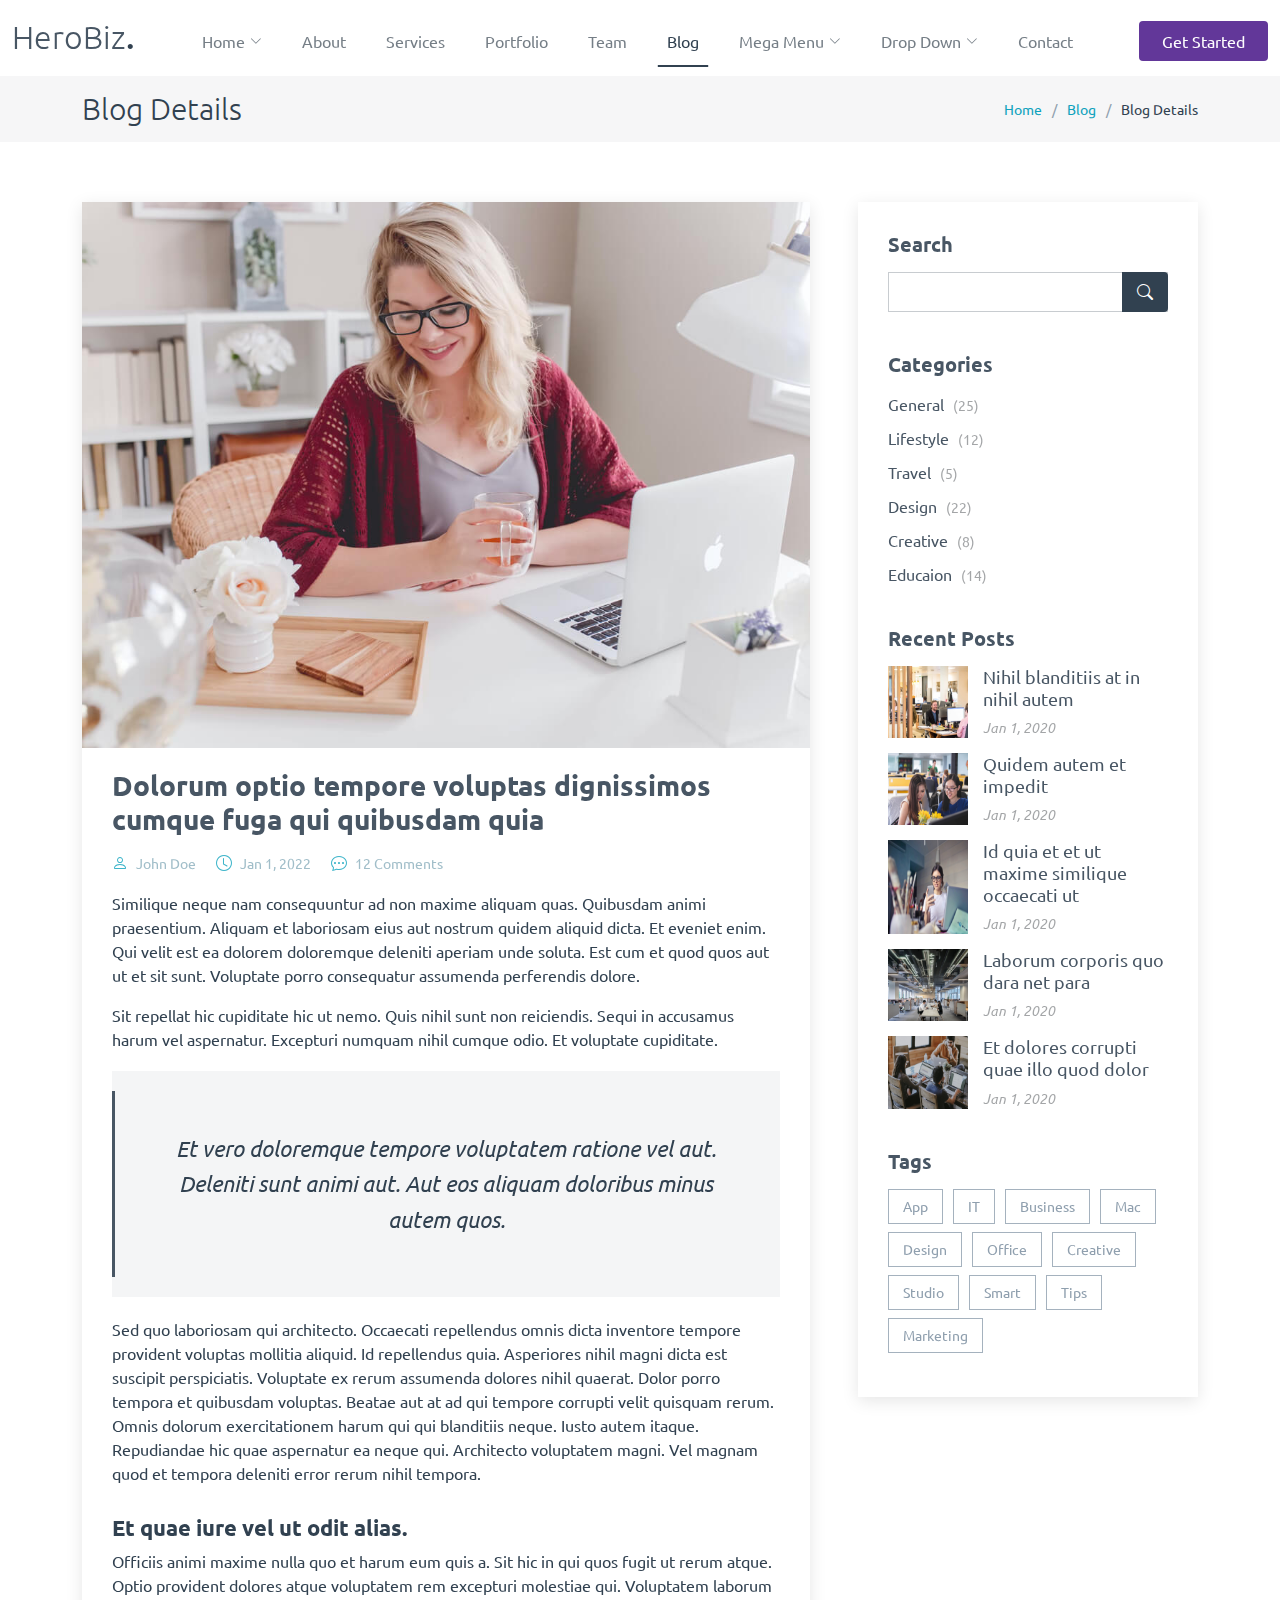
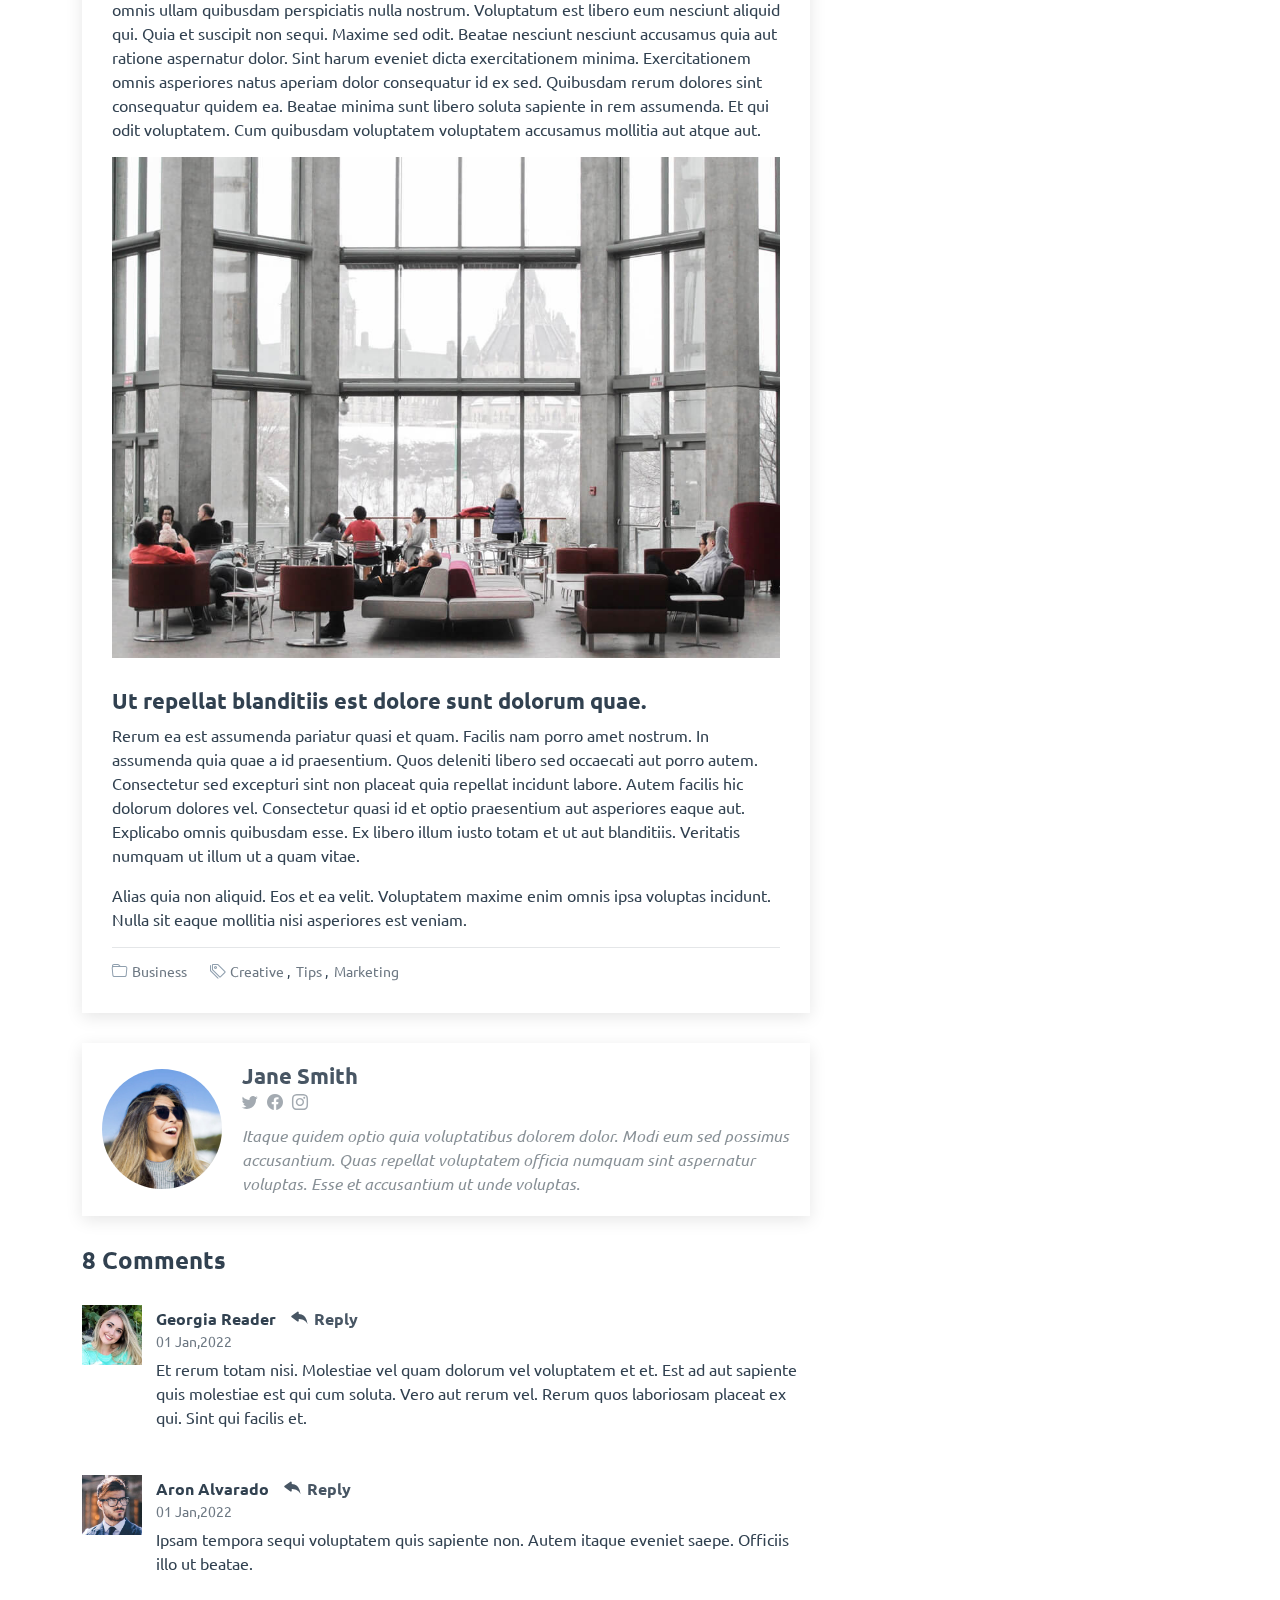
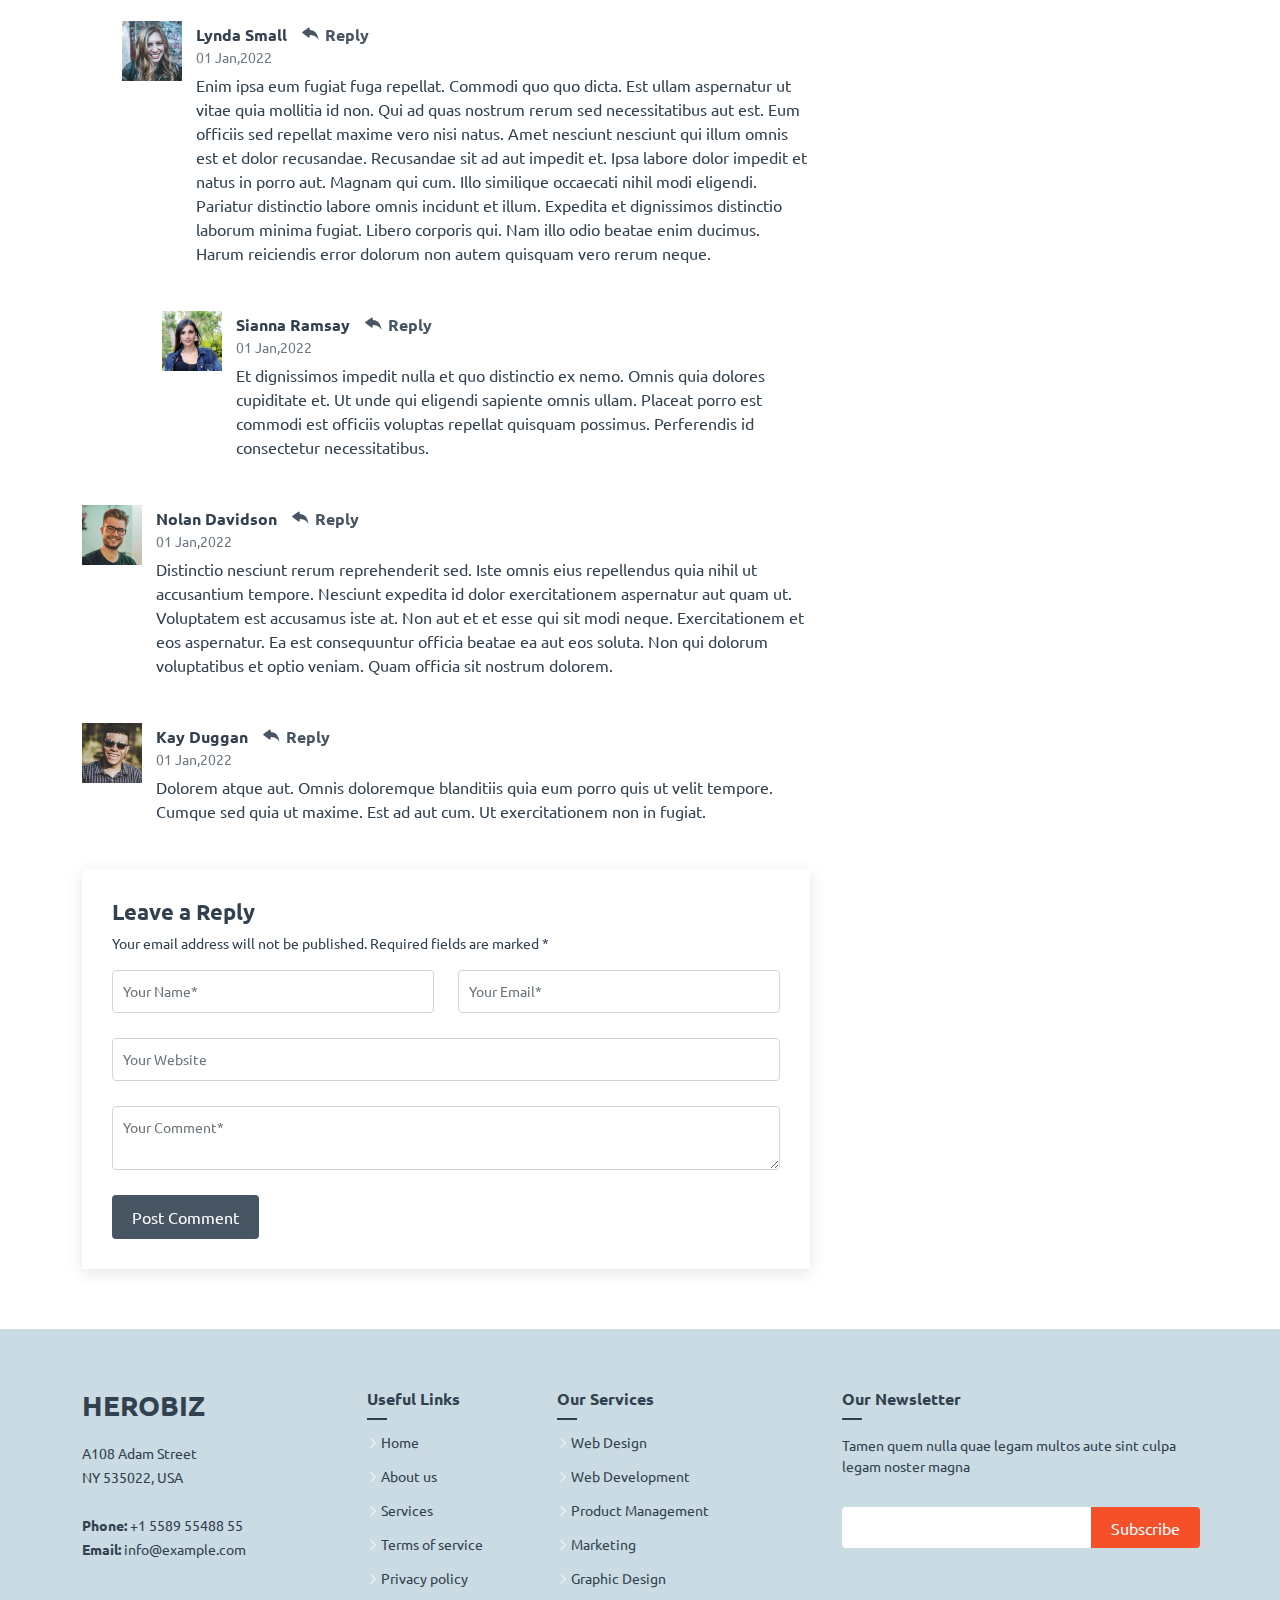
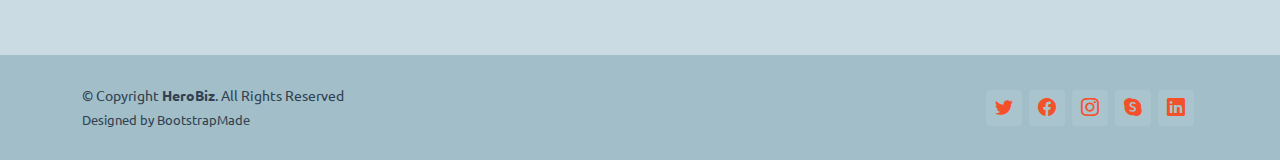
<file: blog-details.html>
<!DOCTYPE html>
<html lang="en">

<head>
  <meta charset="utf-8">
  <meta content="width=device-width, initial-scale=1.0" name="viewport">

  <title>Blog Details - HeroBiz Bootstrap Template</title>
  <meta content="" name="description">
  <meta content="" name="keywords">

  <!-- Favicons -->
  <link href="assets/img/favicon.png" rel="icon">
  <link href="assets/img/apple-touch-icon.png" rel="apple-touch-icon">

  <!-- Google Fonts -->
  <link rel="preconnect" href="https://fonts.googleapis.com">
  <link rel="preconnect" href="https://fonts.gstatic.com" crossorigin>
  <link href="https://fonts.googleapis.com/css2?family=Open+Sans:ital,wght@0,300;0,400;0,500;0,600;0,700;1,300;1,400;1,500;1,600;1,700&family=Poppins:ital,wght@0,300;0,400;0,500;0,600;0,700;1,300;1,400;1,500;1,600;1,700&family=Source+Sans+Pro:ital,wght@0,300;0,400;0,600;0,700;1,300;1,400;1,600;1,700&display=swap" rel="stylesheet">

  <!-- Vendor CSS Files -->
  <link href="assets/vendor/bootstrap/css/bootstrap.min.css" rel="stylesheet">
  <link href="assets/vendor/bootstrap-icons/bootstrap-icons.css" rel="stylesheet">
  <link href="assets/vendor/aos/aos.css" rel="stylesheet">
  <link href="assets/vendor/glightbox/css/glightbox.min.css" rel="stylesheet">
  <link href="assets/vendor/swiper/swiper-bundle.min.css" rel="stylesheet">

  <!-- Variables CSS Files. Uncomment your preferred color scheme -->
  <link href="assets/css/variables.css" rel="stylesheet">
  <!-- <link href="assets/css/variables-blue.css" rel="stylesheet"> -->
  <!-- <link href="assets/css/variables-green.css" rel="stylesheet"> -->
  <!-- <link href="assets/css/variables-orange.css" rel="stylesheet"> -->
  <!-- <link href="assets/css/variables-purple.css" rel="stylesheet"> -->
  <!-- <link href="assets/css/variables-red.css" rel="stylesheet"> -->
  <!-- <link href="assets/css/variables-pink.css" rel="stylesheet"> -->

  <!-- Template Main CSS File -->
  <link href="assets/css/main.css" rel="stylesheet">

  <!-- =======================================================
  * Template Name: HeroBiz - v2.1.0
  * Template URL: https://bootstrapmade.com/herobiz-bootstrap-business-template/
  * Author: BootstrapMade.com
  * License: https://bootstrapmade.com/license/
  ======================================================== -->
</head>

<body>

  <!-- ======= Header ======= -->
  <header id="header" class="header fixed-top" data-scrollto-offset="0">
    <div class="container-fluid d-flex align-items-center justify-content-between">

      <a href="index.html" class="logo d-flex align-items-center scrollto me-auto me-lg-0">
        <!-- Uncomment the line below if you also wish to use an image logo -->
        <!-- <img src="assets/img/logo.png" alt=""> -->
        <h1>HeroBiz<span>.</span></h1>
      </a>

      <nav id="navbar" class="navbar">
        <ul>

          <li class="dropdown"><a href="#"><span>Home</span> <i class="bi bi-chevron-down dropdown-indicator"></i></a>
            <ul>
              <li><a href="index.html">Home 1 - index.html</a></li>
              <li><a href="index-2.html">Home 2 - index-2.html</a></li>
              <li><a href="index-3.html">Home 3 - index-3.html</a></li>
              <li><a href="index-4.html">Home 4 - index-4.html</a></li>
            </ul>
          </li>

          <li><a class="nav-link scrollto" href="index.html#about">About</a></li>
          <li><a class="nav-link scrollto" href="index.html#services">Services</a></li>
          <li><a class="nav-link scrollto" href="index.html#portfolio">Portfolio</a></li>
          <li><a class="nav-link scrollto" href="index.html#team">Team</a></li>
          <li><a href="blog.html" class="active">Blog</a></li>
          <li class="dropdown megamenu"><a href="#"><span>Mega Menu</span> <i class="bi bi-chevron-down dropdown-indicator"></i></a>
            <ul>
              <li>
                <a href="#">Column 1 link 1</a>
                <a href="#">Column 1 link 2</a>
                <a href="#">Column 1 link 3</a>
              </li>
              <li>
                <a href="#">Column 2 link 1</a>
                <a href="#">Column 2 link 2</a>
                <a href="#">Column 3 link 3</a>
              </li>
              <li>
                <a href="#">Column 3 link 1</a>
                <a href="#">Column 3 link 2</a>
                <a href="#">Column 3 link 3</a>
              </li>
              <li>
                <a href="#">Column 4 link 1</a>
                <a href="#">Column 4 link 2</a>
                <a href="#">Column 4 link 3</a>
              </li>
            </ul>
          </li>
          <li class="dropdown"><a href="#"><span>Drop Down</span> <i class="bi bi-chevron-down dropdown-indicator"></i></a>
            <ul>
              <li><a href="#">Drop Down 1</a></li>
              <li class="dropdown"><a href="#"><span>Deep Drop Down</span> <i class="bi bi-chevron-down dropdown-indicator"></i></a>
                <ul>
                  <li><a href="#">Deep Drop Down 1</a></li>
                  <li><a href="#">Deep Drop Down 2</a></li>
                  <li><a href="#">Deep Drop Down 3</a></li>
                  <li><a href="#">Deep Drop Down 4</a></li>
                  <li><a href="#">Deep Drop Down 5</a></li>
                </ul>
              </li>
              <li><a href="#">Drop Down 2</a></li>
              <li><a href="#">Drop Down 3</a></li>
              <li><a href="#">Drop Down 4</a></li>
            </ul>
          </li>
          <li><a class="nav-link scrollto" href="index.html#contact">Contact</a></li>
        </ul>
        <i class="bi bi-list mobile-nav-toggle d-none"></i>
      </nav><!-- .navbar -->

      <a class="btn-getstarted scrollto" href="index.html#about">Get Started</a>

    </div>
  </header><!-- End Header -->

  <main id="main">

    <!-- ======= Breadcrumbs ======= -->
    <div class="breadcrumbs">
      <div class="container">

        <div class="d-flex justify-content-between align-items-center">
          <h2>Blog Details</h2>
          <ol>
            <li><a href="index.html">Home</a></li>
            <li><a href="blog.html">Blog</a></li>
            <li>Blog Details</li>
          </ol>
        </div>

      </div>
    </div><!-- End Breadcrumbs -->

    <!-- ======= Blog Details Section ======= -->
    <section id="blog" class="blog">
      <div class="container" data-aos="fade-up">

        <div class="row g-5">

          <div class="col-lg-8">

            <article class="blog-details">

              <div class="post-img">
                <img src="assets/img/blog/blog-1.jpg" alt="" class="img-fluid">
              </div>

              <h2 class="title">Dolorum optio tempore voluptas dignissimos cumque fuga qui quibusdam quia</h2>

              <div class="meta-top">
                <ul>
                  <li class="d-flex align-items-center"><i class="bi bi-person"></i> <a href="blog-details.html">John Doe</a></li>
                  <li class="d-flex align-items-center"><i class="bi bi-clock"></i> <a href="blog-details.html"><time datetime="2020-01-01">Jan 1, 2022</time></a></li>
                  <li class="d-flex align-items-center"><i class="bi bi-chat-dots"></i> <a href="blog-details.html">12 Comments</a></li>
                </ul>
              </div><!-- End meta top -->

              <div class="content">
                <p>
                  Similique neque nam consequuntur ad non maxime aliquam quas. Quibusdam animi praesentium. Aliquam et laboriosam eius aut nostrum quidem aliquid dicta.
                  Et eveniet enim. Qui velit est ea dolorem doloremque deleniti aperiam unde soluta. Est cum et quod quos aut ut et sit sunt. Voluptate porro consequatur assumenda perferendis dolore.
                </p>

                <p>
                  Sit repellat hic cupiditate hic ut nemo. Quis nihil sunt non reiciendis. Sequi in accusamus harum vel aspernatur. Excepturi numquam nihil cumque odio. Et voluptate cupiditate.
                </p>

                <blockquote>
                  <p>
                    Et vero doloremque tempore voluptatem ratione vel aut. Deleniti sunt animi aut. Aut eos aliquam doloribus minus autem quos.
                  </p>
                </blockquote>

                <p>
                  Sed quo laboriosam qui architecto. Occaecati repellendus omnis dicta inventore tempore provident voluptas mollitia aliquid. Id repellendus quia. Asperiores nihil magni dicta est suscipit perspiciatis. Voluptate ex rerum assumenda dolores nihil quaerat.
                  Dolor porro tempora et quibusdam voluptas. Beatae aut at ad qui tempore corrupti velit quisquam rerum. Omnis dolorum exercitationem harum qui qui blanditiis neque.
                  Iusto autem itaque. Repudiandae hic quae aspernatur ea neque qui. Architecto voluptatem magni. Vel magnam quod et tempora deleniti error rerum nihil tempora.
                </p>

                <h3>Et quae iure vel ut odit alias.</h3>
                <p>
                  Officiis animi maxime nulla quo et harum eum quis a. Sit hic in qui quos fugit ut rerum atque. Optio provident dolores atque voluptatem rem excepturi molestiae qui. Voluptatem laborum omnis ullam quibusdam perspiciatis nulla nostrum. Voluptatum est libero eum nesciunt aliquid qui.
                  Quia et suscipit non sequi. Maxime sed odit. Beatae nesciunt nesciunt accusamus quia aut ratione aspernatur dolor. Sint harum eveniet dicta exercitationem minima. Exercitationem omnis asperiores natus aperiam dolor consequatur id ex sed. Quibusdam rerum dolores sint consequatur quidem ea.
                  Beatae minima sunt libero soluta sapiente in rem assumenda. Et qui odit voluptatem. Cum quibusdam voluptatem voluptatem accusamus mollitia aut atque aut.
                </p>
                <img src="assets/img/blog/blog-inside-post.jpg" class="img-fluid" alt="">

                <h3>Ut repellat blanditiis est dolore sunt dolorum quae.</h3>
                <p>
                  Rerum ea est assumenda pariatur quasi et quam. Facilis nam porro amet nostrum. In assumenda quia quae a id praesentium. Quos deleniti libero sed occaecati aut porro autem. Consectetur sed excepturi sint non placeat quia repellat incidunt labore. Autem facilis hic dolorum dolores vel.
                  Consectetur quasi id et optio praesentium aut asperiores eaque aut. Explicabo omnis quibusdam esse. Ex libero illum iusto totam et ut aut blanditiis. Veritatis numquam ut illum ut a quam vitae.
                </p>
                <p>
                  Alias quia non aliquid. Eos et ea velit. Voluptatem maxime enim omnis ipsa voluptas incidunt. Nulla sit eaque mollitia nisi asperiores est veniam.
                </p>

              </div><!-- End post content -->

              <div class="meta-bottom">
                <i class="bi bi-folder"></i>
                <ul class="cats">
                  <li><a href="#">Business</a></li>
                </ul>

                <i class="bi bi-tags"></i>
                <ul class="tags">
                  <li><a href="#">Creative</a></li>
                  <li><a href="#">Tips</a></li>
                  <li><a href="#">Marketing</a></li>
                </ul>
              </div><!-- End meta bottom -->

            </article><!-- End blog post -->

            <div class="post-author d-flex align-items-center">
              <img src="assets/img/blog/blog-author.jpg" class="rounded-circle flex-shrink-0" alt="">
              <div>
                <h4>Jane Smith</h4>
                <div class="social-links">
                  <a href="https://twitters.com/#"><i class="bi bi-twitter"></i></a>
                  <a href="https://facebook.com/#"><i class="bi bi-facebook"></i></a>
                  <a href="https://instagram.com/#"><i class="biu bi-instagram"></i></a>
                </div>
                <p>
                  Itaque quidem optio quia voluptatibus dolorem dolor. Modi eum sed possimus accusantium. Quas repellat voluptatem officia numquam sint aspernatur voluptas. Esse et accusantium ut unde voluptas.
                </p>
              </div>
            </div><!-- End post author -->

            <div class="comments">

              <h4 class="comments-count">8 Comments</h4>

              <div id="comment-1" class="comment">
                <div class="d-flex">
                  <div class="comment-img"><img src="assets/img/blog/comments-1.jpg" alt=""></div>
                  <div>
                    <h5><a href="">Georgia Reader</a> <a href="#" class="reply"><i class="bi bi-reply-fill"></i> Reply</a></h5>
                    <time datetime="2020-01-01">01 Jan,2022</time>
                    <p>
                      Et rerum totam nisi. Molestiae vel quam dolorum vel voluptatem et et. Est ad aut sapiente quis molestiae est qui cum soluta.
                      Vero aut rerum vel. Rerum quos laboriosam placeat ex qui. Sint qui facilis et.
                    </p>
                  </div>
                </div>
              </div><!-- End comment #1 -->

              <div id="comment-2" class="comment">
                <div class="d-flex">
                  <div class="comment-img"><img src="assets/img/blog/comments-2.jpg" alt=""></div>
                  <div>
                    <h5><a href="">Aron Alvarado</a> <a href="#" class="reply"><i class="bi bi-reply-fill"></i> Reply</a></h5>
                    <time datetime="2020-01-01">01 Jan,2022</time>
                    <p>
                      Ipsam tempora sequi voluptatem quis sapiente non. Autem itaque eveniet saepe. Officiis illo ut beatae.
                    </p>
                  </div>
                </div>

                <div id="comment-reply-1" class="comment comment-reply">
                  <div class="d-flex">
                    <div class="comment-img"><img src="assets/img/blog/comments-3.jpg" alt=""></div>
                    <div>
                      <h5><a href="">Lynda Small</a> <a href="#" class="reply"><i class="bi bi-reply-fill"></i> Reply</a></h5>
                      <time datetime="2020-01-01">01 Jan,2022</time>
                      <p>
                        Enim ipsa eum fugiat fuga repellat. Commodi quo quo dicta. Est ullam aspernatur ut vitae quia mollitia id non. Qui ad quas nostrum rerum sed necessitatibus aut est. Eum officiis sed repellat maxime vero nisi natus. Amet nesciunt nesciunt qui illum omnis est et dolor recusandae.

                        Recusandae sit ad aut impedit et. Ipsa labore dolor impedit et natus in porro aut. Magnam qui cum. Illo similique occaecati nihil modi eligendi. Pariatur distinctio labore omnis incidunt et illum. Expedita et dignissimos distinctio laborum minima fugiat.

                        Libero corporis qui. Nam illo odio beatae enim ducimus. Harum reiciendis error dolorum non autem quisquam vero rerum neque.
                      </p>
                    </div>
                  </div>

                  <div id="comment-reply-2" class="comment comment-reply">
                    <div class="d-flex">
                      <div class="comment-img"><img src="assets/img/blog/comments-4.jpg" alt=""></div>
                      <div>
                        <h5><a href="">Sianna Ramsay</a> <a href="#" class="reply"><i class="bi bi-reply-fill"></i> Reply</a></h5>
                        <time datetime="2020-01-01">01 Jan,2022</time>
                        <p>
                          Et dignissimos impedit nulla et quo distinctio ex nemo. Omnis quia dolores cupiditate et. Ut unde qui eligendi sapiente omnis ullam. Placeat porro est commodi est officiis voluptas repellat quisquam possimus. Perferendis id consectetur necessitatibus.
                        </p>
                      </div>
                    </div>

                  </div><!-- End comment reply #2-->

                </div><!-- End comment reply #1-->

              </div><!-- End comment #2-->

              <div id="comment-3" class="comment">
                <div class="d-flex">
                  <div class="comment-img"><img src="assets/img/blog/comments-5.jpg" alt=""></div>
                  <div>
                    <h5><a href="">Nolan Davidson</a> <a href="#" class="reply"><i class="bi bi-reply-fill"></i> Reply</a></h5>
                    <time datetime="2020-01-01">01 Jan,2022</time>
                    <p>
                      Distinctio nesciunt rerum reprehenderit sed. Iste omnis eius repellendus quia nihil ut accusantium tempore. Nesciunt expedita id dolor exercitationem aspernatur aut quam ut. Voluptatem est accusamus iste at.
                      Non aut et et esse qui sit modi neque. Exercitationem et eos aspernatur. Ea est consequuntur officia beatae ea aut eos soluta. Non qui dolorum voluptatibus et optio veniam. Quam officia sit nostrum dolorem.
                    </p>
                  </div>
                </div>

              </div><!-- End comment #3 -->

              <div id="comment-4" class="comment">
                <div class="d-flex">
                  <div class="comment-img"><img src="assets/img/blog/comments-6.jpg" alt=""></div>
                  <div>
                    <h5><a href="">Kay Duggan</a> <a href="#" class="reply"><i class="bi bi-reply-fill"></i> Reply</a></h5>
                    <time datetime="2020-01-01">01 Jan,2022</time>
                    <p>
                      Dolorem atque aut. Omnis doloremque blanditiis quia eum porro quis ut velit tempore. Cumque sed quia ut maxime. Est ad aut cum. Ut exercitationem non in fugiat.
                    </p>
                  </div>
                </div>

              </div><!-- End comment #4 -->

              <div class="reply-form">

                <h4>Leave a Reply</h4>
                <p>Your email address will not be published. Required fields are marked * </p>
                <form action="">
                  <div class="row">
                    <div class="col-md-6 form-group">
                      <input name="name" type="text" class="form-control" placeholder="Your Name*">
                    </div>
                    <div class="col-md-6 form-group">
                      <input name="email" type="text" class="form-control" placeholder="Your Email*">
                    </div>
                  </div>
                  <div class="row">
                    <div class="col form-group">
                      <input name="website" type="text" class="form-control" placeholder="Your Website">
                    </div>
                  </div>
                  <div class="row">
                    <div class="col form-group">
                      <textarea name="comment" class="form-control" placeholder="Your Comment*"></textarea>
                    </div>
                  </div>
                  <button type="submit" class="btn btn-primary">Post Comment</button>

                </form>

              </div>

            </div><!-- End blog comments -->

          </div>

          <div class="col-lg-4">

            <div class="sidebar">

              <div class="sidebar-item search-form">
                <h3 class="sidebar-title">Search</h3>
                <form action="" class="mt-3">
                  <input type="text">
                  <button type="submit"><i class="bi bi-search"></i></button>
                </form>
              </div><!-- End sidebar search formn-->

              <div class="sidebar-item categories">
                <h3 class="sidebar-title">Categories</h3>
                <ul class="mt-3">
                  <li><a href="#">General <span>(25)</span></a></li>
                  <li><a href="#">Lifestyle <span>(12)</span></a></li>
                  <li><a href="#">Travel <span>(5)</span></a></li>
                  <li><a href="#">Design <span>(22)</span></a></li>
                  <li><a href="#">Creative <span>(8)</span></a></li>
                  <li><a href="#">Educaion <span>(14)</span></a></li>
                </ul>
              </div><!-- End sidebar categories-->

              <div class="sidebar-item recent-posts">
                <h3 class="sidebar-title">Recent Posts</h3>

                <div class="mt-3">

                  <div class="post-item mt-3">
                    <img src="assets/img/blog/blog-recent-1.jpg" alt="" class="flex-shrink-0">
                    <div>
                      <h4><a href="blog-post.html">Nihil blanditiis at in nihil autem</a></h4>
                      <time datetime="2020-01-01">Jan 1, 2020</time>
                    </div>
                  </div><!-- End recent post item-->

                  <div class="post-item">
                    <img src="assets/img/blog/blog-recent-2.jpg" alt="" class="flex-shrink-0">
                    <div>
                      <h4><a href="blog-post.html">Quidem autem et impedit</a></h4>
                      <time datetime="2020-01-01">Jan 1, 2020</time>
                    </div>
                  </div><!-- End recent post item-->

                  <div class="post-item">
                    <img src="assets/img/blog/blog-recent-3.jpg" alt="" class="flex-shrink-0">
                    <div>
                      <h4><a href="blog-post.html">Id quia et et ut maxime similique occaecati ut</a></h4>
                      <time datetime="2020-01-01">Jan 1, 2020</time>
                    </div>
                  </div><!-- End recent post item-->

                  <div class="post-item">
                    <img src="assets/img/blog/blog-recent-4.jpg" alt="" class="flex-shrink-0">
                    <div>
                      <h4><a href="blog-post.html">Laborum corporis quo dara net para</a></h4>
                      <time datetime="2020-01-01">Jan 1, 2020</time>
                    </div>
                  </div><!-- End recent post item-->

                  <div class="post-item">
                    <img src="assets/img/blog/blog-recent-5.jpg" alt="" class="flex-shrink-0">
                    <div>
                      <h4><a href="blog-post.html">Et dolores corrupti quae illo quod dolor</a></h4>
                      <time datetime="2020-01-01">Jan 1, 2020</time>
                    </div>
                  </div><!-- End recent post item-->

                </div>

              </div><!-- End sidebar recent posts-->

              <div class="sidebar-item tags">
                <h3 class="sidebar-title">Tags</h3>
                <ul class="mt-3">
                  <li><a href="#">App</a></li>
                  <li><a href="#">IT</a></li>
                  <li><a href="#">Business</a></li>
                  <li><a href="#">Mac</a></li>
                  <li><a href="#">Design</a></li>
                  <li><a href="#">Office</a></li>
                  <li><a href="#">Creative</a></li>
                  <li><a href="#">Studio</a></li>
                  <li><a href="#">Smart</a></li>
                  <li><a href="#">Tips</a></li>
                  <li><a href="#">Marketing</a></li>
                </ul>
              </div><!-- End sidebar tags-->

            </div><!-- End Blog Sidebar -->

          </div>
        </div>

      </div>
    </section><!-- End Blog Details Section -->

  </main><!-- End #main -->

  <!-- ======= Footer ======= -->
  <footer id="footer" class="footer">

    <div class="footer-content">
      <div class="container">
        <div class="row">

          <div class="col-lg-3 col-md-6">
            <div class="footer-info">
              <h3>HeroBiz</h3>
              <p>
                A108 Adam Street <br>
                NY 535022, USA<br><br>
                <strong>Phone:</strong> +1 5589 55488 55<br>
                <strong>Email:</strong> info@example.com<br>
              </p>
            </div>
          </div>

          <div class="col-lg-2 col-md-6 footer-links">
            <h4>Useful Links</h4>
            <ul>
              <li><i class="bi bi-chevron-right"></i> <a href="#">Home</a></li>
              <li><i class="bi bi-chevron-right"></i> <a href="#">About us</a></li>
              <li><i class="bi bi-chevron-right"></i> <a href="#">Services</a></li>
              <li><i class="bi bi-chevron-right"></i> <a href="#">Terms of service</a></li>
              <li><i class="bi bi-chevron-right"></i> <a href="#">Privacy policy</a></li>
            </ul>
          </div>

          <div class="col-lg-3 col-md-6 footer-links">
            <h4>Our Services</h4>
            <ul>
              <li><i class="bi bi-chevron-right"></i> <a href="#">Web Design</a></li>
              <li><i class="bi bi-chevron-right"></i> <a href="#">Web Development</a></li>
              <li><i class="bi bi-chevron-right"></i> <a href="#">Product Management</a></li>
              <li><i class="bi bi-chevron-right"></i> <a href="#">Marketing</a></li>
              <li><i class="bi bi-chevron-right"></i> <a href="#">Graphic Design</a></li>
            </ul>
          </div>

          <div class="col-lg-4 col-md-6 footer-newsletter">
            <h4>Our Newsletter</h4>
            <p>Tamen quem nulla quae legam multos aute sint culpa legam noster magna</p>
            <form action="" method="post">
              <input type="email" name="email"><input type="submit" value="Subscribe">
            </form>

          </div>

        </div>
      </div>
    </div>

    <div class="footer-legal text-center">
      <div class="container d-flex flex-column flex-lg-row justify-content-center justify-content-lg-between align-items-center">

        <div class="d-flex flex-column align-items-center align-items-lg-start">
          <div class="copyright">
            &copy; Copyright <strong><span>HeroBiz</span></strong>. All Rights Reserved
          </div>
          <div class="credits">
            <!-- All the links in the footer should remain intact. -->
            <!-- You can delete the links only if you purchased the pro version. -->
            <!-- Licensing information: https://bootstrapmade.com/license/ -->
            <!-- Purchase the pro version with working PHP/AJAX contact form: https://bootstrapmade.com/herobiz-bootstrap-business-template/ -->
            Designed by <a href="https://bootstrapmade.com/">BootstrapMade</a>
          </div>
        </div>

        <div class="social-links order-first order-lg-last mb-3 mb-lg-0">
          <a href="#" class="twitter"><i class="bi bi-twitter"></i></a>
          <a href="#" class="facebook"><i class="bi bi-facebook"></i></a>
          <a href="#" class="instagram"><i class="bi bi-instagram"></i></a>
          <a href="#" class="google-plus"><i class="bi bi-skype"></i></a>
          <a href="#" class="linkedin"><i class="bi bi-linkedin"></i></a>
        </div>

      </div>
    </div>

  </footer><!-- End Footer -->

  <a href="#" class="scroll-top d-flex align-items-center justify-content-center"><i class="bi bi-arrow-up-short"></i></a>

  <div id="preloader"></div>

  <!-- Vendor JS Files -->
  <script src="assets/vendor/bootstrap/js/bootstrap.bundle.min.js"></script>
  <script src="assets/vendor/aos/aos.js"></script>
  <script src="assets/vendor/glightbox/js/glightbox.min.js"></script>
  <script src="assets/vendor/isotope-layout/isotope.pkgd.min.js"></script>
  <script src="assets/vendor/swiper/swiper-bundle.min.js"></script>
  <script src="assets/vendor/php-email-form/validate.js"></script>

  <!-- Template Main JS File -->
  <script src="assets/js/main.js"></script>

</body>

</html>
</file>
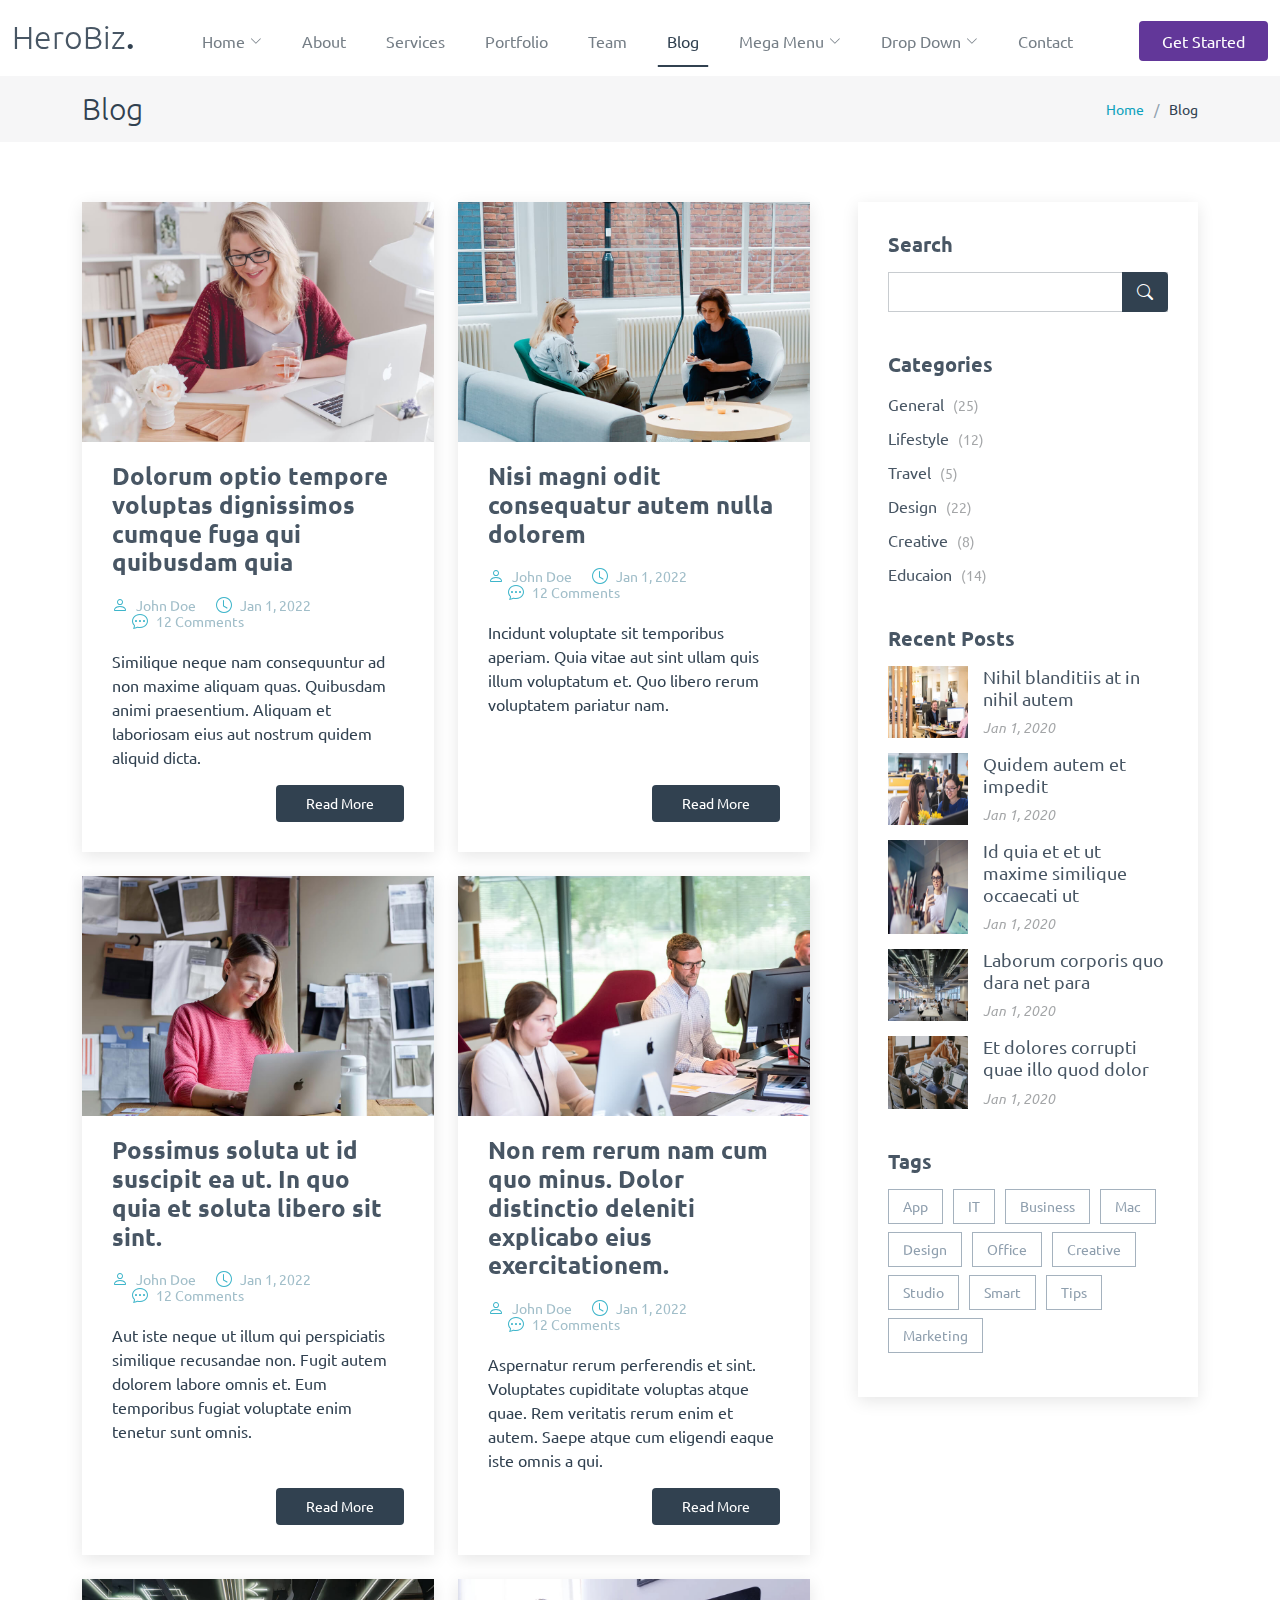
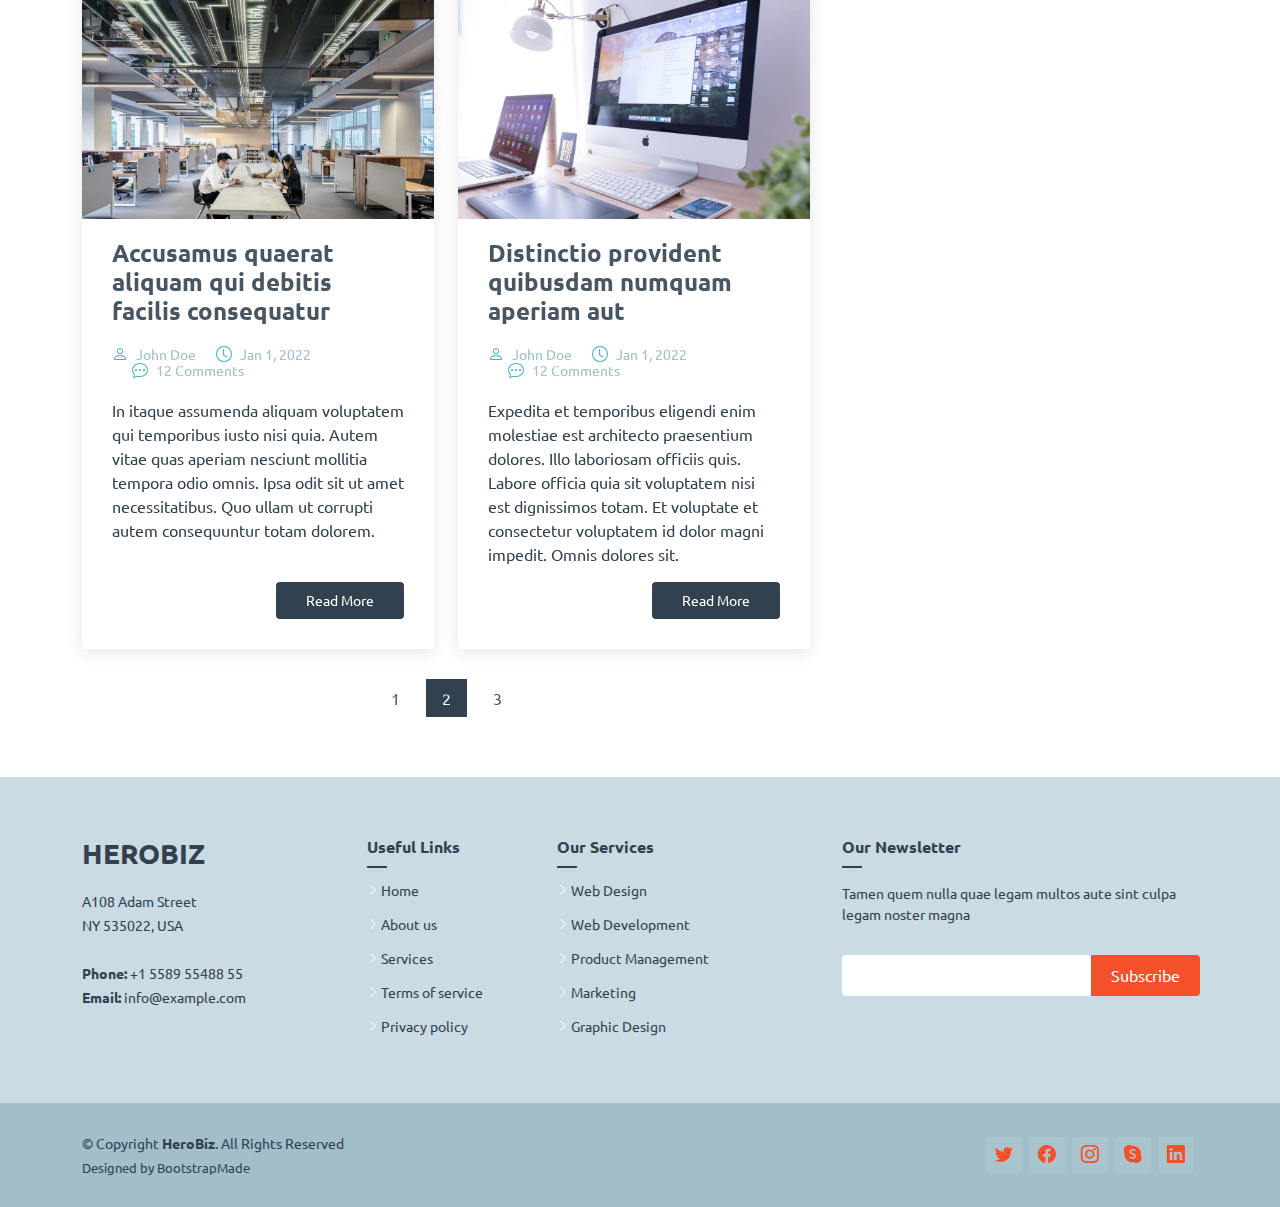
<file: blog.html>
<!DOCTYPE html>
<html lang="en">

<head>
  <meta charset="utf-8">
  <meta content="width=device-width, initial-scale=1.0" name="viewport">

  <title>Blog - HeroBiz Bootstrap Template</title>
  <meta content="" name="description">
  <meta content="" name="keywords">

  <!-- Favicons -->
  <link href="assets/img/favicon.png" rel="icon">
  <link href="assets/img/apple-touch-icon.png" rel="apple-touch-icon">

  <!-- Google Fonts -->
  <link rel="preconnect" href="https://fonts.googleapis.com">
  <link rel="preconnect" href="https://fonts.gstatic.com" crossorigin>
  <link href="https://fonts.googleapis.com/css2?family=Open+Sans:ital,wght@0,300;0,400;0,500;0,600;0,700;1,300;1,400;1,500;1,600;1,700&family=Poppins:ital,wght@0,300;0,400;0,500;0,600;0,700;1,300;1,400;1,500;1,600;1,700&family=Source+Sans+Pro:ital,wght@0,300;0,400;0,600;0,700;1,300;1,400;1,600;1,700&display=swap" rel="stylesheet">

  <!-- Vendor CSS Files -->
  <link href="assets/vendor/bootstrap/css/bootstrap.min.css" rel="stylesheet">
  <link href="assets/vendor/bootstrap-icons/bootstrap-icons.css" rel="stylesheet">
  <link href="assets/vendor/aos/aos.css" rel="stylesheet">
  <link href="assets/vendor/glightbox/css/glightbox.min.css" rel="stylesheet">
  <link href="assets/vendor/swiper/swiper-bundle.min.css" rel="stylesheet">

  <!-- Variables CSS Files. Uncomment your preferred color scheme -->
  <link href="assets/css/variables.css" rel="stylesheet">
  <!-- <link href="assets/css/variables-blue.css" rel="stylesheet"> -->
  <!-- <link href="assets/css/variables-green.css" rel="stylesheet"> -->
  <!-- <link href="assets/css/variables-orange.css" rel="stylesheet"> -->
  <!-- <link href="assets/css/variables-purple.css" rel="stylesheet"> -->
  <!-- <link href="assets/css/variables-red.css" rel="stylesheet"> -->
  <!-- <link href="assets/css/variables-pink.css" rel="stylesheet"> -->

  <!-- Template Main CSS File -->
  <link href="assets/css/main.css" rel="stylesheet">

  <!-- =======================================================
  * Template Name: HeroBiz - v2.1.0
  * Template URL: https://bootstrapmade.com/herobiz-bootstrap-business-template/
  * Author: BootstrapMade.com
  * License: https://bootstrapmade.com/license/
  ======================================================== -->
</head>

<body>

  <!-- ======= Header ======= -->
  <header id="header" class="header fixed-top" data-scrollto-offset="0">
    <div class="container-fluid d-flex align-items-center justify-content-between">

      <a href="index.html" class="logo d-flex align-items-center scrollto me-auto me-lg-0">
        <!-- Uncomment the line below if you also wish to use an image logo -->
        <!-- <img src="assets/img/logo.png" alt=""> -->
        <h1>HeroBiz<span>.</span></h1>
      </a>

      <nav id="navbar" class="navbar">
        <ul>

          <li class="dropdown"><a href="#"><span>Home</span> <i class="bi bi-chevron-down dropdown-indicator"></i></a>
            <ul>
              <li><a href="index.html">Home 1 - index.html</a></li>
              <li><a href="index-2.html">Home 2 - index-2.html</a></li>
              <li><a href="index-3.html">Home 3 - index-3.html</a></li>
              <li><a href="index-4.html">Home 4 - index-4.html</a></li>
            </ul>
          </li>

          <li><a class="nav-link scrollto" href="index.html#about">About</a></li>
          <li><a class="nav-link scrollto" href="index.html#services">Services</a></li>
          <li><a class="nav-link scrollto" href="index.html#portfolio">Portfolio</a></li>
          <li><a class="nav-link scrollto" href="index.html#team">Team</a></li>
          <li><a href="blog.html" class="active">Blog</a></li>
          <li class="dropdown megamenu"><a href="#"><span>Mega Menu</span> <i class="bi bi-chevron-down dropdown-indicator"></i></a>
            <ul>
              <li>
                <a href="#">Column 1 link 1</a>
                <a href="#">Column 1 link 2</a>
                <a href="#">Column 1 link 3</a>
              </li>
              <li>
                <a href="#">Column 2 link 1</a>
                <a href="#">Column 2 link 2</a>
                <a href="#">Column 3 link 3</a>
              </li>
              <li>
                <a href="#">Column 3 link 1</a>
                <a href="#">Column 3 link 2</a>
                <a href="#">Column 3 link 3</a>
              </li>
              <li>
                <a href="#">Column 4 link 1</a>
                <a href="#">Column 4 link 2</a>
                <a href="#">Column 4 link 3</a>
              </li>
            </ul>
          </li>
          <li class="dropdown"><a href="#"><span>Drop Down</span> <i class="bi bi-chevron-down dropdown-indicator"></i></a>
            <ul>
              <li><a href="#">Drop Down 1</a></li>
              <li class="dropdown"><a href="#"><span>Deep Drop Down</span> <i class="bi bi-chevron-down dropdown-indicator"></i></a>
                <ul>
                  <li><a href="#">Deep Drop Down 1</a></li>
                  <li><a href="#">Deep Drop Down 2</a></li>
                  <li><a href="#">Deep Drop Down 3</a></li>
                  <li><a href="#">Deep Drop Down 4</a></li>
                  <li><a href="#">Deep Drop Down 5</a></li>
                </ul>
              </li>
              <li><a href="#">Drop Down 2</a></li>
              <li><a href="#">Drop Down 3</a></li>
              <li><a href="#">Drop Down 4</a></li>
            </ul>
          </li>
          <li><a class="nav-link scrollto" href="index.html#contact">Contact</a></li>
        </ul>
        <i class="bi bi-list mobile-nav-toggle d-none"></i>
      </nav><!-- .navbar -->

      <a class="btn-getstarted scrollto" href="index.html#about">Get Started</a>

    </div>
  </header><!-- End Header -->

  <main id="main">

    <!-- ======= Breadcrumbs ======= -->
    <div class="breadcrumbs">
      <div class="container">

        <div class="d-flex justify-content-between align-items-center">
          <h2>Blog</h2>
          <ol>
            <li><a href="index.html">Home</a></li>
            <li>Blog</li>
          </ol>
        </div>

      </div>
    </div><!-- End Breadcrumbs -->

    <!-- ======= Blog Section ======= -->
    <section id="blog" class="blog">
      <div class="container" data-aos="fade-up">

        <div class="row g-5">

          <div class="col-lg-8">

            <div class="row gy-4 posts-list">

              <div class="col-lg-6">
                <article class="d-flex flex-column">

                  <div class="post-img">
                    <img src="assets/img/blog/blog-1.jpg" alt="" class="img-fluid">
                  </div>

                  <h2 class="title">
                    <a href="blog-details.html">Dolorum optio tempore voluptas dignissimos cumque fuga qui quibusdam quia</a>
                  </h2>

                  <div class="meta-top">
                    <ul>
                      <li class="d-flex align-items-center"><i class="bi bi-person"></i> <a href="blog-details.html">John Doe</a></li>
                      <li class="d-flex align-items-center"><i class="bi bi-clock"></i> <a href="blog-details.html"><time datetime="2022-01-01">Jan 1, 2022</time></a></li>
                      <li class="d-flex align-items-center"><i class="bi bi-chat-dots"></i> <a href="blog-details.html">12 Comments</a></li>
                    </ul>
                  </div>

                  <div class="content">
                    <p>
                      Similique neque nam consequuntur ad non maxime aliquam quas. Quibusdam animi praesentium. Aliquam et laboriosam eius aut nostrum quidem aliquid dicta.
                    </p>
                  </div>

                  <div class="read-more mt-auto align-self-end">
                    <a href="blog-details.html">Read More</a>
                  </div>

                </article>
              </div><!-- End post list item -->

              <div class="col-lg-6">
                <article class="d-flex flex-column">

                  <div class="post-img">
                    <img src="assets/img/blog/blog-2.jpg" alt="" class="img-fluid">
                  </div>

                  <h2 class="title">
                    <a href="blog-details.html">Nisi magni odit consequatur autem nulla dolorem</a>
                  </h2>

                  <div class="meta-top">
                    <ul>
                      <li class="d-flex align-items-center"><i class="bi bi-person"></i> <a href="blog-details.html">John Doe</a></li>
                      <li class="d-flex align-items-center"><i class="bi bi-clock"></i> <a href="blog-details.html"><time datetime="2022-01-01">Jan 1, 2022</time></a></li>
                      <li class="d-flex align-items-center"><i class="bi bi-chat-dots"></i> <a href="blog-details.html">12 Comments</a></li>
                    </ul>
                  </div>

                  <div class="content">
                    <p>
                      Incidunt voluptate sit temporibus aperiam. Quia vitae aut sint ullam quis illum voluptatum et. Quo libero rerum voluptatem pariatur nam.
                    </p>
                  </div>

                  <div class="read-more mt-auto align-self-end">
                    <a href="blog-details.html">Read More</a>
                  </div>

                </article>
              </div><!-- End post list item -->

              <div class="col-lg-6">
                <article class="d-flex flex-column">

                  <div class="post-img">
                    <img src="assets/img/blog/blog-3.jpg" alt="" class="img-fluid">
                  </div>

                  <h2 class="title">
                    <a href="blog-details.html">Possimus soluta ut id suscipit ea ut. In quo quia et soluta libero sit sint.</a>
                  </h2>

                  <div class="meta-top">
                    <ul>
                      <li class="d-flex align-items-center"><i class="bi bi-person"></i> <a href="blog-details.html">John Doe</a></li>
                      <li class="d-flex align-items-center"><i class="bi bi-clock"></i> <a href="blog-details.html"><time datetime="2022-01-01">Jan 1, 2022</time></a></li>
                      <li class="d-flex align-items-center"><i class="bi bi-chat-dots"></i> <a href="blog-details.html">12 Comments</a></li>
                    </ul>
                  </div>

                  <div class="content">
                    <p>
                      Aut iste neque ut illum qui perspiciatis similique recusandae non. Fugit autem dolorem labore omnis et. Eum temporibus fugiat voluptate enim tenetur sunt omnis.
                    </p>
                  </div>

                  <div class="read-more mt-auto align-self-end">
                    <a href="blog-details.html">Read More</a>
                  </div>

                </article>
              </div><!-- End post list item -->

              <div class="col-lg-6">
                <article class="d-flex flex-column">

                  <div class="post-img">
                    <img src="assets/img/blog/blog-4.jpg" alt="" class="img-fluid">
                  </div>

                  <h2 class="title">
                    <a href="blog-details.html">Non rem rerum nam cum quo minus. Dolor distinctio deleniti explicabo eius exercitationem.</a>
                  </h2>

                  <div class="meta-top">
                    <ul>
                      <li class="d-flex align-items-center"><i class="bi bi-person"></i> <a href="blog-details.html">John Doe</a></li>
                      <li class="d-flex align-items-center"><i class="bi bi-clock"></i> <a href="blog-details.html"><time datetime="2022-01-01">Jan 1, 2022</time></a></li>
                      <li class="d-flex align-items-center"><i class="bi bi-chat-dots"></i> <a href="blog-details.html">12 Comments</a></li>
                    </ul>
                  </div>

                  <div class="content">
                    <p>
                      Aspernatur rerum perferendis et sint. Voluptates cupiditate voluptas atque quae. Rem veritatis rerum enim et autem. Saepe atque cum eligendi eaque iste omnis a qui.
                    </p>
                  </div>

                  <div class="read-more mt-auto align-self-end">
                    <a href="blog-details.html">Read More</a>
                  </div>

                </article>
              </div><!-- End post list item -->

              <div class="col-lg-6">
                <article class="d-flex flex-column">

                  <div class="post-img">
                    <img src="assets/img/blog/blog-5.jpg" alt="" class="img-fluid">
                  </div>

                  <h2 class="title">
                    <a href="blog-details.html">Accusamus quaerat aliquam qui debitis facilis consequatur</a>
                  </h2>

                  <div class="meta-top">
                    <ul>
                      <li class="d-flex align-items-center"><i class="bi bi-person"></i> <a href="blog-details.html">John Doe</a></li>
                      <li class="d-flex align-items-center"><i class="bi bi-clock"></i> <a href="blog-details.html"><time datetime="2022-01-01">Jan 1, 2022</time></a></li>
                      <li class="d-flex align-items-center"><i class="bi bi-chat-dots"></i> <a href="blog-details.html">12 Comments</a></li>
                    </ul>
                  </div>

                  <div class="content">
                    <p>
                      In itaque assumenda aliquam voluptatem qui temporibus iusto nisi quia. Autem vitae quas aperiam nesciunt mollitia tempora odio omnis. Ipsa odit sit ut amet necessitatibus. Quo ullam ut corrupti autem consequuntur totam dolorem.
                    </p>
                  </div>

                  <div class="read-more mt-auto align-self-end">
                    <a href="blog-details.html">Read More</a>
                  </div>

                </article>
              </div><!-- End post list item -->

              <div class="col-lg-6">
                <article class="d-flex flex-column">

                  <div class="post-img">
                    <img src="assets/img/blog/blog-6.jpg" alt="" class="img-fluid">
                  </div>

                  <h2 class="title">
                    <a href="blog-details.html">Distinctio provident quibusdam numquam aperiam aut</a>
                  </h2>

                  <div class="meta-top">
                    <ul>
                      <li class="d-flex align-items-center"><i class="bi bi-person"></i> <a href="blog-details.html">John Doe</a></li>
                      <li class="d-flex align-items-center"><i class="bi bi-clock"></i> <a href="blog-details.html"><time datetime="2022-01-01">Jan 1, 2022</time></a></li>
                      <li class="d-flex align-items-center"><i class="bi bi-chat-dots"></i> <a href="blog-details.html">12 Comments</a></li>
                    </ul>
                  </div>

                  <div class="content">
                    <p>
                      Expedita et temporibus eligendi enim molestiae est architecto praesentium dolores. Illo laboriosam officiis quis. Labore officia quia sit voluptatem nisi est dignissimos totam. Et voluptate et consectetur voluptatem id dolor magni impedit. Omnis dolores sit.
                    </p>
                  </div>

                  <div class="read-more mt-auto align-self-end">
                    <a href="blog-details.html">Read More</a>
                  </div>

                </article>
              </div><!-- End post list item -->

            </div><!-- End blog posts list -->

            <div class="blog-pagination">
              <ul class="justify-content-center">
                <li><a href="#">1</a></li>
                <li class="active"><a href="#">2</a></li>
                <li><a href="#">3</a></li>
              </ul>
            </div><!-- End blog pagination -->

          </div>

          <div class="col-lg-4">

            <div class="sidebar">

              <div class="sidebar-item search-form">
                <h3 class="sidebar-title">Search</h3>
                <form action="" class="mt-3">
                  <input type="text">
                  <button type="submit"><i class="bi bi-search"></i></button>
                </form>
              </div><!-- End sidebar search formn-->

              <div class="sidebar-item categories">
                <h3 class="sidebar-title">Categories</h3>
                <ul class="mt-3">
                  <li><a href="#">General <span>(25)</span></a></li>
                  <li><a href="#">Lifestyle <span>(12)</span></a></li>
                  <li><a href="#">Travel <span>(5)</span></a></li>
                  <li><a href="#">Design <span>(22)</span></a></li>
                  <li><a href="#">Creative <span>(8)</span></a></li>
                  <li><a href="#">Educaion <span>(14)</span></a></li>
                </ul>
              </div><!-- End sidebar categories-->

              <div class="sidebar-item recent-posts">
                <h3 class="sidebar-title">Recent Posts</h3>

                <div class="mt-3">

                  <div class="post-item mt-3">
                    <img src="assets/img/blog/blog-recent-1.jpg" alt="" class="flex-shrink-0">
                    <div>
                      <h4><a href="blog-post.html">Nihil blanditiis at in nihil autem</a></h4>
                      <time datetime="2020-01-01">Jan 1, 2020</time>
                    </div>
                  </div><!-- End recent post item-->

                  <div class="post-item">
                    <img src="assets/img/blog/blog-recent-2.jpg" alt="" class="flex-shrink-0">
                    <div>
                      <h4><a href="blog-post.html">Quidem autem et impedit</a></h4>
                      <time datetime="2020-01-01">Jan 1, 2020</time>
                    </div>
                  </div><!-- End recent post item-->

                  <div class="post-item">
                    <img src="assets/img/blog/blog-recent-3.jpg" alt="" class="flex-shrink-0">
                    <div>
                      <h4><a href="blog-post.html">Id quia et et ut maxime similique occaecati ut</a></h4>
                      <time datetime="2020-01-01">Jan 1, 2020</time>
                    </div>
                  </div><!-- End recent post item-->

                  <div class="post-item">
                    <img src="assets/img/blog/blog-recent-4.jpg" alt="" class="flex-shrink-0">
                    <div>
                      <h4><a href="blog-post.html">Laborum corporis quo dara net para</a></h4>
                      <time datetime="2020-01-01">Jan 1, 2020</time>
                    </div>
                  </div><!-- End recent post item-->

                  <div class="post-item">
                    <img src="assets/img/blog/blog-recent-5.jpg" alt="" class="flex-shrink-0">
                    <div>
                      <h4><a href="blog-post.html">Et dolores corrupti quae illo quod dolor</a></h4>
                      <time datetime="2020-01-01">Jan 1, 2020</time>
                    </div>
                  </div><!-- End recent post item-->

                </div>

              </div><!-- End sidebar recent posts-->

              <div class="sidebar-item tags">
                <h3 class="sidebar-title">Tags</h3>
                <ul class="mt-3">
                  <li><a href="#">App</a></li>
                  <li><a href="#">IT</a></li>
                  <li><a href="#">Business</a></li>
                  <li><a href="#">Mac</a></li>
                  <li><a href="#">Design</a></li>
                  <li><a href="#">Office</a></li>
                  <li><a href="#">Creative</a></li>
                  <li><a href="#">Studio</a></li>
                  <li><a href="#">Smart</a></li>
                  <li><a href="#">Tips</a></li>
                  <li><a href="#">Marketing</a></li>
                </ul>
              </div><!-- End sidebar tags-->

            </div><!-- End Blog Sidebar -->

          </div>

        </div>

      </div>
    </section><!-- End Blog Section -->

  </main><!-- End #main -->

  <!-- ======= Footer ======= -->
  <footer id="footer" class="footer">

    <div class="footer-content">
      <div class="container">
        <div class="row">

          <div class="col-lg-3 col-md-6">
            <div class="footer-info">
              <h3>HeroBiz</h3>
              <p>
                A108 Adam Street <br>
                NY 535022, USA<br><br>
                <strong>Phone:</strong> +1 5589 55488 55<br>
                <strong>Email:</strong> info@example.com<br>
              </p>
            </div>
          </div>

          <div class="col-lg-2 col-md-6 footer-links">
            <h4>Useful Links</h4>
            <ul>
              <li><i class="bi bi-chevron-right"></i> <a href="#">Home</a></li>
              <li><i class="bi bi-chevron-right"></i> <a href="#">About us</a></li>
              <li><i class="bi bi-chevron-right"></i> <a href="#">Services</a></li>
              <li><i class="bi bi-chevron-right"></i> <a href="#">Terms of service</a></li>
              <li><i class="bi bi-chevron-right"></i> <a href="#">Privacy policy</a></li>
            </ul>
          </div>

          <div class="col-lg-3 col-md-6 footer-links">
            <h4>Our Services</h4>
            <ul>
              <li><i class="bi bi-chevron-right"></i> <a href="#">Web Design</a></li>
              <li><i class="bi bi-chevron-right"></i> <a href="#">Web Development</a></li>
              <li><i class="bi bi-chevron-right"></i> <a href="#">Product Management</a></li>
              <li><i class="bi bi-chevron-right"></i> <a href="#">Marketing</a></li>
              <li><i class="bi bi-chevron-right"></i> <a href="#">Graphic Design</a></li>
            </ul>
          </div>

          <div class="col-lg-4 col-md-6 footer-newsletter">
            <h4>Our Newsletter</h4>
            <p>Tamen quem nulla quae legam multos aute sint culpa legam noster magna</p>
            <form action="" method="post">
              <input type="email" name="email"><input type="submit" value="Subscribe">
            </form>

          </div>

        </div>
      </div>
    </div>

    <div class="footer-legal text-center">
      <div class="container d-flex flex-column flex-lg-row justify-content-center justify-content-lg-between align-items-center">

        <div class="d-flex flex-column align-items-center align-items-lg-start">
          <div class="copyright">
            &copy; Copyright <strong><span>HeroBiz</span></strong>. All Rights Reserved
          </div>
          <div class="credits">
            <!-- All the links in the footer should remain intact. -->
            <!-- You can delete the links only if you purchased the pro version. -->
            <!-- Licensing information: https://bootstrapmade.com/license/ -->
            <!-- Purchase the pro version with working PHP/AJAX contact form: https://bootstrapmade.com/herobiz-bootstrap-business-template/ -->
            Designed by <a href="https://bootstrapmade.com/">BootstrapMade</a>
          </div>
        </div>

        <div class="social-links order-first order-lg-last mb-3 mb-lg-0">
          <a href="#" class="twitter"><i class="bi bi-twitter"></i></a>
          <a href="#" class="facebook"><i class="bi bi-facebook"></i></a>
          <a href="#" class="instagram"><i class="bi bi-instagram"></i></a>
          <a href="#" class="google-plus"><i class="bi bi-skype"></i></a>
          <a href="#" class="linkedin"><i class="bi bi-linkedin"></i></a>
        </div>

      </div>
    </div>

  </footer><!-- End Footer -->

  <a href="#" class="scroll-top d-flex align-items-center justify-content-center"><i class="bi bi-arrow-up-short"></i></a>

  <div id="preloader"></div>

  <!-- Vendor JS Files -->
  <script src="assets/vendor/bootstrap/js/bootstrap.bundle.min.js"></script>
  <script src="assets/vendor/aos/aos.js"></script>
  <script src="assets/vendor/glightbox/js/glightbox.min.js"></script>
  <script src="assets/vendor/isotope-layout/isotope.pkgd.min.js"></script>
  <script src="assets/vendor/swiper/swiper-bundle.min.js"></script>
  <script src="assets/vendor/php-email-form/validate.js"></script>

  <!-- Template Main JS File -->
  <script src="assets/js/main.js"></script>

</body>

</html>
</file>
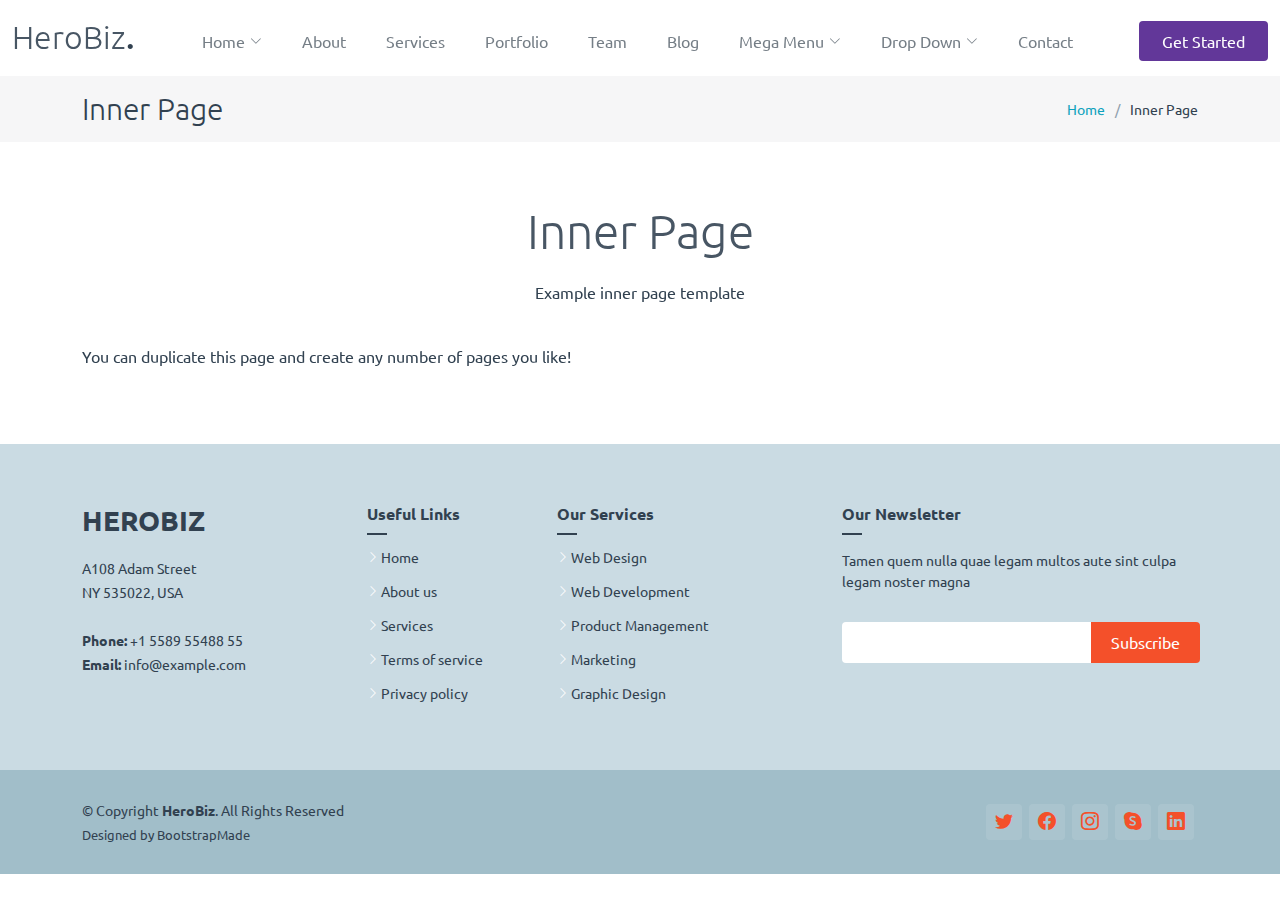
<file: inner-page.html>
<!DOCTYPE html>
<html lang="en">

<head>
  <meta charset="utf-8">
  <meta content="width=device-width, initial-scale=1.0" name="viewport">

  <title>Inner Page - HeroBiz Bootstrap Template</title>
  <meta content="" name="description">
  <meta content="" name="keywords">

  <!-- Favicons -->
  <link href="assets/img/favicon.png" rel="icon">
  <link href="assets/img/apple-touch-icon.png" rel="apple-touch-icon">

  <!-- Google Fonts -->
  <link rel="preconnect" href="https://fonts.googleapis.com">
  <link rel="preconnect" href="https://fonts.gstatic.com" crossorigin>
  <link href="https://fonts.googleapis.com/css2?family=Open+Sans:ital,wght@0,300;0,400;0,500;0,600;0,700;1,300;1,400;1,500;1,600;1,700&family=Poppins:ital,wght@0,300;0,400;0,500;0,600;0,700;1,300;1,400;1,500;1,600;1,700&family=Source+Sans+Pro:ital,wght@0,300;0,400;0,600;0,700;1,300;1,400;1,600;1,700&display=swap" rel="stylesheet">

  <!-- Vendor CSS Files -->
  <link href="assets/vendor/bootstrap/css/bootstrap.min.css" rel="stylesheet">
  <link href="assets/vendor/bootstrap-icons/bootstrap-icons.css" rel="stylesheet">
  <link href="assets/vendor/aos/aos.css" rel="stylesheet">
  <link href="assets/vendor/glightbox/css/glightbox.min.css" rel="stylesheet">
  <link href="assets/vendor/swiper/swiper-bundle.min.css" rel="stylesheet">

  <!-- Variables CSS Files. Uncomment your preferred color scheme -->
  <link href="assets/css/variables.css" rel="stylesheet">
  <!-- <link href="assets/css/variables-blue.css" rel="stylesheet"> -->
  <!-- <link href="assets/css/variables-green.css" rel="stylesheet"> -->
  <!-- <link href="assets/css/variables-orange.css" rel="stylesheet"> -->
  <!-- <link href="assets/css/variables-purple.css" rel="stylesheet"> -->
  <!-- <link href="assets/css/variables-red.css" rel="stylesheet"> -->
  <!-- <link href="assets/css/variables-pink.css" rel="stylesheet"> -->

  <!-- Template Main CSS File -->
  <link href="assets/css/main.css" rel="stylesheet">

  <!-- =======================================================
  * Template Name: HeroBiz - v2.1.0
  * Template URL: https://bootstrapmade.com/herobiz-bootstrap-business-template/
  * Author: BootstrapMade.com
  * License: https://bootstrapmade.com/license/
  ======================================================== -->
</head>

<body>

  <!-- ======= Header ======= -->
  <header id="header" class="header fixed-top" data-scrollto-offset="0">
    <div class="container-fluid d-flex align-items-center justify-content-between">

      <a href="index.html" class="logo d-flex align-items-center scrollto me-auto me-lg-0">
        <!-- Uncomment the line below if you also wish to use an image logo -->
        <!-- <img src="assets/img/logo.png" alt=""> -->
        <h1>HeroBiz<span>.</span></h1>
      </a>

      <nav id="navbar" class="navbar">
        <ul>

          <li class="dropdown"><a href="#"><span>Home</span> <i class="bi bi-chevron-down dropdown-indicator"></i></a>
            <ul>
              <li><a href="index.html">Home 1 - index.html</a></li>
              <li><a href="index-2.html">Home 2 - index-2.html</a></li>
              <li><a href="index-3.html">Home 3 - index-3.html</a></li>
              <li><a href="index-4.html">Home 4 - index-4.html</a></li>
            </ul>
          </li>

          <li><a class="nav-link scrollto" href="index.html#about">About</a></li>
          <li><a class="nav-link scrollto" href="index.html#services">Services</a></li>
          <li><a class="nav-link scrollto" href="index.html#portfolio">Portfolio</a></li>
          <li><a class="nav-link scrollto" href="index.html#team">Team</a></li>
          <li><a href="blog.html">Blog</a></li>
          <li class="dropdown megamenu"><a href="#"><span>Mega Menu</span> <i class="bi bi-chevron-down dropdown-indicator"></i></a>
            <ul>
              <li>
                <a href="#">Column 1 link 1</a>
                <a href="#">Column 1 link 2</a>
                <a href="#">Column 1 link 3</a>
              </li>
              <li>
                <a href="#">Column 2 link 1</a>
                <a href="#">Column 2 link 2</a>
                <a href="#">Column 3 link 3</a>
              </li>
              <li>
                <a href="#">Column 3 link 1</a>
                <a href="#">Column 3 link 2</a>
                <a href="#">Column 3 link 3</a>
              </li>
              <li>
                <a href="#">Column 4 link 1</a>
                <a href="#">Column 4 link 2</a>
                <a href="#">Column 4 link 3</a>
              </li>
            </ul>
          </li>
          <li class="dropdown"><a href="#"><span>Drop Down</span> <i class="bi bi-chevron-down dropdown-indicator"></i></a>
            <ul>
              <li><a href="#">Drop Down 1</a></li>
              <li class="dropdown"><a href="#"><span>Deep Drop Down</span> <i class="bi bi-chevron-down dropdown-indicator"></i></a>
                <ul>
                  <li><a href="#">Deep Drop Down 1</a></li>
                  <li><a href="#">Deep Drop Down 2</a></li>
                  <li><a href="#">Deep Drop Down 3</a></li>
                  <li><a href="#">Deep Drop Down 4</a></li>
                  <li><a href="#">Deep Drop Down 5</a></li>
                </ul>
              </li>
              <li><a href="#">Drop Down 2</a></li>
              <li><a href="#">Drop Down 3</a></li>
              <li><a href="#">Drop Down 4</a></li>
            </ul>
          </li>
          <li><a class="nav-link scrollto" href="index.html#contact">Contact</a></li>
        </ul>
        <i class="bi bi-list mobile-nav-toggle d-none"></i>
      </nav><!-- .navbar -->

      <a class="btn-getstarted scrollto" href="index.html#about">Get Started</a>

    </div>
  </header><!-- End Header -->

  <main id="main">

    <!-- ======= Breadcrumbs ======= -->
    <div class="breadcrumbs">
      <div class="container">

        <div class="d-flex justify-content-between align-items-center">
          <h2>Inner Page</h2>
          <ol>
            <li><a href="index.html">Home</a></li>
            <li>Inner Page</li>
          </ol>
        </div>

      </div>
    </div><!-- End Breadcrumbs -->

    <!-- ======= Blog Section ======= -->
    <section class="inner-page">
      <div class="container" data-aos="fade-up">

        <div class="section-header">
          <h2>Inner Page</h2>
          <p>Example inner page template</p>
        </div>

        <p>
          You can duplicate this page and create any number of pages you like!
        </p>

      </div>
    </section><!-- End Inner Page -->

  </main><!-- End #main -->

  <!-- ======= Footer ======= -->
  <footer id="footer" class="footer">

    <div class="footer-content">
      <div class="container">
        <div class="row">

          <div class="col-lg-3 col-md-6">
            <div class="footer-info">
              <h3>HeroBiz</h3>
              <p>
                A108 Adam Street <br>
                NY 535022, USA<br><br>
                <strong>Phone:</strong> +1 5589 55488 55<br>
                <strong>Email:</strong> info@example.com<br>
              </p>
            </div>
          </div>

          <div class="col-lg-2 col-md-6 footer-links">
            <h4>Useful Links</h4>
            <ul>
              <li><i class="bi bi-chevron-right"></i> <a href="#">Home</a></li>
              <li><i class="bi bi-chevron-right"></i> <a href="#">About us</a></li>
              <li><i class="bi bi-chevron-right"></i> <a href="#">Services</a></li>
              <li><i class="bi bi-chevron-right"></i> <a href="#">Terms of service</a></li>
              <li><i class="bi bi-chevron-right"></i> <a href="#">Privacy policy</a></li>
            </ul>
          </div>

          <div class="col-lg-3 col-md-6 footer-links">
            <h4>Our Services</h4>
            <ul>
              <li><i class="bi bi-chevron-right"></i> <a href="#">Web Design</a></li>
              <li><i class="bi bi-chevron-right"></i> <a href="#">Web Development</a></li>
              <li><i class="bi bi-chevron-right"></i> <a href="#">Product Management</a></li>
              <li><i class="bi bi-chevron-right"></i> <a href="#">Marketing</a></li>
              <li><i class="bi bi-chevron-right"></i> <a href="#">Graphic Design</a></li>
            </ul>
          </div>

          <div class="col-lg-4 col-md-6 footer-newsletter">
            <h4>Our Newsletter</h4>
            <p>Tamen quem nulla quae legam multos aute sint culpa legam noster magna</p>
            <form action="" method="post">
              <input type="email" name="email"><input type="submit" value="Subscribe">
            </form>

          </div>

        </div>
      </div>
    </div>

    <div class="footer-legal text-center">
      <div class="container d-flex flex-column flex-lg-row justify-content-center justify-content-lg-between align-items-center">

        <div class="d-flex flex-column align-items-center align-items-lg-start">
          <div class="copyright">
            &copy; Copyright <strong><span>HeroBiz</span></strong>. All Rights Reserved
          </div>
          <div class="credits">
            <!-- All the links in the footer should remain intact. -->
            <!-- You can delete the links only if you purchased the pro version. -->
            <!-- Licensing information: https://bootstrapmade.com/license/ -->
            <!-- Purchase the pro version with working PHP/AJAX contact form: https://bootstrapmade.com/herobiz-bootstrap-business-template/ -->
            Designed by <a href="https://bootstrapmade.com/">BootstrapMade</a>
          </div>
        </div>

        <div class="social-links order-first order-lg-last mb-3 mb-lg-0">
          <a href="#" class="twitter"><i class="bi bi-twitter"></i></a>
          <a href="#" class="facebook"><i class="bi bi-facebook"></i></a>
          <a href="#" class="instagram"><i class="bi bi-instagram"></i></a>
          <a href="#" class="google-plus"><i class="bi bi-skype"></i></a>
          <a href="#" class="linkedin"><i class="bi bi-linkedin"></i></a>
        </div>

      </div>
    </div>

  </footer><!-- End Footer -->

  <a href="#" class="scroll-top d-flex align-items-center justify-content-center"><i class="bi bi-arrow-up-short"></i></a>

  <div id="preloader"></div>

  <!-- Vendor JS Files -->
  <script src="assets/vendor/bootstrap/js/bootstrap.bundle.min.js"></script>
  <script src="assets/vendor/aos/aos.js"></script>
  <script src="assets/vendor/glightbox/js/glightbox.min.js"></script>
  <script src="assets/vendor/isotope-layout/isotope.pkgd.min.js"></script>
  <script src="assets/vendor/swiper/swiper-bundle.min.js"></script>
  <script src="assets/vendor/php-email-form/validate.js"></script>

  <!-- Template Main JS File -->
  <script src="assets/js/main.js"></script>

</body>

</html>
</file>
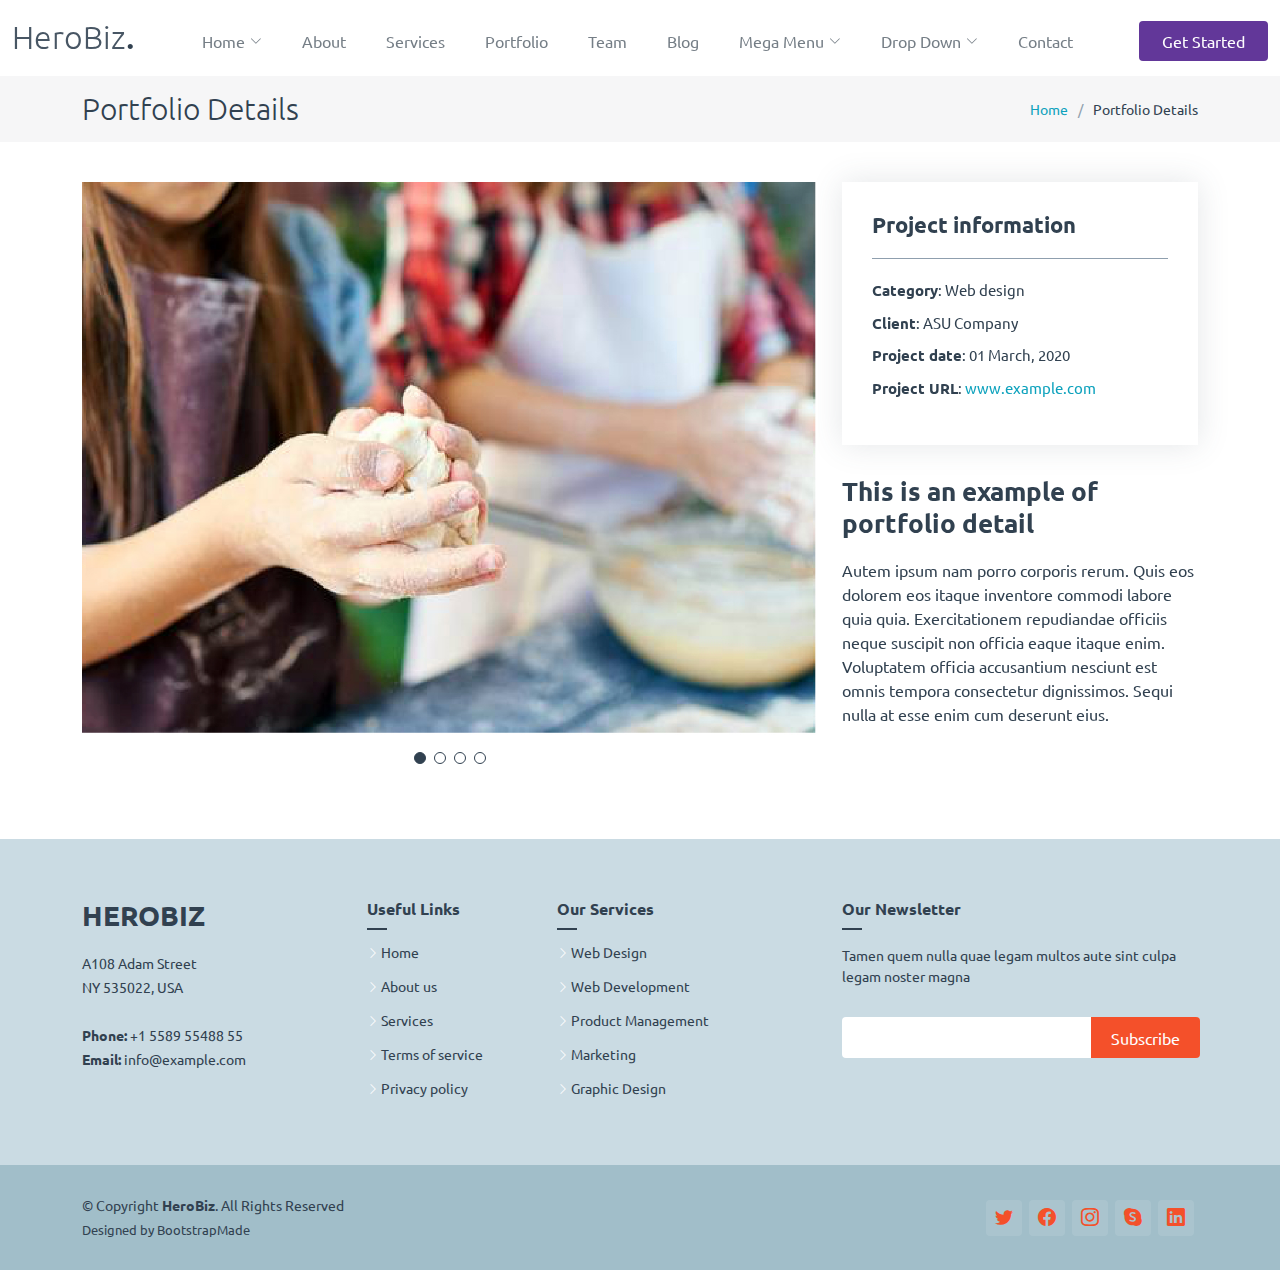
<file: portfolio-details.html>
<!DOCTYPE html>
<html lang="en">

<head>
  <meta charset="utf-8">
  <meta content="width=device-width, initial-scale=1.0" name="viewport">

  <title>Portfolio Details - HeroBiz Bootstrap Template</title>
  <meta content="" name="description">
  <meta content="" name="keywords">

  <!-- Favicons -->
  <link href="assets/img/favicon.png" rel="icon">
  <link href="assets/img/apple-touch-icon.png" rel="apple-touch-icon">

  <!-- Google Fonts -->
  <link rel="preconnect" href="https://fonts.googleapis.com">
  <link rel="preconnect" href="https://fonts.gstatic.com" crossorigin>
  <link href="https://fonts.googleapis.com/css2?family=Open+Sans:ital,wght@0,300;0,400;0,500;0,600;0,700;1,300;1,400;1,500;1,600;1,700&family=Poppins:ital,wght@0,300;0,400;0,500;0,600;0,700;1,300;1,400;1,500;1,600;1,700&family=Source+Sans+Pro:ital,wght@0,300;0,400;0,600;0,700;1,300;1,400;1,600;1,700&display=swap" rel="stylesheet">

  <!-- Vendor CSS Files -->
  <link href="assets/vendor/bootstrap/css/bootstrap.min.css" rel="stylesheet">
  <link href="assets/vendor/bootstrap-icons/bootstrap-icons.css" rel="stylesheet">
  <link href="assets/vendor/aos/aos.css" rel="stylesheet">
  <link href="assets/vendor/glightbox/css/glightbox.min.css" rel="stylesheet">
  <link href="assets/vendor/swiper/swiper-bundle.min.css" rel="stylesheet">

  <!-- Variables CSS Files. Uncomment your preferred color scheme -->
  <link href="assets/css/variables.css" rel="stylesheet">
  <!-- <link href="assets/css/variables-blue.css" rel="stylesheet"> -->
  <!-- <link href="assets/css/variables-green.css" rel="stylesheet"> -->
  <!-- <link href="assets/css/variables-orange.css" rel="stylesheet"> -->
  <!-- <link href="assets/css/variables-purple.css" rel="stylesheet"> -->
  <!-- <link href="assets/css/variables-red.css" rel="stylesheet"> -->
  <!-- <link href="assets/css/variables-pink.css" rel="stylesheet"> -->

  <!-- Template Main CSS File -->
  <link href="assets/css/main.css" rel="stylesheet">

  <!-- =======================================================
  * Template Name: HeroBiz - v2.1.0
  * Template URL: https://bootstrapmade.com/herobiz-bootstrap-business-template/
  * Author: BootstrapMade.com
  * License: https://bootstrapmade.com/license/
  ======================================================== -->
</head>

<body>

  <!-- ======= Header ======= -->
  <header id="header" class="header fixed-top" data-scrollto-offset="0">
    <div class="container-fluid d-flex align-items-center justify-content-between">

      <a href="index.html" class="logo d-flex align-items-center scrollto me-auto me-lg-0">
        <!-- Uncomment the line below if you also wish to use an image logo -->
        <!-- <img src="assets/img/logo.png" alt=""> -->
        <h1>HeroBiz<span>.</span></h1>
      </a>

      <nav id="navbar" class="navbar">
        <ul>

          <li class="dropdown"><a href="#"><span>Home</span> <i class="bi bi-chevron-down dropdown-indicator"></i></a>
            <ul>
              <li><a href="index.html">Home 1 - index.html</a></li>
              <li><a href="index-2.html">Home 2 - index-2.html</a></li>
              <li><a href="index-3.html">Home 3 - index-3.html</a></li>
              <li><a href="index-4.html">Home 4 - index-4.html</a></li>
            </ul>
          </li>

          <li><a class="nav-link scrollto" href="index.html#about">About</a></li>
          <li><a class="nav-link scrollto" href="index.html#services">Services</a></li>
          <li><a class="nav-link scrollto" href="index.html#portfolio">Portfolio</a></li>
          <li><a class="nav-link scrollto" href="index.html#team">Team</a></li>
          <li><a href="blog.html">Blog</a></li>
          <li class="dropdown megamenu"><a href="#"><span>Mega Menu</span> <i class="bi bi-chevron-down dropdown-indicator"></i></a>
            <ul>
              <li>
                <a href="#">Column 1 link 1</a>
                <a href="#">Column 1 link 2</a>
                <a href="#">Column 1 link 3</a>
              </li>
              <li>
                <a href="#">Column 2 link 1</a>
                <a href="#">Column 2 link 2</a>
                <a href="#">Column 3 link 3</a>
              </li>
              <li>
                <a href="#">Column 3 link 1</a>
                <a href="#">Column 3 link 2</a>
                <a href="#">Column 3 link 3</a>
              </li>
              <li>
                <a href="#">Column 4 link 1</a>
                <a href="#">Column 4 link 2</a>
                <a href="#">Column 4 link 3</a>
              </li>
            </ul>
          </li>
          <li class="dropdown"><a href="#"><span>Drop Down</span> <i class="bi bi-chevron-down dropdown-indicator"></i></a>
            <ul>
              <li><a href="#">Drop Down 1</a></li>
              <li class="dropdown"><a href="#"><span>Deep Drop Down</span> <i class="bi bi-chevron-down dropdown-indicator"></i></a>
                <ul>
                  <li><a href="#">Deep Drop Down 1</a></li>
                  <li><a href="#">Deep Drop Down 2</a></li>
                  <li><a href="#">Deep Drop Down 3</a></li>
                  <li><a href="#">Deep Drop Down 4</a></li>
                  <li><a href="#">Deep Drop Down 5</a></li>
                </ul>
              </li>
              <li><a href="#">Drop Down 2</a></li>
              <li><a href="#">Drop Down 3</a></li>
              <li><a href="#">Drop Down 4</a></li>
            </ul>
          </li>
          <li><a class="nav-link scrollto" href="index.html#contact">Contact</a></li>
        </ul>
        <i class="bi bi-list mobile-nav-toggle d-none"></i>
      </nav><!-- .navbar -->

      <a class="btn-getstarted scrollto" href="index.html#about">Get Started</a>

    </div>
  </header><!-- End Header -->

  <main id="main">

    <!-- ======= Breadcrumbs ======= -->
    <div class="breadcrumbs">
      <div class="container">

        <div class="d-flex justify-content-between align-items-center">
          <h2>Portfolio Details</h2>
          <ol>
            <li><a href="index.html">Home</a></li>
            <li>Portfolio Details</li>
          </ol>
        </div>

      </div>
    </div><!-- End Breadcrumbs -->

    <!-- ======= Portfolio Details Section ======= -->
    <section id="portfolio-details" class="portfolio-details">
      <div class="container" data-aos="fade-up">

        <div class="row gy-4">

          <div class="col-lg-8">
            <div class="portfolio-details-slider swiper">
              <div class="swiper-wrapper align-items-center">

                <div class="swiper-slide">
                  <img src="assets/img/portfolio/app-1.jpg" alt="">
                </div>

                <div class="swiper-slide">
                  <img src="assets/img/portfolio/product-1.jpg" alt="">
                </div>

                <div class="swiper-slide">
                  <img src="assets/img/portfolio/branding-1.jpg" alt="">
                </div>

                <div class="swiper-slide">
                  <img src="assets/img/portfolio/books-1.jpg" alt="">
                </div>

              </div>
              <div class="swiper-pagination"></div>
            </div>
          </div>

          <div class="col-lg-4">
            <div class="portfolio-info">
              <h3>Project information</h3>
              <ul>
                <li><strong>Category</strong>: Web design</li>
                <li><strong>Client</strong>: ASU Company</li>
                <li><strong>Project date</strong>: 01 March, 2020</li>
                <li><strong>Project URL</strong>: <a href="#">www.example.com</a></li>
              </ul>
            </div>
            <div class="portfolio-description">
              <h2>This is an example of portfolio detail</h2>
              <p>
                Autem ipsum nam porro corporis rerum. Quis eos dolorem eos itaque inventore commodi labore quia quia. Exercitationem repudiandae officiis neque suscipit non officia eaque itaque enim. Voluptatem officia accusantium nesciunt est omnis tempora consectetur dignissimos. Sequi nulla at esse enim cum deserunt eius.
              </p>
            </div>
          </div>

        </div>

      </div>
    </section><!-- End Portfolio Details Section -->

  </main><!-- End #main -->

  <!-- ======= Footer ======= -->
  <footer id="footer" class="footer">

    <div class="footer-content">
      <div class="container">
        <div class="row">

          <div class="col-lg-3 col-md-6">
            <div class="footer-info">
              <h3>HeroBiz</h3>
              <p>
                A108 Adam Street <br>
                NY 535022, USA<br><br>
                <strong>Phone:</strong> +1 5589 55488 55<br>
                <strong>Email:</strong> info@example.com<br>
              </p>
            </div>
          </div>

          <div class="col-lg-2 col-md-6 footer-links">
            <h4>Useful Links</h4>
            <ul>
              <li><i class="bi bi-chevron-right"></i> <a href="#">Home</a></li>
              <li><i class="bi bi-chevron-right"></i> <a href="#">About us</a></li>
              <li><i class="bi bi-chevron-right"></i> <a href="#">Services</a></li>
              <li><i class="bi bi-chevron-right"></i> <a href="#">Terms of service</a></li>
              <li><i class="bi bi-chevron-right"></i> <a href="#">Privacy policy</a></li>
            </ul>
          </div>

          <div class="col-lg-3 col-md-6 footer-links">
            <h4>Our Services</h4>
            <ul>
              <li><i class="bi bi-chevron-right"></i> <a href="#">Web Design</a></li>
              <li><i class="bi bi-chevron-right"></i> <a href="#">Web Development</a></li>
              <li><i class="bi bi-chevron-right"></i> <a href="#">Product Management</a></li>
              <li><i class="bi bi-chevron-right"></i> <a href="#">Marketing</a></li>
              <li><i class="bi bi-chevron-right"></i> <a href="#">Graphic Design</a></li>
            </ul>
          </div>

          <div class="col-lg-4 col-md-6 footer-newsletter">
            <h4>Our Newsletter</h4>
            <p>Tamen quem nulla quae legam multos aute sint culpa legam noster magna</p>
            <form action="" method="post">
              <input type="email" name="email"><input type="submit" value="Subscribe">
            </form>

          </div>

        </div>
      </div>
    </div>

    <div class="footer-legal text-center">
      <div class="container d-flex flex-column flex-lg-row justify-content-center justify-content-lg-between align-items-center">

        <div class="d-flex flex-column align-items-center align-items-lg-start">
          <div class="copyright">
            &copy; Copyright <strong><span>HeroBiz</span></strong>. All Rights Reserved
          </div>
          <div class="credits">
            <!-- All the links in the footer should remain intact. -->
            <!-- You can delete the links only if you purchased the pro version. -->
            <!-- Licensing information: https://bootstrapmade.com/license/ -->
            <!-- Purchase the pro version with working PHP/AJAX contact form: https://bootstrapmade.com/herobiz-bootstrap-business-template/ -->
            Designed by <a href="https://bootstrapmade.com/">BootstrapMade</a>
          </div>
        </div>

        <div class="social-links order-first order-lg-last mb-3 mb-lg-0">
          <a href="#" class="twitter"><i class="bi bi-twitter"></i></a>
          <a href="#" class="facebook"><i class="bi bi-facebook"></i></a>
          <a href="#" class="instagram"><i class="bi bi-instagram"></i></a>
          <a href="#" class="google-plus"><i class="bi bi-skype"></i></a>
          <a href="#" class="linkedin"><i class="bi bi-linkedin"></i></a>
        </div>

      </div>
    </div>

  </footer><!-- End Footer -->

  <a href="#" class="scroll-top d-flex align-items-center justify-content-center"><i class="bi bi-arrow-up-short"></i></a>

  <div id="preloader"></div>

  <!-- Vendor JS Files -->
  <script src="assets/vendor/bootstrap/js/bootstrap.bundle.min.js"></script>
  <script src="assets/vendor/aos/aos.js"></script>
  <script src="assets/vendor/glightbox/js/glightbox.min.js"></script>
  <script src="assets/vendor/isotope-layout/isotope.pkgd.min.js"></script>
  <script src="assets/vendor/swiper/swiper-bundle.min.js"></script>
  <script src="assets/vendor/php-email-form/validate.js"></script>

  <!-- Template Main JS File -->
  <script src="assets/js/main.js"></script>

</body>

</html>
</file>
<file: assets/css/variables.css>
/**
* Template Name: HeroBiz
* File: variables.css
* Description: Easily customize colors, typography, and other repetitive properties used in the template main stylesheet file main.css
* 
* Template URL: https://bootstrapmade.com/herobiz-bootstrap-business-template/
* Author: BootstrapMade.com
* License: https://bootstrapmade.com/license/
* 
* Contents:
* 1. HeroBiz template variables 
* 2. Override default Bootstrap variables
* 3. Set color and background class names
*
* Learn more about CSS variables at https://developer.mozilla.org/en-US/docs/Web/CSS/Using_CSS_custom_properties
*/

/*--------------------------------------------------------------
# 1. HeroBiz template variables 
--------------------------------------------------------------*/
:root {

  /* Fonts */
  --font-default: "ubuntu", 'Open Sans', system-ui, -apple-system, "Segoe UI", Roboto, "Helvetica Neue", Arial, "Noto Sans", "Liberation Sans", sans-serif, "Apple Color Emoji", "Segoe UI Emoji", "Segoe UI Symbol", "Noto Color Emoji";
  --font-primary: "ubuntu", 'Source Sans Pro', sans-serif;
  --font-secondary: "ubuntu", 'Poppins', sans-serif;

  /* Colors */
  /* The *-rgb color names are simply the RGB converted value of the corresponding color for use in the rgba() function */

  /* Default text color */
  --color-default: #314150;
  --color-default-rgb: 26, 31, 36;

  /* Defult links color */
  --color-links: #0ea2bd;
  --color-links-hover: #1ec3e0;

  /* Primay colors */
  --color-primary: #314150;
  --color-primary-light: #7dad9d;
  --color-primary-dark: #fbc69e;

  --color-primary-rgb: 14, 162, 189;
  --color-primary-light-rgb: 30, 195, 224;
  --color-primary-dark-rgb: 1, 137, 161;

  /* Secondary colors */
  --color-secondary: #485664;
  --color-secondary-light: #8f9fae;
  --color-secondary-dark: #3a4753;

  --color-secondary-rgb: 72, 86, 100;
  --color-secondary-light-rgb: 143, 159, 174;
  --color-secondary-dark-rgb: 58, 71, 83;

  /* General colors */
  --color-blue: #cee1de;
  --color-blue-rgb: 13, 110, 253;

  --color-indigo: #6610f2;
  --color-indigo-rgb: 102, 16, 242;

  --color-purple: #623799;
  --color-purple-rgb: 111, 66, 193;

  --color-pink: #EDD2D2;
  --color-pink-rgb: 243, 38, 140;

  --color-red: #F4502A;
  --color-red-rgb: 223, 21, 4;

  --color-orange: #fd7e14;
  --color-orange-rgb: 253, 126, 20;

  --color-yellow: #ffc107;
  --color-yellow-rgb: 255, 193, 7;

  --color-green: #7dad9d;
  --color-green-rgb: 5, 150, 82;

  --color-teal: #EDD2D2;
  --color-teal-rgb: 32, 201, 151;

  --color-cyan: #CADBE3;
  --color-cyan-rgb: 13, 202, 240;

  --color-white: #ffffff;
  --color-white-rgb: 255, 255, 255;

  --color-gray: #A1BEC9;
  --color-gray-rgb: 108, 117, 125;

  --color-black: #000000;
  --color-black-rgb: 0, 0, 0;
  
}

/*--------------------------------------------------------------
# 2. Override default Bootstrap variables
--------------------------------------------------------------*/
:root {

  --bs-blue: var(--color-blue);
  --bs-indigo: var(--color-indigo);
  --bs-purple: var(--color-purple);
  --bs-pink: var(--color-pink);
  --bs-red: var(--color-red);
  --bs-orange: var(--color-orange);
  --bs-yellow: var(--color-yellow);
  --bs-green: var(--color-green);
  --bs-teal: var(--color-teal);
  --bs-cyan: var(--color-cyan);
  --bs-white: var(--color-white);
  --bs-gray: var(--color-gray);
  --bs-gray-dark: #343a40;
  --bs-gray-100: #f8f9fa;
  --bs-gray-200: #e9ecef;
  --bs-gray-300: #dee2e6;
  --bs-gray-400: #ced4da;
  --bs-gray-500: #adb5bd;
  --bs-gray-600: #6c757d;
  --bs-gray-700: #495057;
  --bs-gray-800: #343a40;
  --bs-gray-900: #212529;
  --bs-primary: var(--color-blue);
  --bs-secondary: var(--color-blue);
  --bs-success: #198754;
  --bs-info: #0dcaf0;
  --bs-warning: #ffc107;
  --bs-danger: #dc3545;
  --bs-light: #f8f9fa;
  --bs-dark: #212529;
  --bs-primary-rgb: var(--color-primary-rgb);
  --bs-secondary-rgb: var(--color-secondary-rgb);
  --bs-success-rgb: 25, 135, 84;
  --bs-info-rgb: 13, 202, 240;
  --bs-warning-rgb: 255, 193, 7;
  --bs-danger-rgb: 220, 53, 69;
  --bs-light-rgb: 248, 249, 250;
  --bs-dark-rgb: 33, 37, 41;
  --bs-white-rgb: var(--color-white-rgb);
  --bs-black-rgb: var(--color-black-rgb);
  --bs-body-color-rgb: var(--color-default-rgb);
  --bs-body-bg-rgb: 255, 255, 255;
  --bs-font-sans-serif: var(--font-default);
  --bs-font-monospace: SFMono-Regular, Menlo, Monaco, Consolas, "Liberation Mono", "Courier New", monospace;
  --bs-gradient: linear-gradient(180deg, rgba(255, 255, 255, 0.15), rgba(255, 255, 255, 0));
  --bs-body-font-family: var(--font-default);
  --bs-body-font-size: 1rem;
  --bs-body-font-weight: 400;
  --bs-body-line-height: 1.5;
  --bs-body-color: var(--color-default);
  --bs-body-bg: #fff;

}

/*--------------------------------------------------------------
# 3. Set color and background class names
--------------------------------------------------------------*/
/* Fonts */
.font-default { font-family: var(--font-default) !important; }
.font-primary { font-family: var(--font-primary) !important;}
.font-secondary { font-family: var(--font-secondary) !important; }

/* Text Colors */
.color-default { color: var(--color-default) !important; }
.color-links { color: var(--color-links) !important; }
.color-links:hover { color: var(--color-links-hover) !important; }
.color-primary { color: var(--color-primary) !important; }
.color-primary-light { color: var(--color-primary-light) !important; }
.color-primary-dark { color: var(--color-primary-dark) !important; }
.color-secondary { color: var(--color-secondary) !important; }
.color-secondary-light { color: var(--color-secondary-light) !important; }
.color-secondary-dark { color: var(--color-secondary-dark) !important; }
.color-blue { color: var(--color-blue) !important; }
.color-indigo { color: var(--color-indigo) !important; }
.color-purple { color: var(--color-purple) !important; }
.color-pink { color: var(--color-pink) !important; }
.color-red { color: var(--color-red) !important; }
.color-orange { color: var(--color-orange) !important; }
.color-yellow { color: var(--color-yellow) !important; }
.color-green { color: var(--color-green) !important; }
.color-teal { color: var(--color-teal) !important; }
.color-cyan { color: var(--color-cyan) !important; }
.color-white { color: var(--color-white) !important; }
.color-gray { color: var(--color-gray) !important; }
.color-black { color: var(--color-black) !important; }

/* Background Colors */
.bg-default { background-color: var(--color-default) !important; }
.bg-primary { background-color: var(--color-primary) !important; }
.bg-primary-light { background-color: var(--color-primary-light) !important; }
.bg-primary-dark { background-color: var(--color-primary-dark) !important; }
.bg-secondary { background-color: var(--color-secondary) !important; }
.bg-secondary-light { background-color: var(--color-secondary-light) !important; }
.bg-secondary-dark { background-color: var(--color-secondary-dark) !important; }
.bg-blue { background-color: var(--color-blue) !important; }
.bg-indigo { background-color: var(--color-indigo) !important; }
.bg-purple { background-color: var(--color-purple) !important; }
.bg-pink { background-color: var(--color-pink) !important; }
.bg-red { background-color: var(--color-red) !important; }
.bg-orange { background-color: var(--color-orange) !important; }
.bg-yellow { background-color: var(--color-yellow) !important; }
.bg-green { background-color: var(--color-green) !important; }
.bg-teal { background-color: var(--color-teal) !important; }
.bg-cyan { background-color: var(--color-cyan) !important; }
.bg-white { background-color: var(--color-white) !important; }
.bg-gray { background-color: var(--color-gray) !important; }
.bg-black { background-color: var(--color-black) !important; }
</file>
<file: assets/css/variables-blue.css>
/**
* Template Name: HeroBiz
* File: variables-blue.css
* Description: Easily customize colors, typography, and other repetitive properties used in the template main stylesheet file main.css
* 
* Template URL: https://bootstrapmade.com/herobiz-bootstrap-business-template/
* Author: BootstrapMade.com
* License: https://bootstrapmade.com/license/
* 
* Contents:
* 1. HeroBiz template variables 
* 2. Override default Bootstrap variables
* 3. Set color and background class names
*
* Learn more about CSS variables at https://developer.mozilla.org/en-US/docs/Web/CSS/Using_CSS_custom_properties
*/

/*--------------------------------------------------------------
# 1. HeroBiz template variables 
--------------------------------------------------------------*/
:root {

  /* Fonts */
  --font-default: 'Open Sans', system-ui, -apple-system, "Segoe UI", Roboto, "Helvetica Neue", Arial, "Noto Sans", "Liberation Sans", sans-serif, "Apple Color Emoji", "Segoe UI Emoji", "Segoe UI Symbol", "Noto Color Emoji";
  --font-primary: 'Source Sans Pro', sans-serif;
  --font-secondary: 'Poppins', sans-serif;

  /* Colors */
  /* The *-rgb color names are simply the RGB converted value of the corresponding color for use in the rgba() function */

  /* Default text color */
  --color-default: #1a1f24;
  --color-default-rgb: 26, 31, 36;

  /* Defult links color */
  --color-links: #3279fc;
  --color-links-hover: #4797ff;

  /* Primay colors */
  --color-primary: #3279fc;
  --color-primary-light: #4797ff;
  --color-primary-dark: #1c61e2;

  --color-primary-rgb: 50, 121, 252;
  --color-primary-light-rgb: 71, 151, 255;
  --color-primary-dark-rgb: 28, 97, 226;

  /* Secondary colors */
  --color-secondary: #5670a0;
  --color-secondary-light: #6e87b6;
  --color-secondary-dark: #3b5380;

  --color-secondary-rgb: 86, 112, 160;
  --color-secondary-light-rgb: 110, 135, 182;
  --color-secondary-dark-rgb: 59, 83, 128;

  /* General colors */
  --color-blue: #0d6efd;
  --color-blue-rgb: 13, 110, 253;

  --color-indigo: #6610f2;
  --color-indigo-rgb: 102, 16, 242;

  --color-purple: #6f42c1;
  --color-purple-rgb: 111, 66, 193;

  --color-pink: #f3268c;
  --color-pink-rgb: 243, 38, 140;

  --color-red: #df1529;
  --color-red-rgb: 223, 21, 4;

  --color-orange: #fd7e14;
  --color-orange-rgb: 253, 126, 20;

  --color-yellow: #ffc107;
  --color-yellow-rgb: 255, 193, 7;

  --color-green: #059652;
  --color-green-rgb: 5, 150, 82;

  --color-teal: #20c997;
  --color-teal-rgb: 32, 201, 151;

  --color-cyan: #0dcaf0;
  --color-cyan-rgb: 13, 202, 240;

  --color-white: #ffffff;
  --color-white-rgb: 255, 255, 255;

  --color-gray: #6c757d;
  --color-gray-rgb: 108, 117, 125;

  --color-black: #000000;
  --color-black-rgb: 0, 0, 0;
  
}

/*--------------------------------------------------------------
# 2. Override default Bootstrap variables
--------------------------------------------------------------*/
:root {

  --bs-blue: var(--color-blue);
  --bs-indigo: var(--color-indigo);
  --bs-purple: var(--color-purple);
  --bs-pink: var(--color-pink);
  --bs-red: var(--color-red);
  --bs-orange: var(--color-orange);
  --bs-yellow: var(--color-yellow);
  --bs-green: var(--color-green);
  --bs-teal: var(--color-teal);
  --bs-cyan: var(--color-cyan);
  --bs-white: var(--color-white);
  --bs-gray: var(--color-gray);
  --bs-gray-dark: #343a40;
  --bs-gray-100: #f8f9fa;
  --bs-gray-200: #e9ecef;
  --bs-gray-300: #dee2e6;
  --bs-gray-400: #ced4da;
  --bs-gray-500: #adb5bd;
  --bs-gray-600: #6c757d;
  --bs-gray-700: #495057;
  --bs-gray-800: #343a40;
  --bs-gray-900: #212529;
  --bs-primary: var(--color-blue);
  --bs-secondary: var(--color-blue);
  --bs-success: #198754;
  --bs-info: #0dcaf0;
  --bs-warning: #ffc107;
  --bs-danger: #dc3545;
  --bs-light: #f8f9fa;
  --bs-dark: #212529;
  --bs-primary-rgb: var(--color-primary-rgb);
  --bs-secondary-rgb: var(--color-secondary-rgb);
  --bs-success-rgb: 25, 135, 84;
  --bs-info-rgb: 13, 202, 240;
  --bs-warning-rgb: 255, 193, 7;
  --bs-danger-rgb: 220, 53, 69;
  --bs-light-rgb: 248, 249, 250;
  --bs-dark-rgb: 33, 37, 41;
  --bs-white-rgb: var(--color-white-rgb);
  --bs-black-rgb: var(--color-black-rgb);
  --bs-body-color-rgb: var(--color-default-rgb);
  --bs-body-bg-rgb: 255, 255, 255;
  --bs-font-sans-serif: var(--font-default);
  --bs-font-monospace: SFMono-Regular, Menlo, Monaco, Consolas, "Liberation Mono", "Courier New", monospace;
  --bs-gradient: linear-gradient(180deg, rgba(255, 255, 255, 0.15), rgba(255, 255, 255, 0));
  --bs-body-font-family: var(--font-default);
  --bs-body-font-size: 1rem;
  --bs-body-font-weight: 400;
  --bs-body-line-height: 1.5;
  --bs-body-color: var(--color-default);
  --bs-body-bg: #fff;

}

/*--------------------------------------------------------------
# 3. Set color and background class names
--------------------------------------------------------------*/
/* Fonts */
.font-default { font-family: var(--font-default) !important; }
.font-primary { font-family: var(--font-primary) !important;}
.font-secondary { font-family: var(--font-secondary) !important; }

/* Text Colors */
.color-default { color: var(--color-default) !important; }
.color-links { color: var(--color-links) !important; }
.color-links:hover { color: var(--color-links-hover) !important; }
.color-primary { color: var(--color-primary) !important; }
.color-primary-light { color: var(--color-primary-light) !important; }
.color-primary-dark { color: var(--color-primary-dark) !important; }
.color-secondary { color: var(--color-secondary) !important; }
.color-secondary-light { color: var(--color-secondary-light) !important; }
.color-secondary-dark { color: var(--color-secondary-dark) !important; }
.color-blue { color: var(--color-blue) !important; }
.color-indigo { color: var(--color-indigo) !important; }
.color-purple { color: var(--color-purple) !important; }
.color-pink { color: var(--color-pink) !important; }
.color-red { color: var(--color-red) !important; }
.color-orange { color: var(--color-orange) !important; }
.color-yellow { color: var(--color-yellow) !important; }
.color-green { color: var(--color-green) !important; }
.color-teal { color: var(--color-teal) !important; }
.color-cyan { color: var(--color-cyan) !important; }
.color-white { color: var(--color-white) !important; }
.color-gray { color: var(--color-gray) !important; }
.color-black { color: var(--color-black) !important; }

/* Background Colors */
.bg-default { background-color: var(--color-default) !important; }
.bg-primary { background-color: var(--color-primary) !important; }
.bg-primary-light { background-color: var(--color-primary-light) !important; }
.bg-primary-dark { background-color: var(--color-primary-dark) !important; }
.bg-secondary { background-color: var(--color-secondary) !important; }
.bg-secondary-light { background-color: var(--color-secondary-light) !important; }
.bg-secondary-dark { background-color: var(--color-secondary-dark) !important; }
.bg-blue { background-color: var(--color-blue) !important; }
.bg-indigo { background-color: var(--color-indigo) !important; }
.bg-purple { background-color: var(--color-purple) !important; }
.bg-pink { background-color: var(--color-pink) !important; }
.bg-red { background-color: var(--color-red) !important; }
.bg-orange { background-color: var(--color-orange) !important; }
.bg-yellow { background-color: var(--color-yellow) !important; }
.bg-green { background-color: var(--color-green) !important; }
.bg-teal { background-color: var(--color-teal) !important; }
.bg-cyan { background-color: var(--color-cyan) !important; }
.bg-white { background-color: var(--color-white) !important; }
.bg-gray { background-color: var(--color-gray) !important; }
.bg-black { background-color: var(--color-black) !important; }
</file>
<file: assets/css/variables-green.css>
/**
* Template Name: HeroBiz
* File: variables-green.css
* Description: Easily customize colors, typography, and other repetitive properties used in the template main stylesheet file main.css
* 
* Template URL: https://bootstrapmade.com/herobiz-bootstrap-business-template/
* Author: BootstrapMade.com
* License: https://bootstrapmade.com/license/
* 
* Contents:
* 1. HeroBiz template variables 
* 2. Override default Bootstrap variables
* 3. Set color and background class names
*
* Learn more about CSS variables at https://developer.mozilla.org/en-US/docs/Web/CSS/Using_CSS_custom_properties
*/

/*--------------------------------------------------------------
# 1. HeroBiz template variables 
--------------------------------------------------------------*/
:root {

  /* Fonts */
  --font-default: 'Open Sans', system-ui, -apple-system, "Segoe UI", Roboto, "Helvetica Neue", Arial, "Noto Sans", "Liberation Sans", sans-serif, "Apple Color Emoji", "Segoe UI Emoji", "Segoe UI Symbol", "Noto Color Emoji";
  --font-primary: 'Source Sans Pro', sans-serif;
  --font-secondary: 'Poppins', sans-serif;

  /* Colors */
  /* The *-rgb color names are simply the RGB converted value of the corresponding color for use in the rgba() function */

  /* Default text color */
  --color-default: #1a1f24;
  --color-default-rgb: 26, 31, 36;

  /* Defult links color */
  --color-links: #05c46b;
  --color-links-hover: #1de789;

  /* Primay colors */
  --color-primary: #05c46b;
  --color-primary-light: #1de789;
  --color-primary-dark: #01a156;

  --color-primary-rgb: 5, 196, 107;
  --color-primary-light-rgb: 29, 231, 137;
  --color-primary-dark-rgb: 1, 161, 86;

  /* Secondary colors */
  --color-secondary: #485664;
  --color-secondary-light: #8f9fae;
  --color-secondary-dark: #3a4753;

  --color-secondary-rgb: 72, 86, 100;
  --color-secondary-light-rgb: 143, 159, 174;
  --color-secondary-dark-rgb: 58, 71, 83;

  /* General colors */
  --color-blue: #0d6efd;
  --color-blue-rgb: 13, 110, 253;

  --color-indigo: #6610f2;
  --color-indigo-rgb: 102, 16, 242;

  --color-purple: #6f42c1;
  --color-purple-rgb: 111, 66, 193;

  --color-pink: #f3268c;
  --color-pink-rgb: 243, 38, 140;

  --color-red: #df1529;
  --color-red-rgb: 223, 21, 4;

  --color-orange: #fd7e14;
  --color-orange-rgb: 253, 126, 20;

  --color-yellow: #ffc107;
  --color-yellow-rgb: 255, 193, 7;

  --color-green: #059652;
  --color-green-rgb: 5, 150, 82;

  --color-teal: #20c997;
  --color-teal-rgb: 32, 201, 151;

  --color-cyan: #0dcaf0;
  --color-cyan-rgb: 13, 202, 240;

  --color-white: #ffffff;
  --color-white-rgb: 255, 255, 255;

  --color-gray: #6c757d;
  --color-gray-rgb: 108, 117, 125;

  --color-black: #000000;
  --color-black-rgb: 0, 0, 0;
  
}

/*--------------------------------------------------------------
# 2. Override default Bootstrap variables
--------------------------------------------------------------*/
:root {

  --bs-blue: var(--color-blue);
  --bs-indigo: var(--color-indigo);
  --bs-purple: var(--color-purple);
  --bs-pink: var(--color-pink);
  --bs-red: var(--color-red);
  --bs-orange: var(--color-orange);
  --bs-yellow: var(--color-yellow);
  --bs-green: var(--color-green);
  --bs-teal: var(--color-teal);
  --bs-cyan: var(--color-cyan);
  --bs-white: var(--color-white);
  --bs-gray: var(--color-gray);
  --bs-gray-dark: #343a40;
  --bs-gray-100: #f8f9fa;
  --bs-gray-200: #e9ecef;
  --bs-gray-300: #dee2e6;
  --bs-gray-400: #ced4da;
  --bs-gray-500: #adb5bd;
  --bs-gray-600: #6c757d;
  --bs-gray-700: #495057;
  --bs-gray-800: #343a40;
  --bs-gray-900: #212529;
  --bs-primary: var(--color-blue);
  --bs-secondary: var(--color-blue);
  --bs-success: #198754;
  --bs-info: #0dcaf0;
  --bs-warning: #ffc107;
  --bs-danger: #dc3545;
  --bs-light: #f8f9fa;
  --bs-dark: #212529;
  --bs-primary-rgb: var(--color-primary-rgb);
  --bs-secondary-rgb: var(--color-secondary-rgb);
  --bs-success-rgb: 25, 135, 84;
  --bs-info-rgb: 13, 202, 240;
  --bs-warning-rgb: 255, 193, 7;
  --bs-danger-rgb: 220, 53, 69;
  --bs-light-rgb: 248, 249, 250;
  --bs-dark-rgb: 33, 37, 41;
  --bs-white-rgb: var(--color-white-rgb);
  --bs-black-rgb: var(--color-black-rgb);
  --bs-body-color-rgb: var(--color-default-rgb);
  --bs-body-bg-rgb: 255, 255, 255;
  --bs-font-sans-serif: var(--font-default);
  --bs-font-monospace: SFMono-Regular, Menlo, Monaco, Consolas, "Liberation Mono", "Courier New", monospace;
  --bs-gradient: linear-gradient(180deg, rgba(255, 255, 255, 0.15), rgba(255, 255, 255, 0));
  --bs-body-font-family: var(--font-default);
  --bs-body-font-size: 1rem;
  --bs-body-font-weight: 400;
  --bs-body-line-height: 1.5;
  --bs-body-color: var(--color-default);
  --bs-body-bg: #fff;

}

/*--------------------------------------------------------------
# 3. Set color and background class names
--------------------------------------------------------------*/
/* Fonts */
.font-default { font-family: var(--font-default) !important; }
.font-primary { font-family: var(--font-primary) !important;}
.font-secondary { font-family: var(--font-secondary) !important; }

/* Text Colors */
.color-default { color: var(--color-default) !important; }
.color-links { color: var(--color-links) !important; }
.color-links:hover { color: var(--color-links-hover) !important; }
.color-primary { color: var(--color-primary) !important; }
.color-primary-light { color: var(--color-primary-light) !important; }
.color-primary-dark { color: var(--color-primary-dark) !important; }
.color-secondary { color: var(--color-secondary) !important; }
.color-secondary-light { color: var(--color-secondary-light) !important; }
.color-secondary-dark { color: var(--color-secondary-dark) !important; }
.color-blue { color: var(--color-blue) !important; }
.color-indigo { color: var(--color-indigo) !important; }
.color-purple { color: var(--color-purple) !important; }
.color-pink { color: var(--color-pink) !important; }
.color-red { color: var(--color-red) !important; }
.color-orange { color: var(--color-orange) !important; }
.color-yellow { color: var(--color-yellow) !important; }
.color-green { color: var(--color-green) !important; }
.color-teal { color: var(--color-teal) !important; }
.color-cyan { color: var(--color-cyan) !important; }
.color-white { color: var(--color-white) !important; }
.color-gray { color: var(--color-gray) !important; }
.color-black { color: var(--color-black) !important; }

/* Background Colors */
.bg-default { background-color: var(--color-default) !important; }
.bg-primary { background-color: var(--color-primary) !important; }
.bg-primary-light { background-color: var(--color-primary-light) !important; }
.bg-primary-dark { background-color: var(--color-primary-dark) !important; }
.bg-secondary { background-color: var(--color-secondary) !important; }
.bg-secondary-light { background-color: var(--color-secondary-light) !important; }
.bg-secondary-dark { background-color: var(--color-secondary-dark) !important; }
.bg-blue { background-color: var(--color-blue) !important; }
.bg-indigo { background-color: var(--color-indigo) !important; }
.bg-purple { background-color: var(--color-purple) !important; }
.bg-pink { background-color: var(--color-pink) !important; }
.bg-red { background-color: var(--color-red) !important; }
.bg-orange { background-color: var(--color-orange) !important; }
.bg-yellow { background-color: var(--color-yellow) !important; }
.bg-green { background-color: var(--color-green) !important; }
.bg-teal { background-color: var(--color-teal) !important; }
.bg-cyan { background-color: var(--color-cyan) !important; }
.bg-white { background-color: var(--color-white) !important; }
.bg-gray { background-color: var(--color-gray) !important; }
.bg-black { background-color: var(--color-black) !important; }
</file>
<file: assets/css/variables-orange.css>
/**
* Template Name: HeroBiz
* File: variables-orange.css
* Description: Easily customize colors, typography, and other repetitive properties used in the template main stylesheet file main.css
* 
* Template URL: https://bootstrapmade.com/herobiz-bootstrap-business-template/
* Author: BootstrapMade.com
* License: https://bootstrapmade.com/license/
* 
* Contents:
* 1. HeroBiz template variables 
* 2. Override default Bootstrap variables
* 3. Set color and background class names
*
* Learn more about CSS variables at https://developer.mozilla.org/en-US/docs/Web/CSS/Using_CSS_custom_properties
*/

/*--------------------------------------------------------------
# 1. HeroBiz template variables 
--------------------------------------------------------------*/
:root {

  /* Fonts */
  --font-default: 'Open Sans', system-ui, -apple-system, "Segoe UI", Roboto, "Helvetica Neue", Arial, "Noto Sans", "Liberation Sans", sans-serif, "Apple Color Emoji", "Segoe UI Emoji", "Segoe UI Symbol", "Noto Color Emoji";
  --font-primary: 'Source Sans Pro', sans-serif;
  --font-secondary: 'Poppins', sans-serif;

  /* Colors */
  /* The *-rgb color names are simply the RGB converted value of the corresponding color for use in the rgba() function */

  /* Default text color */
  --color-default: #1a1f24;
  --color-default-rgb: 26, 31, 36;

  /* Defult links color */
  --color-links: #f97233;
  --color-links-hover: #fa9160;

  /* Primay colors */
  --color-primary: #f97233;
  --color-primary-light: #fb9b6e;
  --color-primary-dark: #e54d07;

  --color-primary-rgb: 249, 114, 51;
  --color-primary-light-rgb: 251, 155, 110;
  --color-primary-dark-rgb: 229, 77, 7;

  /* Secondary colors */
  --color-secondary: #485664;
  --color-secondary-light: #8f9fae;
  --color-secondary-dark: #3a4753;

  --color-secondary-rgb: 72, 86, 100;
  --color-secondary-light-rgb: 143, 159, 174;
  --color-secondary-dark-rgb: 58, 71, 83;

  /* General colors */
  --color-blue: #0d6efd;
  --color-blue-rgb: 13, 110, 253;

  --color-indigo: #6610f2;
  --color-indigo-rgb: 102, 16, 242;

  --color-purple: #6f42c1;
  --color-purple-rgb: 111, 66, 193;

  --color-pink: #f3268c;
  --color-pink-rgb: 243, 38, 140;

  --color-red: #df1529;
  --color-red-rgb: 223, 21, 4;

  --color-orange: #fd7e14;
  --color-orange-rgb: 253, 126, 20;

  --color-yellow: #ffc107;
  --color-yellow-rgb: 255, 193, 7;

  --color-green: #059652;
  --color-green-rgb: 5, 150, 82;

  --color-teal: #20c997;
  --color-teal-rgb: 32, 201, 151;

  --color-cyan: #0dcaf0;
  --color-cyan-rgb: 13, 202, 240;

  --color-white: #ffffff;
  --color-white-rgb: 255, 255, 255;

  --color-gray: #6c757d;
  --color-gray-rgb: 108, 117, 125;

  --color-black: #000000;
  --color-black-rgb: 0, 0, 0;
  
}

/*--------------------------------------------------------------
# 2. Override default Bootstrap variables
--------------------------------------------------------------*/
:root {

  --bs-blue: var(--color-blue);
  --bs-indigo: var(--color-indigo);
  --bs-purple: var(--color-purple);
  --bs-pink: var(--color-pink);
  --bs-red: var(--color-red);
  --bs-orange: var(--color-orange);
  --bs-yellow: var(--color-yellow);
  --bs-green: var(--color-green);
  --bs-teal: var(--color-teal);
  --bs-cyan: var(--color-cyan);
  --bs-white: var(--color-white);
  --bs-gray: var(--color-gray);
  --bs-gray-dark: #343a40;
  --bs-gray-100: #f8f9fa;
  --bs-gray-200: #e9ecef;
  --bs-gray-300: #dee2e6;
  --bs-gray-400: #ced4da;
  --bs-gray-500: #adb5bd;
  --bs-gray-600: #6c757d;
  --bs-gray-700: #495057;
  --bs-gray-800: #343a40;
  --bs-gray-900: #212529;
  --bs-primary: var(--color-blue);
  --bs-secondary: var(--color-blue);
  --bs-success: #198754;
  --bs-info: #0dcaf0;
  --bs-warning: #ffc107;
  --bs-danger: #dc3545;
  --bs-light: #f8f9fa;
  --bs-dark: #212529;
  --bs-primary-rgb: var(--color-primary-rgb);
  --bs-secondary-rgb: var(--color-secondary-rgb);
  --bs-success-rgb: 25, 135, 84;
  --bs-info-rgb: 13, 202, 240;
  --bs-warning-rgb: 255, 193, 7;
  --bs-danger-rgb: 220, 53, 69;
  --bs-light-rgb: 248, 249, 250;
  --bs-dark-rgb: 33, 37, 41;
  --bs-white-rgb: var(--color-white-rgb);
  --bs-black-rgb: var(--color-black-rgb);
  --bs-body-color-rgb: var(--color-default-rgb);
  --bs-body-bg-rgb: 255, 255, 255;
  --bs-font-sans-serif: var(--font-default);
  --bs-font-monospace: SFMono-Regular, Menlo, Monaco, Consolas, "Liberation Mono", "Courier New", monospace;
  --bs-gradient: linear-gradient(180deg, rgba(255, 255, 255, 0.15), rgba(255, 255, 255, 0));
  --bs-body-font-family: var(--font-default);
  --bs-body-font-size: 1rem;
  --bs-body-font-weight: 400;
  --bs-body-line-height: 1.5;
  --bs-body-color: var(--color-default);
  --bs-body-bg: #fff;

}

/*--------------------------------------------------------------
# 3. Set color and background class names
--------------------------------------------------------------*/
/* Fonts */
.font-default { font-family: var(--font-default) !important; }
.font-primary { font-family: var(--font-primary) !important;}
.font-secondary { font-family: var(--font-secondary) !important; }

/* Text Colors */
.color-default { color: var(--color-default) !important; }
.color-links { color: var(--color-links) !important; }
.color-links:hover { color: var(--color-links-hover) !important; }
.color-primary { color: var(--color-primary) !important; }
.color-primary-light { color: var(--color-primary-light) !important; }
.color-primary-dark { color: var(--color-primary-dark) !important; }
.color-secondary { color: var(--color-secondary) !important; }
.color-secondary-light { color: var(--color-secondary-light) !important; }
.color-secondary-dark { color: var(--color-secondary-dark) !important; }
.color-blue { color: var(--color-blue) !important; }
.color-indigo { color: var(--color-indigo) !important; }
.color-purple { color: var(--color-purple) !important; }
.color-pink { color: var(--color-pink) !important; }
.color-red { color: var(--color-red) !important; }
.color-orange { color: var(--color-orange) !important; }
.color-yellow { color: var(--color-yellow) !important; }
.color-green { color: var(--color-green) !important; }
.color-teal { color: var(--color-teal) !important; }
.color-cyan { color: var(--color-cyan) !important; }
.color-white { color: var(--color-white) !important; }
.color-gray { color: var(--color-gray) !important; }
.color-black { color: var(--color-black) !important; }

/* Background Colors */
.bg-default { background-color: var(--color-default) !important; }
.bg-primary { background-color: var(--color-primary) !important; }
.bg-primary-light { background-color: var(--color-primary-light) !important; }
.bg-primary-dark { background-color: var(--color-primary-dark) !important; }
.bg-secondary { background-color: var(--color-secondary) !important; }
.bg-secondary-light { background-color: var(--color-secondary-light) !important; }
.bg-secondary-dark { background-color: var(--color-secondary-dark) !important; }
.bg-blue { background-color: var(--color-blue) !important; }
.bg-indigo { background-color: var(--color-indigo) !important; }
.bg-purple { background-color: var(--color-purple) !important; }
.bg-pink { background-color: var(--color-pink) !important; }
.bg-red { background-color: var(--color-red) !important; }
.bg-orange { background-color: var(--color-orange) !important; }
.bg-yellow { background-color: var(--color-yellow) !important; }
.bg-green { background-color: var(--color-green) !important; }
.bg-teal { background-color: var(--color-teal) !important; }
.bg-cyan { background-color: var(--color-cyan) !important; }
.bg-white { background-color: var(--color-white) !important; }
.bg-gray { background-color: var(--color-gray) !important; }
.bg-black { background-color: var(--color-black) !important; }
</file>
<file: assets/css/variables-purple.css>
/**
* Template Name: HeroBiz
* File: variables-purple.css
* Description: Easily customize colors, typography, and other repetitive properties used in the template main stylesheet file main.css
* 
* Template URL: https://bootstrapmade.com/herobiz-bootstrap-business-template/
* Author: BootstrapMade.com
* License: https://bootstrapmade.com/license/
* 
* Contents:
* 1. HeroBiz template variables 
* 2. Override default Bootstrap variables
* 3. Set color and background class names
*
* Learn more about CSS variables at https://developer.mozilla.org/en-US/docs/Web/CSS/Using_CSS_custom_properties
*/

/*--------------------------------------------------------------
# 1. HeroBiz template variables 
--------------------------------------------------------------*/
:root {

  /* Fonts */
  --font-default: 'Open Sans', system-ui, -apple-system, "Segoe UI", Roboto, "Helvetica Neue", Arial, "Noto Sans", "Liberation Sans", sans-serif, "Apple Color Emoji", "Segoe UI Emoji", "Segoe UI Symbol", "Noto Color Emoji";
  --font-primary: 'Source Sans Pro', sans-serif;
  --font-secondary: 'Poppins', sans-serif;

  /* Colors */
  /* The *-rgb color names are simply the RGB converted value of the corresponding color for use in the rgba() function */

  /* Default text color */
  --color-default: #1a1f24;
  --color-default-rgb: 26, 31, 36;

  /* Defult links color */
  --color-links: #6261c5;
  --color-links-hover: #7d7bfd;

  /* Primay colors */
  --color-primary: #6261c5;
  --color-primary-light: #7d7bfd;
  --color-primary-dark: #4b49aa;

  --color-primary-rgb: 98, 97, 197;
  --color-primary-light-rgb: 125, 123, 253;
  --color-primary-dark-rgb: 75, 73, 170;

  /* Secondary colors */
  --color-secondary: #56556b;
  --color-secondary-light: #7c7b94;
  --color-secondary-dark: #343346;

  --color-secondary-rgb: 86, 85, 107;
  --color-secondary-light-rgb: 124, 123, 148;
  --color-secondary-dark-rgb: 52, 51, 70;

  /* General colors */
  --color-blue: #0d6efd;
  --color-blue-rgb: 13, 110, 253;

  --color-indigo: #6610f2;
  --color-indigo-rgb: 102, 16, 242;

  --color-purple: #6f42c1;
  --color-purple-rgb: 111, 66, 193;

  --color-pink: #f3268c;
  --color-pink-rgb: 243, 38, 140;

  --color-red: #df1529;
  --color-red-rgb: 223, 21, 4;

  --color-orange: #fd7e14;
  --color-orange-rgb: 253, 126, 20;

  --color-yellow: #ffc107;
  --color-yellow-rgb: 255, 193, 7;

  --color-green: #059652;
  --color-green-rgb: 5, 150, 82;

  --color-teal: #20c997;
  --color-teal-rgb: 32, 201, 151;

  --color-cyan: #0dcaf0;
  --color-cyan-rgb: 13, 202, 240;

  --color-white: #ffffff;
  --color-white-rgb: 255, 255, 255;

  --color-gray: #6c757d;
  --color-gray-rgb: 108, 117, 125;

  --color-black: #000000;
  --color-black-rgb: 0, 0, 0;
  
}

/*--------------------------------------------------------------
# 2. Override default Bootstrap variables
--------------------------------------------------------------*/
:root {

  --bs-blue: var(--color-blue);
  --bs-indigo: var(--color-indigo);
  --bs-purple: var(--color-purple);
  --bs-pink: var(--color-pink);
  --bs-red: var(--color-red);
  --bs-orange: var(--color-orange);
  --bs-yellow: var(--color-yellow);
  --bs-green: var(--color-green);
  --bs-teal: var(--color-teal);
  --bs-cyan: var(--color-cyan);
  --bs-white: var(--color-white);
  --bs-gray: var(--color-gray);
  --bs-gray-dark: #343a40;
  --bs-gray-100: #f8f9fa;
  --bs-gray-200: #e9ecef;
  --bs-gray-300: #dee2e6;
  --bs-gray-400: #ced4da;
  --bs-gray-500: #adb5bd;
  --bs-gray-600: #6c757d;
  --bs-gray-700: #495057;
  --bs-gray-800: #343a40;
  --bs-gray-900: #212529;
  --bs-primary: var(--color-blue);
  --bs-secondary: var(--color-blue);
  --bs-success: #198754;
  --bs-info: #0dcaf0;
  --bs-warning: #ffc107;
  --bs-danger: #dc3545;
  --bs-light: #f8f9fa;
  --bs-dark: #212529;
  --bs-primary-rgb: var(--color-primary-rgb);
  --bs-secondary-rgb: var(--color-secondary-rgb);
  --bs-success-rgb: 25, 135, 84;
  --bs-info-rgb: 13, 202, 240;
  --bs-warning-rgb: 255, 193, 7;
  --bs-danger-rgb: 220, 53, 69;
  --bs-light-rgb: 248, 249, 250;
  --bs-dark-rgb: 33, 37, 41;
  --bs-white-rgb: var(--color-white-rgb);
  --bs-black-rgb: var(--color-black-rgb);
  --bs-body-color-rgb: var(--color-default-rgb);
  --bs-body-bg-rgb: 255, 255, 255;
  --bs-font-sans-serif: var(--font-default);
  --bs-font-monospace: SFMono-Regular, Menlo, Monaco, Consolas, "Liberation Mono", "Courier New", monospace;
  --bs-gradient: linear-gradient(180deg, rgba(255, 255, 255, 0.15), rgba(255, 255, 255, 0));
  --bs-body-font-family: var(--font-default);
  --bs-body-font-size: 1rem;
  --bs-body-font-weight: 400;
  --bs-body-line-height: 1.5;
  --bs-body-color: var(--color-default);
  --bs-body-bg: #fff;

}

/*--------------------------------------------------------------
# 3. Set color and background class names
--------------------------------------------------------------*/
/* Fonts */
.font-default { font-family: var(--font-default) !important; }
.font-primary { font-family: var(--font-primary) !important;}
.font-secondary { font-family: var(--font-secondary) !important; }

/* Text Colors */
.color-default { color: var(--color-default) !important; }
.color-links { color: var(--color-links) !important; }
.color-links:hover { color: var(--color-links-hover) !important; }
.color-primary { color: var(--color-primary) !important; }
.color-primary-light { color: var(--color-primary-light) !important; }
.color-primary-dark { color: var(--color-primary-dark) !important; }
.color-secondary { color: var(--color-secondary) !important; }
.color-secondary-light { color: var(--color-secondary-light) !important; }
.color-secondary-dark { color: var(--color-secondary-dark) !important; }
.color-blue { color: var(--color-blue) !important; }
.color-indigo { color: var(--color-indigo) !important; }
.color-purple { color: var(--color-purple) !important; }
.color-pink { color: var(--color-pink) !important; }
.color-red { color: var(--color-red) !important; }
.color-orange { color: var(--color-orange) !important; }
.color-yellow { color: var(--color-yellow) !important; }
.color-green { color: var(--color-green) !important; }
.color-teal { color: var(--color-teal) !important; }
.color-cyan { color: var(--color-cyan) !important; }
.color-white { color: var(--color-white) !important; }
.color-gray { color: var(--color-gray) !important; }
.color-black { color: var(--color-black) !important; }

/* Background Colors */
.bg-default { background-color: var(--color-default) !important; }
.bg-primary { background-color: var(--color-primary) !important; }
.bg-primary-light { background-color: var(--color-primary-light) !important; }
.bg-primary-dark { background-color: var(--color-primary-dark) !important; }
.bg-secondary { background-color: var(--color-secondary) !important; }
.bg-secondary-light { background-color: var(--color-secondary-light) !important; }
.bg-secondary-dark { background-color: var(--color-secondary-dark) !important; }
.bg-blue { background-color: var(--color-blue) !important; }
.bg-indigo { background-color: var(--color-indigo) !important; }
.bg-purple { background-color: var(--color-purple) !important; }
.bg-pink { background-color: var(--color-pink) !important; }
.bg-red { background-color: var(--color-red) !important; }
.bg-orange { background-color: var(--color-orange) !important; }
.bg-yellow { background-color: var(--color-yellow) !important; }
.bg-green { background-color: var(--color-green) !important; }
.bg-teal { background-color: var(--color-teal) !important; }
.bg-cyan { background-color: var(--color-cyan) !important; }
.bg-white { background-color: var(--color-white) !important; }
.bg-gray { background-color: var(--color-gray) !important; }
.bg-black { background-color: var(--color-black) !important; }
</file>
<file: assets/css/variables-red.css>
/**
* Template Name: HeroBiz
* File: variables-red.css
* Description: Easily customize colors, typography, and other repetitive properties used in the template main stylesheet file main.css
* 
* Template URL: https://bootstrapmade.com/herobiz-bootstrap-business-template/
* Author: BootstrapMade.com
* License: https://bootstrapmade.com/license/
* 
* Contents:
* 1. HeroBiz template variables 
* 2. Override default Bootstrap variables
* 3. Set color and background class names
*
* Learn more about CSS variables at https://developer.mozilla.org/en-US/docs/Web/CSS/Using_CSS_custom_properties
*/

/*--------------------------------------------------------------
# 1. HeroBiz template variables 
--------------------------------------------------------------*/
:root {

  /* Fonts */
  --font-default: 'Open Sans', system-ui, -apple-system, "Segoe UI", Roboto, "Helvetica Neue", Arial, "Noto Sans", "Liberation Sans", sans-serif, "Apple Color Emoji", "Segoe UI Emoji", "Segoe UI Symbol", "Noto Color Emoji";
  --font-primary: 'Source Sans Pro', sans-serif;
  --font-secondary: 'Poppins', sans-serif;

  /* Colors */
  /* The *-rgb color names are simply the RGB converted value of the corresponding color for use in the rgba() function */

  /* Default text color */
  --color-default: #1a1f24;
  --color-default-rgb: 26, 31, 36;

  /* Defult links color */
  --color-links: #df1529;
  --color-links-hover: #ff2b2b;

  /* Primay colors */
  --color-primary: #df1529;
  --color-primary-light: #ff2b2b;
  --color-primary-dark: #c00719;

  --color-primary-rgb: 223, 21, 41;
  --color-primary-light-rgb: 255, 43, 43;
  --color-primary-dark-rgb: 192, 7, 25;

  /* Secondary colors */
  --color-secondary: #485664;
  --color-secondary-light: #8f9fae;
  --color-secondary-dark: #3a4753;

  --color-secondary-rgb: 72, 86, 100;
  --color-secondary-light-rgb: 143, 159, 174;
  --color-secondary-dark-rgb: 58, 71, 83;

  /* General colors */
  --color-blue: #0d6efd;
  --color-blue-rgb: 13, 110, 253;

  --color-indigo: #6610f2;
  --color-indigo-rgb: 102, 16, 242;

  --color-purple: #6f42c1;
  --color-purple-rgb: 111, 66, 193;

  --color-pink: #f3268c;
  --color-pink-rgb: 243, 38, 140;

  --color-red: #df1529;
  --color-red-rgb: 223, 21, 4;

  --color-orange: #fd7e14;
  --color-orange-rgb: 253, 126, 20;

  --color-yellow: #ffc107;
  --color-yellow-rgb: 255, 193, 7;

  --color-green: #059652;
  --color-green-rgb: 5, 150, 82;

  --color-teal: #20c997;
  --color-teal-rgb: 32, 201, 151;

  --color-cyan: #0dcaf0;
  --color-cyan-rgb: 13, 202, 240;

  --color-white: #ffffff;
  --color-white-rgb: 255, 255, 255;

  --color-gray: #6c757d;
  --color-gray-rgb: 108, 117, 125;

  --color-black: #000000;
  --color-black-rgb: 0, 0, 0;
  
}

/*--------------------------------------------------------------
# 2. Override default Bootstrap variables
--------------------------------------------------------------*/
:root {

  --bs-blue: var(--color-blue);
  --bs-indigo: var(--color-indigo);
  --bs-purple: var(--color-purple);
  --bs-pink: var(--color-pink);
  --bs-red: var(--color-red);
  --bs-orange: var(--color-orange);
  --bs-yellow: var(--color-yellow);
  --bs-green: var(--color-green);
  --bs-teal: var(--color-teal);
  --bs-cyan: var(--color-cyan);
  --bs-white: var(--color-white);
  --bs-gray: var(--color-gray);
  --bs-gray-dark: #343a40;
  --bs-gray-100: #f8f9fa;
  --bs-gray-200: #e9ecef;
  --bs-gray-300: #dee2e6;
  --bs-gray-400: #ced4da;
  --bs-gray-500: #adb5bd;
  --bs-gray-600: #6c757d;
  --bs-gray-700: #495057;
  --bs-gray-800: #343a40;
  --bs-gray-900: #212529;
  --bs-primary: var(--color-blue);
  --bs-secondary: var(--color-blue);
  --bs-success: #198754;
  --bs-info: #0dcaf0;
  --bs-warning: #ffc107;
  --bs-danger: #dc3545;
  --bs-light: #f8f9fa;
  --bs-dark: #212529;
  --bs-primary-rgb: var(--color-primary-rgb);
  --bs-secondary-rgb: var(--color-secondary-rgb);
  --bs-success-rgb: 25, 135, 84;
  --bs-info-rgb: 13, 202, 240;
  --bs-warning-rgb: 255, 193, 7;
  --bs-danger-rgb: 220, 53, 69;
  --bs-light-rgb: 248, 249, 250;
  --bs-dark-rgb: 33, 37, 41;
  --bs-white-rgb: var(--color-white-rgb);
  --bs-black-rgb: var(--color-black-rgb);
  --bs-body-color-rgb: var(--color-default-rgb);
  --bs-body-bg-rgb: 255, 255, 255;
  --bs-font-sans-serif: var(--font-default);
  --bs-font-monospace: SFMono-Regular, Menlo, Monaco, Consolas, "Liberation Mono", "Courier New", monospace;
  --bs-gradient: linear-gradient(180deg, rgba(255, 255, 255, 0.15), rgba(255, 255, 255, 0));
  --bs-body-font-family: var(--font-default);
  --bs-body-font-size: 1rem;
  --bs-body-font-weight: 400;
  --bs-body-line-height: 1.5;
  --bs-body-color: var(--color-default);
  --bs-body-bg: #fff;

}

/*--------------------------------------------------------------
# 3. Set color and background class names
--------------------------------------------------------------*/
/* Fonts */
.font-default { font-family: var(--font-default) !important; }
.font-primary { font-family: var(--font-primary) !important;}
.font-secondary { font-family: var(--font-secondary) !important; }

/* Text Colors */
.color-default { color: var(--color-default) !important; }
.color-links { color: var(--color-links) !important; }
.color-links:hover { color: var(--color-links-hover) !important; }
.color-primary { color: var(--color-primary) !important; }
.color-primary-light { color: var(--color-primary-light) !important; }
.color-primary-dark { color: var(--color-primary-dark) !important; }
.color-secondary { color: var(--color-secondary) !important; }
.color-secondary-light { color: var(--color-secondary-light) !important; }
.color-secondary-dark { color: var(--color-secondary-dark) !important; }
.color-blue { color: var(--color-blue) !important; }
.color-indigo { color: var(--color-indigo) !important; }
.color-purple { color: var(--color-purple) !important; }
.color-pink { color: var(--color-pink) !important; }
.color-red { color: var(--color-red) !important; }
.color-orange { color: var(--color-orange) !important; }
.color-yellow { color: var(--color-yellow) !important; }
.color-green { color: var(--color-green) !important; }
.color-teal { color: var(--color-teal) !important; }
.color-cyan { color: var(--color-cyan) !important; }
.color-white { color: var(--color-white) !important; }
.color-gray { color: var(--color-gray) !important; }
.color-black { color: var(--color-black) !important; }

/* Background Colors */
.bg-default { background-color: var(--color-default) !important; }
.bg-primary { background-color: var(--color-primary) !important; }
.bg-primary-light { background-color: var(--color-primary-light) !important; }
.bg-primary-dark { background-color: var(--color-primary-dark) !important; }
.bg-secondary { background-color: var(--color-secondary) !important; }
.bg-secondary-light { background-color: var(--color-secondary-light) !important; }
.bg-secondary-dark { background-color: var(--color-secondary-dark) !important; }
.bg-blue { background-color: var(--color-blue) !important; }
.bg-indigo { background-color: var(--color-indigo) !important; }
.bg-purple { background-color: var(--color-purple) !important; }
.bg-pink { background-color: var(--color-pink) !important; }
.bg-red { background-color: var(--color-red) !important; }
.bg-orange { background-color: var(--color-orange) !important; }
.bg-yellow { background-color: var(--color-yellow) !important; }
.bg-green { background-color: var(--color-green) !important; }
.bg-teal { background-color: var(--color-teal) !important; }
.bg-cyan { background-color: var(--color-cyan) !important; }
.bg-white { background-color: var(--color-white) !important; }
.bg-gray { background-color: var(--color-gray) !important; }
.bg-black { background-color: var(--color-black) !important; }
</file>
<file: assets/css/variables-pink.css>
/**
* Template Name: HeroBiz
* File: variables-pink.css
* Description: Easily customize colors, typography, and other repetitive properties used in the template main stylesheet file main.css
* 
* Template URL: https://bootstrapmade.com/herobiz-bootstrap-business-template/
* Author: BootstrapMade.com
* License: https://bootstrapmade.com/license/
* 
* Contents:
* 1. HeroBiz template variables 
* 2. Override default Bootstrap variables
* 3. Set color and background class names
*
* Learn more about CSS variables at https://developer.mozilla.org/en-US/docs/Web/CSS/Using_CSS_custom_properties
*/

/*--------------------------------------------------------------
# 1. HeroBiz template variables 
--------------------------------------------------------------*/
:root {

  /* Fonts */
  --font-default: 'Open Sans', system-ui, -apple-system, "Segoe UI", Roboto, "Helvetica Neue", Arial, "Noto Sans", "Liberation Sans", sans-serif, "Apple Color Emoji", "Segoe UI Emoji", "Segoe UI Symbol", "Noto Color Emoji";
  --font-primary: 'Source Sans Pro', sans-serif;
  --font-secondary: 'Poppins', sans-serif;

  /* Colors */
  /* The *-rgb color names are simply the RGB converted value of the corresponding color for use in the rgba() function */

  /* Default text color */
  --color-default: #1a1f24;
  --color-default-rgb: 26, 31, 36;

  /* Defult links color */
  --color-links: #f3268c;
  --color-links-hover: #ff83c1;

  /* Primay colors */
  --color-primary: #f3268c;
  --color-primary-light: #ff83c1;
  --color-primary-dark: #cc1571;

  --color-primary-rgb: 243, 38, 140;
  --color-primary-light-rgb: 255, 131, 193;
  --color-primary-dark-rgb: 204, 21, 113;

  /* Secondary colors */
  --color-secondary: #61768b;
  --color-secondary-light: #778da3;
  --color-secondary-dark: #4e6377;

  --color-secondary-rgb: 97, 118, 139;
  --color-secondary-light-rgb: 119, 141, 163;
  --color-secondary-dark-rgb: 78, 99, 119;

  /* General colors */
  --color-blue: #0d6efd;
  --color-blue-rgb: 13, 110, 253;

  --color-indigo: #6610f2;
  --color-indigo-rgb: 102, 16, 242;

  --color-purple: #6f42c1;
  --color-purple-rgb: 111, 66, 193;

  --color-pink: #f3268c;
  --color-pink-rgb: 243, 38, 140;

  --color-red: #df1529;
  --color-red-rgb: 223, 21, 4;

  --color-orange: #fd7e14;
  --color-orange-rgb: 253, 126, 20;

  --color-yellow: #ffc107;
  --color-yellow-rgb: 255, 193, 7;

  --color-green: #059652;
  --color-green-rgb: 5, 150, 82;

  --color-teal: #20c997;
  --color-teal-rgb: 32, 201, 151;

  --color-cyan: #0dcaf0;
  --color-cyan-rgb: 13, 202, 240;

  --color-white: #ffffff;
  --color-white-rgb: 255, 255, 255;

  --color-gray: #6c757d;
  --color-gray-rgb: 108, 117, 125;

  --color-black: #000000;
  --color-black-rgb: 0, 0, 0;
  
}

/*--------------------------------------------------------------
# 2. Override default Bootstrap variables
--------------------------------------------------------------*/
:root {

  --bs-blue: var(--color-blue);
  --bs-indigo: var(--color-indigo);
  --bs-purple: var(--color-purple);
  --bs-pink: var(--color-pink);
  --bs-red: var(--color-red);
  --bs-orange: var(--color-orange);
  --bs-yellow: var(--color-yellow);
  --bs-green: var(--color-green);
  --bs-teal: var(--color-teal);
  --bs-cyan: var(--color-cyan);
  --bs-white: var(--color-white);
  --bs-gray: var(--color-gray);
  --bs-gray-dark: #343a40;
  --bs-gray-100: #f8f9fa;
  --bs-gray-200: #e9ecef;
  --bs-gray-300: #dee2e6;
  --bs-gray-400: #ced4da;
  --bs-gray-500: #adb5bd;
  --bs-gray-600: #6c757d;
  --bs-gray-700: #495057;
  --bs-gray-800: #343a40;
  --bs-gray-900: #212529;
  --bs-primary: var(--color-blue);
  --bs-secondary: var(--color-blue);
  --bs-success: #198754;
  --bs-info: #0dcaf0;
  --bs-warning: #ffc107;
  --bs-danger: #dc3545;
  --bs-light: #f8f9fa;
  --bs-dark: #212529;
  --bs-primary-rgb: var(--color-primary-rgb);
  --bs-secondary-rgb: var(--color-secondary-rgb);
  --bs-success-rgb: 25, 135, 84;
  --bs-info-rgb: 13, 202, 240;
  --bs-warning-rgb: 255, 193, 7;
  --bs-danger-rgb: 220, 53, 69;
  --bs-light-rgb: 248, 249, 250;
  --bs-dark-rgb: 33, 37, 41;
  --bs-white-rgb: var(--color-white-rgb);
  --bs-black-rgb: var(--color-black-rgb);
  --bs-body-color-rgb: var(--color-default-rgb);
  --bs-body-bg-rgb: 255, 255, 255;
  --bs-font-sans-serif: var(--font-default);
  --bs-font-monospace: SFMono-Regular, Menlo, Monaco, Consolas, "Liberation Mono", "Courier New", monospace;
  --bs-gradient: linear-gradient(180deg, rgba(255, 255, 255, 0.15), rgba(255, 255, 255, 0));
  --bs-body-font-family: var(--font-default);
  --bs-body-font-size: 1rem;
  --bs-body-font-weight: 400;
  --bs-body-line-height: 1.5;
  --bs-body-color: var(--color-default);
  --bs-body-bg: #fff;

}

/*--------------------------------------------------------------
# 3. Set color and background class names
--------------------------------------------------------------*/
/* Fonts */
.font-default { font-family: var(--font-default) !important; }
.font-primary { font-family: var(--font-primary) !important;}
.font-secondary { font-family: var(--font-secondary) !important; }

/* Text Colors */
.color-default { color: var(--color-default) !important; }
.color-links { color: var(--color-links) !important; }
.color-links:hover { color: var(--color-links-hover) !important; }
.color-primary { color: var(--color-primary) !important; }
.color-primary-light { color: var(--color-primary-light) !important; }
.color-primary-dark { color: var(--color-primary-dark) !important; }
.color-secondary { color: var(--color-secondary) !important; }
.color-secondary-light { color: var(--color-secondary-light) !important; }
.color-secondary-dark { color: var(--color-secondary-dark) !important; }
.color-blue { color: var(--color-blue) !important; }
.color-indigo { color: var(--color-indigo) !important; }
.color-purple { color: var(--color-purple) !important; }
.color-pink { color: var(--color-pink) !important; }
.color-red { color: var(--color-red) !important; }
.color-orange { color: var(--color-orange) !important; }
.color-yellow { color: var(--color-yellow) !important; }
.color-green { color: var(--color-green) !important; }
.color-teal { color: var(--color-teal) !important; }
.color-cyan { color: var(--color-cyan) !important; }
.color-white { color: var(--color-white) !important; }
.color-gray { color: var(--color-gray) !important; }
.color-black { color: var(--color-black) !important; }

/* Background Colors */
.bg-default { background-color: var(--color-default) !important; }
.bg-primary { background-color: var(--color-primary) !important; }
.bg-primary-light { background-color: var(--color-primary-light) !important; }
.bg-primary-dark { background-color: var(--color-primary-dark) !important; }
.bg-secondary { background-color: var(--color-secondary) !important; }
.bg-secondary-light { background-color: var(--color-secondary-light) !important; }
.bg-secondary-dark { background-color: var(--color-secondary-dark) !important; }
.bg-blue { background-color: var(--color-blue) !important; }
.bg-indigo { background-color: var(--color-indigo) !important; }
.bg-purple { background-color: var(--color-purple) !important; }
.bg-pink { background-color: var(--color-pink) !important; }
.bg-red { background-color: var(--color-red) !important; }
.bg-orange { background-color: var(--color-orange) !important; }
.bg-yellow { background-color: var(--color-yellow) !important; }
.bg-green { background-color: var(--color-green) !important; }
.bg-teal { background-color: var(--color-teal) !important; }
.bg-cyan { background-color: var(--color-cyan) !important; }
.bg-white { background-color: var(--color-white) !important; }
.bg-gray { background-color: var(--color-gray) !important; }
.bg-black { background-color: var(--color-black) !important; }
</file>
<file: assets/css/main.css>
/**
* Template Name: HeroBiz - v2.1.0
* Template URL: https://bootstrapmade.com/herobiz-bootstrap-business-template/
* Author: BootstrapMade.com
* License: https://bootstrapmade.com/license/
*/

/**
* Check out variables.css for easy customization of colors, typography, and other repetitive properties
*/
/*--------------------------------------------------------------
# General
--------------------------------------------------------------*/
@import url('https://fonts.googleapis.com/css2?family=Ubuntu:ital,wght@0,300;0,400;0,500;0,700;1,300;1,400;1,500;1,700&display=swap');

:root {
  scroll-behavior: smooth;
}

a {
  color: var(--color-links);
  text-decoration: none;
}

a:hover {
  color: var(--color-links-hover);
  text-decoration: none;
}

h1, h2, h3, h4, h5, h6 {
  font-family: var(--font-primary);
}

/*--------------------------------------------------------------
# Preloader
--------------------------------------------------------------*/
#preloader {
  position: fixed;
  inset: 0;
  z-index: 9999;
  overflow: hidden;
  background: var(--color-primary-dark);
  transition: all 0.6s ease-out;
  width: 100%;
  height: 100vh;
}
#preloader:before, #preloader:after {
  content: "";
  position: absolute;
  border: 4px solid var(--color-primary);
  border-radius: 50%;
  -webkit-animation: animate-preloader 2s cubic-bezier(0, 0.2, 0.8, 1) infinite;
  animation: animate-preloader 2s cubic-bezier(0, 0.2, 0.8, 1) infinite;
}
#preloader:after {
  -webkit-animation-delay: -0.5s;
  animation-delay: -0.5s;
}

@-webkit-keyframes animate-preloader {
  0% {
    width: 10px;
    height: 10px;
    top: calc(50% - 5px);
    left: calc(50% - 5px);
    opacity: 1;
  }
  100% {
    width: 72px;
    height: 72px;
    top: calc(50% - 36px);
    left: calc(50% - 36px);
    opacity: 0;
  }
}

@keyframes animate-preloader {
  0% {
    width: 10px;
    height: 10px;
    top: calc(50% - 5px);
    left: calc(50% - 5px);
    opacity: 1;
  }
  100% {
    width: 72px;
    height: 72px;
    top: calc(50% - 36px);
    left: calc(50% - 36px);
    opacity: 0;
  }
}
/*--------------------------------------------------------------
# Sections & Section Header
--------------------------------------------------------------*/
section {
  padding: 60px 0;
  overflow: hidden;
}

.section-header {
  text-align: center;
  padding-bottom: 40px;
  
}
.section-header h2 {
  font-size: 48px;
  font-weight: 300;
  margin-bottom: 20px;
  color: var(--color-secondary);
}
.section-header p {
  margin: 0 auto;
  color: var(--color-primary);
}
@media (min-width: 1280px) {
  .section-header p {
    max-width: 80%;
  }
}

/*--------------------------------------------------------------
# Breadcrumbs
--------------------------------------------------------------*/
.breadcrumbs {
  padding: 15px 0;
  background: rgba(var(--color-secondary-rgb), 0.05);
  min-height: 40px;
  margin-top: 76px;
}
.breadcrumbs h2 {
  font-size: 30px;
  font-weight: 300;
  margin: 0;
}
.breadcrumbs ol {
  display: flex;
  flex-wrap: wrap;
  list-style: none;
  padding: 0;
  margin: 0;
  font-size: 14px;
}
.breadcrumbs ol li + li {
  padding-left: 10px;
}
.breadcrumbs ol li + li::before {
  display: inline-block;
  padding-right: 10px;
  color: var(--color-secondary-light);
  content: "/";
}
@media (max-width: 992px) {
  .breadcrumbs .d-flex {
    display: block !important;
  }
  .breadcrumbs h2 {
    margin-bottom: 10px;
    font-size: 24px;
  }
  .breadcrumbs ol {
    display: block;
  }
  .breadcrumbs ol li {
    display: inline-block;
  }
}

/*--------------------------------------------------------------
# Scroll top button
--------------------------------------------------------------*/
.scroll-top {
  position: fixed;
  visibility: hidden;
  opacity: 0;
  right: 15px;
  bottom: 15px;
  z-index: 995;
  background: var(--color-primary);
  width: 40px;
  height: 40px;
  border-radius: 4px;
  transition: all 0.4s;
}
.scroll-top i {
  font-size: 24px;
  color: var(--color-white);
  line-height: 0;
}
.scroll-top:hover {
  background: rgba(var(--color-primary-rgb), 0.85);
  color: var(--color-white);
}
.scroll-top.active {
  visibility: visible;
  opacity: 1;
}

/*--------------------------------------------------------------
# Disable aos animation delay on mobile devices
--------------------------------------------------------------*/
@media screen and (max-width: 768px) {
  [data-aos-delay] {
    transition-delay: 0 !important;
  }
}
/*--------------------------------------------------------------
# Header
--------------------------------------------------------------*/
.header {
  padding: 15px 0;
  transition: all 0.5s;
  z-index: 997;
}
.header.sticked {
  background: var(--color-white);
  box-shadow: 0px 2px 20px rgba(var(--color-secondary-rgb), 0.1);
}
.header .logo img {
  max-height: 50px;
  margin-right: 6px;
}
.header .logo h1 {
  font-size: 32px;
  font-weight: 300;
  color: var(--color-secondary);
  font-family: var(--font-secondary);
}
.header .logo h1 span {
  color: var(--color-primary);
  font-weight: 500;
}
.header .btn-getstarted, .header .btn-getstarted:focus {
  font-size: 16px;
  color: var(--color-white);
  background: var(--color-purple);
  padding: 8px 23px;
  border-radius: 4px;
  transition: 0.3s;
  font-family: var(--font-secondary);
}
.header .btn-getstarted:hover, .header .btn-getstarted:focus:hover {
  color: var(--color-white);
  background: rgba(var(--color-primary-rgb), 0.85);
}
@media (max-width: 1279px) {
  .header .btn-getstarted, .header .btn-getstarted:focus {
    margin-right: 50px;
  }
}

/*--------------------------------------------------------------
# Desktop Navigation 
--------------------------------------------------------------*/
@media (min-width: 1280px) {
  .navbar {
    padding: 0;
    position: relative;
  }
  .navbar ul {
    margin: 0;
    padding: 0;
    display: flex;
    list-style: none;
    align-items: center;
  }
  .navbar li {
    position: relative;
  }
  .navbar > ul > li {
    white-space: nowrap;
  }
  .navbar a, .navbar a:focus {
    display: flex;
    align-items: center;
    justify-content: space-between;
    padding: 14px 20px;
    font-family: var(--font-secondary);
    font-size: 16px;
    font-weight: 400;
    color: rgba(var(--color-secondary-dark-rgb), 0.7);
    white-space: nowrap;
    transition: 0.3s;
    position: relative;
  }
  .navbar a i, .navbar a:focus i {
    font-size: 12px;
    line-height: 0;
    margin-left: 5px;
  }
  .navbar > ul > li > a:before {
    content: "";
    position: absolute;
    width: 100%;
    height: 2px;
    bottom: 0;
    left: 0;
    background-color: var(--color-primary);
    visibility: hidden;
    transition: all 0.3s ease-in-out 0s;
    transform: scaleX(0);
    transition: all 0.3s ease-in-out 0s;
  }
  .navbar a:hover:before, .navbar li:hover > a:before, .navbar .active:before {
    visibility: visible;
    transform: scaleX(0.7);
  }
  .navbar a:hover, .navbar .active, .navbar .active:focus, .navbar li:hover > a {
    color: var(--color-primary);
  }
  .navbar .dropdown a:hover:before, .navbar .dropdown:hover > a:before, .navbar .dropdown .active:before {
    visibility: hidden;
  }
  .navbar .dropdown a:hover, .navbar .dropdown .active, .navbar .dropdown .active:focus, .navbar .dropdown:hover > a {
    color: var(--color-white);
    background: var(--color-secondary);
  }
  .navbar .dropdown ul {
    display: block;
    position: absolute;
    left: 0;
    top: 100%;
    margin: 0;
    padding: 0 0 10px 0;
    z-index: 99;
    opacity: 0;
    visibility: hidden;
    background: var(--color-secondary);
    transition: 0.3s;
  }
  .navbar .dropdown ul li {
    min-width: 200px;
  }
  .navbar .dropdown ul a {
    padding: 10px 20px;
    font-size: 15px;
    text-transform: none;
    font-weight: 400;
    color: rgba(var(--color-white-rgb), 0.5);
  }
  .navbar .dropdown ul a i {
    font-size: 12px;
  }
  .navbar .dropdown ul a:hover, .navbar .dropdown ul .active, .navbar .dropdown ul .active:hover, .navbar .dropdown ul li:hover > a {
    color: var(--color-white);
    background: var(--color-primary);
  }
  .navbar .dropdown:hover > ul {
    opacity: 1;
    visibility: visible;
  }
  .navbar .megamenu {
    position: static;
  }
  .navbar .megamenu ul {
    right: 0;
    padding: 10px;
    display: flex;
  }
  .navbar .megamenu ul li {
    flex: 1;
  }
  .navbar .megamenu ul li a, .navbar .megamenu ul li:hover > a {
    color: rgba(var(--color-white-rgb), 0.5);
    background: none;
  }
  .navbar .megamenu ul li a:hover, .navbar .megamenu ul li .active, .navbar .megamenu ul li .active:hover {
    color: var(--color-white);
    background: var(--color-primary);
  }
  .navbar .dropdown .dropdown ul {
    top: 0;
    left: calc(100% - 30px);
    visibility: hidden;
  }
  .navbar .dropdown .dropdown:hover > ul {
    opacity: 1;
    top: 0;
    left: 100%;
    visibility: visible;
  }
}
@media (min-width: 1280px) and (max-width: 1366px) {
  .navbar .dropdown .dropdown ul {
    left: -90%;
  }
  .navbar .dropdown .dropdown:hover > ul {
    left: -100%;
  }
}
/*--------------------------------------------------------------
# Mobile Navigation
--------------------------------------------------------------*/
@media (max-width: 1279px) {
  .navbar {
    position: fixed;
    top: 0;
    left: -100%;
    width: calc(100% - 70px);
    bottom: 0;
    transition: 0.3s;
    z-index: 9997;
  }
  .navbar ul {
    position: absolute;
    inset: 0;
    padding: 10px 0;
    margin: 0;
    background: rgba(var(--color-secondary-rgb), 0.9);
    overflow-y: auto;
    transition: 0.3s;
    z-index: 9998;
  }
  .navbar a, .navbar a:focus {
    display: flex;
    align-items: center;
    justify-content: space-between;
    padding: 12px 20px;
    font-size: 16px;
    font-weight: 500;
    color: rgba(var(--color-white-rgb), 0.7);
    white-space: nowrap;
    transition: 0.3s;
  }
  .navbar a i, .navbar a:focus i {
    font-size: 12px;
    line-height: 0;
    margin-left: 5px;
  }
  .navbar a:hover, .navbar .active, .navbar .active:focus, .navbar li:hover > a {
    color: var(--color-white);
  }
  .navbar .dropdown ul, .navbar .dropdown .dropdown ul {
    position: static;
    display: none;
    padding: 10px 0;
    margin: 10px 20px;
    transition: all 0.5s ease-in-out;
    border: 1px solid rgba(var(--color-secondary-light-rgb), 0.3);
  }
  .navbar .dropdown > .dropdown-active, .navbar .dropdown .dropdown > .dropdown-active {
    display: block;
  }

  .mobile-nav-toggle {
    display: block !important;
    color: var(--color-secondary);
    font-size: 28px;
    cursor: pointer;
    line-height: 0;
    transition: 0.5s;
    position: fixed;
    top: 20px;
    z-index: 9999;
    right: 20px;
  }
  .mobile-nav-toggle.bi-x {
    color: var(--color-white);
  }

  .mobile-nav-active {
    overflow: hidden;
    z-index: 9995;
    position: relative;
  }
  .mobile-nav-active .navbar {
    left: 0;
  }
  .mobile-nav-active .navbar:before {
    content: "";
    position: fixed;
    inset: 0;
    background: rgba(var(--color-secondary-rgb), 0.8);
    z-index: 9996;
  }
}
/*--------------------------------------------------------------
# Index Page
--------------------------------------------------------------*/
/*--------------------------------------------------------------
# Animated Hero Section
--------------------------------------------------------------*/
.cta .content h2 em:after {
  content: "";
  position: absolute;
  left: 0;
  right: 0;
  bottom: 10px;
  height: 10px;
  background: white;
  z-index: -1;
}
.hero-animated {
  width: 100%;
  min-height: 50vh;
  background: url("../img/hero-bg.png") center center;
  background-size: cover;
  position: relative;
  padding: 120px 0 60px;
}
.hero-animated h2 {
  margin: 0 0 10px 0;
  font-size: 48px;
  font-weight: 300;
  color: var(--color-primary);
  font-family: var(--font-secondary);
  font-weight: 600;

}
.hero-animated h2 span {
  color: var(--color-primary);
}
.hero-animated p {
  color: rgba(var(--color-primary), 0.8);
  margin: 0 0 30px 0;
  font-size: 20px;
  font-weight: 400;
}
.hero-animated .animated {
  margin-bottom: 60px;
  animation: up-down 2s ease-in-out infinite alternate-reverse both;
}
@media (min-width: 2500px) {
  .hero-animated .animated {
    max-width: 20%;
  }
}
@media (max-width: 991px) {
  .hero-animated .animated {
    max-width: 60%;
  }
}
@media (max-width: 575px) {
  .hero-animated .animated {
    max-width: 200%;
  }
}
.hero-animated .btn-get-started {
  font-size: 16px;
  font-weight: 400;
  display: inline-block;
  padding: 10px 28px;
  border-radius: 4px;
  transition: 0.5s;
  color: var(--color-white);
  background: var(--color-red);
  font-family: var(--font-secondary);
}
.hero-animated .btn-get-started:hover {
  background: rgba(var(--color-primary), 0.8);
}
.hero-animated .btn-watch-video {
  font-size: 16px;
  transition: 0.5s;
  margin-left: 25px;
  font-family: var(--font-secondary);
  color: var(--color-secondary);
  font-weight: 600;
}
.hero-animated .btn-watch-video i {
  color: var(--color-primary);
  font-size: 32px;
  transition: 0.3s;
  line-height: 0;
  margin-right: 8px;
}
.hero-animated .btn-watch-video:hover {
  color: var(--color-primary);
}
.hero-animated .btn-watch-video:hover i {
  color: rgba(var(--color-primary-rgb), 0.8);
}
@media (max-width: 640px) {
  .hero-animated h2 {
    font-size: 32px;
  }
  .hero-animated p {
    font-size: 18px;
    margin-bottom: 30px;
  }
  .hero-animated .btn-get-started, .hero-animated .btn-watch-video {
    font-size: 14px;
  }
}

@-webkit-keyframes up-down {
  0% {
    transform: translateY(10px);
  }
  100% {
    transform: translateY(-10px);
  }
}

@keyframes up-down {
  0% {
    transform: translateY(10px);
  }
  100% {
    transform: translateY(-10px);
  }
}
/*--------------------------------------------------------------
# Carousel Hero Section
--------------------------------------------------------------*/
.hero {
  width: 100%;
  min-height: 60vh;
  padding: 0;
  background: var(--color-black);
  background: url("../img/hero-bg.png") center center;
  background-size: cover;
  background-position: center;
  background-repeat: no-repeat;
  position: relative;
  display: flex;
  flex-direction: column;
  justify-content: center;
  padding: 140px 0 60px 0;
}
@media (max-width: 640px) {
  .hero .container {
    padding: 0 60px;
  }
}
.hero h2 {
  color: var(--color-secondary);
  margin-bottom: 25px;
  font-size: 48px;
  font-weight: 300;
  -webkit-animation: fadeInDown 1s both 0.2s;
  animation: fadeInDown 1s both 0.2s;
}
@media (max-width: 768px) {
  .hero h2 {
    font-size: 30px;
  }
}
.hero p {
  color: var(--color-secondary-light);
  -webkit-animation: fadeInDown 1s both 0.4s;
  animation: fadeInDown 1s both 0.4s;
  font-weight: 500;
  margin-bottom: 30px;
}
.hero .img {
  margin-bottom: 40px;
  -webkit-animation: fadeInDownLite 1s both;
  animation: fadeInDownLite 1s both;
}
.hero .btn-get-started {
  font-family: var(--font-secondary);
  font-weight: 400;
  font-size: 16px;
  letter-spacing: 1px;
  display: inline-block;
  padding: 8px 32px;
  border-radius: 5px;
  transition: 0.5s;
  -webkit-animation: fadeInUp 1s both 0.6s;
  animation: fadeInUp 1s both 0.6s;
  color: var(--color-primary);
  border: 2px solid var(--color-primary);
}
.hero .btn-get-started:hover {
  background: var(--color-primary);
  color: var(--color-white);
}
.hero .carousel-control-prev {
  justify-content: start;
}
@media (min-width: 640px) {
  .hero .carousel-control-prev {
    padding-left: 15px;
  }
}
.hero .carousel-control-next {
  justify-content: end;
}
@media (min-width: 640px) {
  .hero .carousel-control-next {
    padding-right: 15px;
  }
}
.hero .carousel-control-next-icon, .hero .carousel-control-prev-icon {
  background: none;
  font-size: 26px;
  line-height: 0;
  background: rgba(var(--color-secondary-rgb), 0.4);
  color: rgba(var(--color-white-rgb), 0.98);
  border-radius: 50px;
  width: 54px;
  height: 54px;
  display: flex;
  align-items: center;
  justify-content: center;
}
.hero .carousel-control-next-icon {
  padding-left: 3px;
}
.hero .carousel-control-prev-icon {
  padding-right: 3px;
}
.hero .carousel-control-prev, .hero .carousel-control-next {
  transition: 0.3s;
}
.hero .carousel-control-prev:focus, .hero .carousel-control-next:focus {
  opacity: 0.5;
}
.hero .carousel-control-prev:hover, .hero .carousel-control-next:hover {
  opacity: 0.9;
}
.hero .carousel-indicators li {
  cursor: pointer;
  background: rgba(var(--color-secondary-rgb), 0.5);
  overflow: hidden;
  border: 0;
  width: 12px;
  height: 12px;
  border-radius: 50px;
  opacity: 0.6;
  transition: 0.3s;
}
.hero .carousel-indicators li.active {
  opacity: 1;
  background: var(--color-primary);
}

@-webkit-keyframes fadeIn {
  from {
    opacity: 0;
  }
  to {
    opacity: 1;
  }
}

@keyframes fadeIn {
  from {
    opacity: 0;
  }
  to {
    opacity: 1;
  }
}
@-webkit-keyframes fadeInUp {
  from {
    opacity: 0;
    transform: translate3d(0, 100%, 0);
  }
  to {
    opacity: 1;
    transform: translate3d(0, 0, 0);
  }
}
@keyframes fadeInUp {
  from {
    opacity: 0;
    transform: translate3d(0, 100%, 0);
  }
  to {
    opacity: 1;
    transform: translate3d(0, 0, 0);
  }
}
@-webkit-keyframes fadeInDown {
  from {
    opacity: 0;
    transform: translate3d(0, -100%, 0);
  }
  to {
    opacity: 1;
    transform: translate3d(0, 0, 0);
  }
}
@keyframes fadeInDown {
  from {
    opacity: 0;
    transform: translate3d(0, -100%, 0);
  }
  to {
    opacity: 1;
    transform: translate3d(0, 0, 0);
  }
}
@-webkit-keyframes fadeInDownLite {
  from {
    opacity: 0;
    transform: translate3d(0, -10%, 0);
  }
  to {
    opacity: 1;
    transform: translate3d(0, 0, 0);
  }
}
@keyframes fadeInDownLite {
  from {
    opacity: 0;
    transform: translate3d(0, -10%, 0);
  }
  to {
    opacity: 1;
    transform: translate3d(0, 0, 0);
  }
}
/*--------------------------------------------------------------
# Fullscreen Hero Section
--------------------------------------------------------------*/
.hero-fullscreen {
  width: 100%;
  min-height: 100vh;
  background: url("../img/hero-fullscreen-bg.jpg") center center;
  background-size: cover;
  position: relative;
  padding: 120px 0 60px;
}
.hero-fullscreen:before {
  content: "";
  background: rgba(var(--color-white-rgb), 0.85);
  position: absolute;
  inset: 0;
}
@media (min-width: 1365px) {
  .hero-fullscreen {
    background-attachment: fixed;
  }
}
.hero-fullscreen h2 {
  margin: 0 0 10px 0;
  font-size: 48px;
  font-weight: 300;
  color: var(--color-secondary);
  font-family: var(--font-secondary);
}
.hero-fullscreen h2 span {
  color: var(--color-primary);
}
.hero-fullscreen p {
  color: rgba(var(--color-secondary-rgb), 0.8);
  margin: 0 0 30px 0;
  font-size: 20px;
  font-weight: 400;
}
.hero-fullscreen .btn-get-started {
  font-size: 16px;
  font-weight: 400;
  display: inline-block;
  padding: 10px 28px;
  border-radius: 4px;
  transition: 0.5s;
  color: var(--color-white);
  background: var(--color-primary);
  font-family: var(--font-secondary);
}
.hero-fullscreen .btn-get-started:hover {
  background: rgba(var(--color-primary-rgb), 0.8);
}
.hero-fullscreen .btn-watch-video {
  font-size: 16px;
  transition: 0.5s;
  margin-left: 25px;
  font-family: var(--font-secondary);
  color: var(--color-secondary);
  font-weight: 600;
}
.hero-fullscreen .btn-watch-video i {
  color: var(--color-primary);
  font-size: 32px;
  transition: 0.3s;
  line-height: 0;
  margin-right: 8px;
}
.hero-fullscreen .btn-watch-video:hover {
  color: var(--color-primary);
}
.hero-fullscreen .btn-watch-video:hover i {
  color: rgba(var(--color-primary-rgb), 0.8);
}
@media (max-width: 640px) {
  .hero-fullscreen h2 {
    font-size: 32px;
  }
  .hero-fullscreen p {
    font-size: 18px;
    margin-bottom: 30px;
  }
  .hero-fullscreen .btn-get-started, .hero-fullscreen .btn-watch-video {
    font-size: 14px;
  }
}

/*--------------------------------------------------------------
# Static Hero Section
--------------------------------------------------------------*/
.hero-static {
  width: 100%;
  min-height: 50vh;
  background: url("../img/hero-bg.png") center center;
  background-size: cover;
  position: relative;
  padding: 120px 0 60px;
}
.hero-static h2 {
  margin: 0 0 10px 0;
  font-size: 48px;
  font-weight: 300;
  color: var(--color-secondary);
  font-family: var(--font-secondary);
}
.hero-static h2 span {
  color: var(--color-primary);
}
.hero-static p {
  color: rgba(var(--color-secondary-rgb), 0.8);
  margin: 0 0 30px 0;
  font-size: 20px;
  font-weight: 400;
}
.hero-static .btn-get-started {
  font-size: 16px;
  font-weight: 400;
  display: inline-block;
  padding: 10px 28px;
  border-radius: 4px;
  transition: 0.5s;
  color: var(--color-white);
  background: var(--color-primary);
  font-family: var(--font-secondary);
}
.hero-static .btn-get-started:hover {
  background: rgba(var(--color-primary-rgb), 0.8);
}
.hero-static .btn-watch-video {
  font-size: 16px;
  transition: 0.5s;
  margin-left: 25px;
  font-family: var(--font-secondary);
  color: var(--color-secondary);
  font-weight: 600;
}
.hero-static .btn-watch-video i {
  color: var(--color-primary);
  font-size: 32px;
  transition: 0.3s;
  line-height: 0;
  margin-right: 8px;
}
.hero-static .btn-watch-video:hover {
  color: var(--color-primary);
}
.hero-static .btn-watch-video:hover i {
  color: rgba(var(--color-primary-rgb), 0.8);
}
@media (max-width: 640px) {
  .hero-static h2 {
    font-size: 32px;
  }
  .hero-static p {
    font-size: 18px;
    margin-bottom: 30px;
  }
  .hero-static .btn-get-started, .hero-static .btn-watch-video {
    font-size: 14px;
  }
}

/*--------------------------------------------------------------
# Featured Services Section
--------------------------------------------------------------*/
.featured-services .content h3 em {
  font-style: normal;
  position: relative;
}
.featured-services {
  padding-bottom: 500px 0;
  background-color: #EDD2D2;
  background-position: center center;
  background-size: cover;
  position: relative;
}
.featured-services .services-box {
  align-items: center;
  text-align: center;
  justify-content: center;
}
.featured-services .content h1 em:after {
  content: "";
  position: absolute;
  left: 0;
  right: 0;
  bottom: 10px;
  height: 10px;
  background: white;
  z-index: -1;
}
.featured-services .service-item {
  background: url(variables-pink.css);
  background-position: center center;
  padding: 30px;
  transition: all ease-in-out 0.4s;
  height: 100%;
  text-align: center;
  align-items: center;
  justify-content: center;
}
.featured-services .services-box .service-item {
  align-items: center;
  justify-content: center;
}
.featured-services .service-item .icon {
  margin-bottom: 10px;
  align-items: center;
  justify-content: center;
}
.featured-services .services-box .service-icon{
  align-items: center;
  justify-content: center;
}
.featured-services .service-item .icon i {
  color: var(--color-primary);
  font-size: 36px;
  transition: 0.3s;
  align-items: center;
  justify-content: center;
}
.featured-services .service-item h4 {
  font-weight: 600;
  margin-bottom: 15px;
  font-size: 24px;
  align-items: center;
  justify-content: center;
}
.featured-services .service-item h4 a {
  color: var(--color-secondary);
  transition: ease-in-out 0.3s;
  align-items: center;
  justify-content: center;
}
.featured-services .service-item p {
  line-height: 24px;
  font-size: 14px;
  margin-bottom: 0;
  align-items: center;
  justify-content: center;
}
.featured-services .service-item:hover {
  transform: translateY(-10px);
  box-shadow: 0px 0 60px 0 rgba(var(--color-secondary-rgb), 0.1);
}
.featured-services .service-item:hover h4 a {
  color: var(--color-primary);
}

/*--------------------------------------------------------------
# About Section
--------------------------------------------------------------*/
.about .about-img {
  position: relative;
  margin: 60px 0 0 60px;
}
.about .about-img:before {
  position: absolute;
  inset: -60px 0 0 -60px;
  z-index: -1;
  content: "";
  background: url("../img/about-bg.png") top left;
  background-repeat: no-repeat;
}
@media (max-width: 575px) {
  .about .about-img {
    margin: 30px 0 0 30px;
  }
  .about .about-img:before {
    inset: -30px 0 0 -30px;
  }
}
.about h3 {
  color: var(--color-secondary);
  font-family: var(--font-secondary);
  font-weight: 300;
  font-size: 32px;
  margin-bottom: 20px;
}
@media (max-width: 768px) {
  .about h3 {
    font-size: 28px;
  }
}
.about .nav-pills {
  border-bottom: 1px solid rgba(var(--color-secondary-rgb), 0.2);
}
.about .nav-pills li + li {
  margin-left: 40px;
}
.about .nav-link {
  background: none;
  font-size: 18px;
  font-weight: 400;
  color: var(--color-secondary);
  padding: 12px 0;
  margin-bottom: -2px;
  border-radius: 0;
  font-family: var(--font-secondary);
}
.about .nav-link.active {
  color: var(--color-primary);
  background: none;
  border-bottom: 3px solid var(--color-primary);
}
@media (max-width: 575px) {
  .about .nav-link {
    font-size: 16px;
  }
}
.about .tab-content h4 {
  font-size: 18px;
  margin: 0;
  font-weight: 700;
  color: var(--color-secondary);
}
.about .tab-content i {
  font-size: 22px;
  line-height: 0;
  margin-right: 8px;
  color: var(--color-primary);
}

/*--------------------------------------------------------------
# Clients Section
--------------------------------------------------------------*/
.clients {
  padding: 0 0 60px 0;
  background-color: #B1DBE8;
}
.clients .swiper-slide img {
  opacity: 0.5;
  transition: 0.3s;
  filter: grayscale(100);
}
.clients .swiper-slide img:hover {
  filter: none;
  opacity: 1;
}

/*--------------------------------------------------------------
# Call To Action Section
--------------------------------------------------------------*/
.cta {
  padding: 0;
  margin-bottom: 60px;
  background-color: white;
}
.cta .container {
  padding: 80px;
  background-color:#cde0b8;
  border-radius: 15px;
}
@media (max-width: 992px) {
  .cta .container {
    padding: 60px;
  }
}
.cta .content h3 {
  color: var(--color-secondary);
  font-size: 48px;
  font-weight: 700;
}
.cta .content h3 em {
  font-style: normal;
  position: relative;
}
.cta .content h3 em:after {
  content: "";
  position: absolute;
  left: 0;
  right: 0;
  bottom: 10px;
  height: 10px;
  background: white;
  z-index: -1;
}
.cta .content p {
  color: var(--color-secondary);
  font-size: 18px;
}
.cta .content .cta-btn {
  color: var(--color-white);
  font-weight: 500;
  font-size: 16px;
  display: inline-block;
  padding: 12px 40px;
  border-radius: 5px;
  transition: 0.5s;
  margin-top: 10px;
  background: #F4502A
}
.cta .content .cta-btn:hover {
  background: var(--color-primary);
}
.cta .img {
  position: relative;
}
.cta .img:before {
  position: absolute;
  inset: 0;
  background: rgba(var(--color-white-rgb), 0.5);
  border-radius: 15px;
  transform: rotate(12deg);
}
.cta .img:after {
  
  position: absolute;
  inset: 0;
  background: rgba(var(--color-white-rgb), 0.9);
  border-radius: 15px;
  transform: rotate(6deg);
}
.cta .img img {
  position: relative;
  z-index: 3;
  border-radius: 15px;
}

/*--------------------------------------------------------------
# On Focus Section
--------------------------------------------------------------*/
.onfocus {
  
  background-color: white;
}
.onfocus .video-play {
  
  background-size: left;
}
.onfocus .content {
  background-size: right;
  color: rgba(var(--color-primary), 0.8);
  padding: 40px;
}
@media (min-width: 768px) {
  .onfocus .content {
    padding: 80px;
  }
}
.onfocus .content h3 {
  font-weight: 600;
  font-size: 32px;
  color: var(--color-primary);
}
.onfocus .content ul {
  list-style: none;
  padding: 0;
}
.onfocus .content ul li {
  padding-bottom: 10px;
}
.onfocus .content ul i {
  font-size: 20px;
  padding-right: 4px;
  color: var(--color-primary);
}
.onfocus .content p:last-child {
  margin-bottom: 0;
}
.onfocus .content .read-more {
  font-family: var(--font-primary);
  font-weight: 500;
  font-size: 16px;
  letter-spacing: 1px;
  padding: 12px 24px;
  border-radius: 5px;
  transition: 0.3s;
  display: -nline-flex;
  align-items: center;
  justify-content: center;
  color: var(--color-white);
  background: var(--color-red);
}
.onfocus .content .read-more i {
  font-size: 18px;
  margin-left: 5px;
  line-height: 0;
  transition: 0.3s;
}
.onfocus .content .read-more:hover {
  background: rgba(var(--color-primary-rgb), 0.9);
  padding-right: 19px;
}
.onfocus .content .read-more:hover i {
  margin-left: 10px;
}
.onfocus .play-btn {
  width: 94px;
  height: 94px;
  background: radial-gradient(var(--color-primary) 50%, rgba(var(--color-primary-rgb), 0.4) 52%);
  border-radius: 50%;
  display: block;
  position: absolute;
  left: calc(50% - 47px);
  top: calc(50% - 47px);
  overflow: hidden;
}
.onfocus .play-btn:before {
  content: "";
  position: absolute;
  width: 120px;
  height: 120px;
  -webkit-animation-delay: 0s;
  animation-delay: 0s;
  -webkit-animation: pulsate-btn 2s;
  animation: pulsate-btn 2s;
  -webkit-animation-direction: forwards;
  animation-direction: forwards;
  -webkit-animation-iteration-count: infinite;
  animation-iteration-count: infinite;
  -webkit-animation-timing-function: steps;
  animation-timing-function: steps;
  opacity: 1;
  border-radius: 50%;
  border: 5px solid rgba(var(--color-primary-rgb), 0.7);
  top: -15%;
  left: -15%;
  background: rgba(198, 16, 0, 0);
}
.onfocus .play-btn:after {
  content: "";
  position: absolute;
  left: 50%;
  top: 50%;
  transform: translateX(-40%) translateY(-50%);
  width: 0;
  height: 0;
  border-top: 10px solid transparent;
  border-bottom: 10px solid transparent;
  border-left: 15px solid var(--color-white);
  z-index: 100;
  transition: all 400ms cubic-bezier(0.55, 0.055, 0.675, 0.19);
}
.onfocus .play-btn:hover:before {
  content: "";
  position: absolute;
  left: 50%;
  top: 50%;
  transform: translateX(-40%) translateY(-50%);
  width: 0;
  height: 0;
  border: none;
  border-top: 10px solid transparent;
  border-bottom: 10px solid transparent;
  border-left: 15px solid var(--color-white);
  z-index: 200;
  -webkit-animation: none;
  animation: none;
  border-radius: 0;
}
.onfocus .play-btn:hover:after {
  border-left: 15px solid var(--color-primary);
  transform: scale(20);
}

@-webkit-keyframes pulsate-btn {
  0% {
    transform: scale(0.6, 0.6);
    opacity: 1;
  }
  100% {
    transform: scale(1, 1);
    opacity: 0;
  }
}

@keyframes pulsate-btn {
  0% {
    transform: scale(0.6, 0.6);
    opacity: 1;
  }
  100% {
    transform: scale(1, 1);
    opacity: 0;
  }
}
/*--------------------------------------------------------------
# Features Section
--------------------------------------------------------------*/
.features .nav-tabs {
  border: 0;
  background-color: blue;
}
.features .nav-link {
  border: 0;
  padding: 25px 20px;
  color: var(--color-secondary);
  box-shadow: 5px 5px 25px rgba(var(--color-secondary-rgb), 0.15);
  border-radius: 0;
  display: flex;
  align-items: center;
  justify-content: center;
  flex-direction: column;
  transition: 0s;
  cursor: pointer;
  height: 100%;
}
.features .nav-link i {
  font-size: 32px;
  line-height: 0;
}
.features .nav-link h4 {
  font-size: 20px;
  font-weight: 600;
  margin: 10px 0 0 0;
  color: var(--color-secondary);
}
.features .nav-link:hover {
  color: var(--color-primary);
}
.features .nav-link.active {
  transition: 0.3s;
  background: var(--color-secondary) linear-gradient(rgba(var(--color-primary-rgb), 0.95), rgba(var(--color-primary-rgb), 0.6));
  border-color: var(--color-primary);
}
.features .nav-link.active h4 {
  color: var(--color-white);
}
.features .nav-link.active i {
  color: var(--color-white) !important;
}
.features .tab-content {
  margin-top: 30px;
}
.features .tab-pane.active {
  -webkit-animation: fadeIn 0.5s ease-out;
  animation: fadeIn 0.5s ease-out;
}
.features .tab-pane h3 {
  font-weight: 600;
  font-size: 36px;
  color: var(--color-secondary);
}
.features .tab-pane ul {
  list-style: none;
  padding: 0;
}
.features .tab-pane ul li {
  padding-bottom: 10px;
}
.features .tab-pane ul i {
  font-size: 24px;
  margin-right: 4px;
  color: var(--color-primary);
}
.features .tab-pane p:last-child {
  margin-bottom: 0;
}

@keyframes fadeIn {
  0% {
    opacity: 0;
  }
  100% {
    opacity: 1;
  }
}
/*--------------------------------------------------------------
# Services Section
--------------------------------------------------------------*/
.services {
  padding-bottom: 500px 0;
  background: url("../img/contact-bg.png") no-repeat;
  background-position: center center;
  background-size: cover;
  position: relative;
}

.services .img {
  border-radius: 8px;
  overflow: hidden;
  background-color: cyan;
}
.services .img img {
  transition: 0.6s;
}
.services .details {
  padding: 50px 30px;
  margin: -100px 30px 0 30px;
  transition: all ease-in-out 0.3s;
  background: var(--color-white);
  position: relative;
  background: rgba(var(--color-white-rgb), 0.9);
  text-align: center;
  border-radius: 8px;
  box-shadow: 0px 0 25px rgba(var(--color-black-rgb), 0.1);
}
.services .details .icon {
  margin: 0;
  width: 72px;
  height: 72px;
  background: var(--color-primary);
  border-radius: 50px;
  display: flex;
  align-items: center;
  justify-content: center;
  margin-bottom: 20px;
  color: var(--color-white);
  font-size: 28px;
  transition: ease-in-out 0.3s;
  position: absolute;
  top: -36px;
  left: calc(50% - 36px);
  border: 6px solid var(--color-white);
}
.services .details h3 {
  color: var(--color-default);
  font-weight: 700;
  margin: 10px 0 15px 0;
  font-size: 22px;
  transition: ease-in-out 0.3s;
}
.services .details p {
  line-height: 24px;
  font-size: 14px;
  margin-bottom: 0;
}
.services .service-item:hover .details h3 {
  color: var(--color-primary);
}
.services .service-item:hover .details .icon {
  background: var(--color-white);
  border: 2px solid var(--color-primary);
}
.services .service-item:hover .details .icon i {
  color: var(--color-primary);
}
.services .service-item:hover .img img {
  transform: scale(1.2);
}

/*--------------------------------------------------------------
# Testimonials Section
--------------------------------------------------------------*/
.testimonials {
  padding: 80px 0;
  background: url("../img/testimonials-bg.jpg") no-repeat;
  background-position: center center;
  background-size: cover;
  position: relative;
}
.testimonials::before {
  content: "";
  position: absolute;
  inset: 0;
 
}
.testimonials .section-header {
  margin-bottom: 40px;
}
.testimonials .testimonials-carousel, .testimonials .testimonials-slider {
  overflow: hidden;
}
.testimonials .testimonial-item {
  text-align: center;
  color: var(--color-primary);
}
.testimonials .testimonial-item .testimonial-img {
  width: 100px;
  border-radius: 50%;
  border: 6px solid rgba(var(--color-white-rgb), 0.15);
  margin: 0 auto;
}
.testimonials .testimonial-item h3 {
  font-size: 20px;
  font-weight: bold;
  margin: 10px 0 5px 0;
  color: var(--color-primary);
}
.testimonials .testimonial-item h4 {
  font-size: 14px;
  color: rgba(var(--color-primary), 0.6);
  margin: 0 0 15px 0;
}
.testimonials .testimonial-item .stars {
  margin-bottom: 15px;
}
.testimonials .testimonial-item .stars i {
  color: var(--color-yellow);
  margin: 0 1px;
}
.testimonials .testimonial-item .quote-icon-left, .testimonials .testimonial-item .quote-icon-right {
  color: rgba(var(--color-primary), 0.6);
  font-size: 26px;
  line-height: 0;
}
.testimonials .testimonial-item .quote-icon-left {
  display: inline-block;
  left: -5px;
  position: relative;
}
.testimonials .testimonial-item .quote-icon-right {
  display: inline-block;
  right: -5px;
  position: relative;
  top: 10px;
  transform: scale(-1, -1);
}
.testimonials .testimonial-item p {
  font-style: italic;
  margin: 0 auto 15px auto;
}
.testimonials .swiper-pagination {
  margin-top: 20px;
  position: relative;
}
.testimonials .swiper-pagination .swiper-pagination-bullet {
  width: 12px;
  height: 12px;
  background-color: red;
}
.testimonials .swiper-pagination .swiper-pagination-bullet-active {
  background-color: var(--color-red);
  opacity: 1;
}
@media (min-width: 992px) {
  .testimonials .testimonial-item p {
    width: 80%;
  }
}

/*--------------------------------------------------------------
# Pricing Section
--------------------------------------------------------------*/

.pricing .content h3 em:after {
  content: "";
  position: absolute;
  left: 0;
  right: 0;
  bottom: 10px;
  height: 10px;
  background: white;
  z-index: -1;
}
.pricing {
  padding-bottom: 500px 0;
  background: url("../img/pricing-bg.png") no-repeat;
  background-position: center center;
  background-size: cover;
  position: relative;
}
.pricing .pricing-item {
  padding: 60px 40px;
  box-shadow: 0 3px 20px -2px rgba(var(--color-gray-rgb), 0.15);
  background: var(--color-white);
  height: 100%;
  display: flex;
  flex-direction: column;
  border: 4px solid var(--color-white);
  border-radius: 10px;
  overflow: hidden;
}
.pricing .pricing-header1 {
  background: url("../img/pricing-bg-1-01.jpg") center center;
  background-size: cover;
  text-align: center;
  padding: 110px;
  margin: -60px -40px 0;
}

.pricing .pricing-header2 {
  background: url("../img/pricing-bg-2-01.jpg") center center;
  background-size: cover;
  text-align: center;
  padding: 110px;
  margin: -60px -40px 0;
}

.pricing .pricing-header3 {
  background: url("../img/pricing-bg-3-01.jpg") center center;
  background-size: cover;
  text-align: center;
  padding: 110px;
  margin: -60px -40px 0;
}

.pricing h3 {
  font-weight: 600;
  margin-bottom: 5px;
  margin-top: 30px;
  font-size: 36px;
  color: var(--color-primary);
  text-align: center;
  align-items: center;
  justify-content: center;
}
.pricing h4 {
  font-size: 48px;
  color: var(--color-primary);
  font-weight: 400;
  font-family: var(--font-primary);
  margin-bottom: 0;
  text-align: center;
  align-items: center;
  justify-content: center;
}
.pricing p{

  text-align: center;
  align-items: center;
  justify-content: center;
}
.pricing h4 sup {
  font-size: 28px;
}
.pricing h4 span {
  color: rgba(var(--color-primary), 0.6);
  font-size: 24px;
}
.pricing ul {
  padding: 30px 0;
  list-style: none;
  color: var(--color-primary);
  text-align: left;
  line-height: 20px;
}
.pricing ul li {
  
  display: flex;
  align-items: center;
  text-align: center;
  align-items: center;
  justify-content: center;
}
.pricing ul i {
  color: var(--color-primary);
  font-size: 36px;
  padding-right: 3px;
  line-height: 0;
  text-align: center;
  align-items: center;
  justify-content: center;
}
.pricing ul .na {
  color: rgba(var(--color-gray-rgb), 0.5);
  text-align: center;
  align-items: center;
  justify-content: center;
}
.pricing ul .na i {
  color: rgba(var(--color-gray-rgb), 0.5);
  font-size: 24px;
  padding-left: 4px;
  text-align: center;
  align-items: center;
  justify-content: center;
}
.pricing ul .na span {
  text-decoration: line-through;
  text-align: center;
  align-items: center;
  justify-content: center;
}
.pricing .buy-btn {
  display: inline-block;
  padding: 12px 40px;
  border-radius: 6px;
  color: var(--color-primary);
  transition: none;
  font-size: 16px;
  font-weight: 700;
  transition: 0.3s;
  border: 1px solid var(--color-red);
}
.pricing .buy-btn:hover {
  background: var(--color-primary);
  color: var(--color-white);
}
.pricing .featured {
  border-color: #F4502A;
}
.pricing .featured .pricing-header {
  background: linear-gradient(rgba(var(--color-primary-rgb), 0.9), rgba(var(--color-primary-rgb), 0.9)), url("../img/pricing-bg.jpg") center center;
}
.pricing .featured .buy-btn {
  background: #F4502A;
  color: white
}

/*--------------------------------------------------------------
# F.A.Q Section
--------------------------------------------------------------*/
.faq {
  padding: 120px 0;
  background: url("../img/faq-bg.png") no-repeat;
  background-position: center center;
  background-size: contain;
  position: relative;
  
  }
@media (max-width: 991px) {
  .faq {
    padding: 0;
  }
}
.faq .content h3 {
  font-weight: 400;
  font-size: 34px;
  color: var(--color-secondary);
}
.faq .content h4 {
  font-size: 20px;
  font-weight: 700;
  margin-top: 5px;
}
.faq .content p {
  font-size: 15px;
  color: var(--color-gray);
}
.faq .img {
  background-size: contain;
  background-repeat: no-repeat;
  background-position: center center;
  min-height: 400px;
}
.faq .accordion-item {
  border: 0;
  margin-top: 15px;
  box-shadow: 0px 5px 25px 0px rgba(var(--color-black-rgb), 0.06);
}
.faq .accordion-collapse {
  border: 0;
}
.faq .accordion-button {
  
  
  border: 0;
  font-size: 18px;
  color: var(--color-default);
  text-align: left;
  background: var(--color-white);
  box-shadow: none;
  border-radius: 5px;
}
.faq .accordion-button:not(.collapsed) {
  color: var(--color-primary);
  border-bottom: 0;
  box-shadow: none;
}
.faq .question-icon {
  position: absolute;
  top: 14px;
  left: 25px;
  font-size: 20px;
  color: var(--color-primary);
}
.faq .accordion-button:after {
  position: absolute;
  right: 15px;
  top: 15px;
  color: var(--color-red);
  padding: 9000px;
}
.faq .accordion-body {
  padding: 0 30px 25px 60px;
  border: 0;
  border-radius: 5px;
  background: var(--color-white);
  box-shadow: none;
}

/*--------------------------------------------------------------
# Portfolio Section
--------------------------------------------------------------*/
.portfolio {
padding: 80px 0;
background: url("../img/portfolio-bg.png") no-repeat;
background-position: center center;
background-size: contain;
position: relative;

}

.portfolio .portfolio-flters {
  background-color: white;
  padding: 0;
  margin: 0 auto 30px auto;
  list-style: none;
  text-align: center;
  
}
.portfolio .portfolio-flters li {
  cursor: pointer;
  display: inline-block;
  padding: 0;
  font-size: 18px;
  font-weight: 300;
  margin: 0 10px;
  line-height: 1;
  margin-bottom: 5px;
  transition: all 0.3s ease-in-out;
}
.portfolio .portfolio-flters li:hover, .portfolio .portfolio-flters li.filter-active {
  color: var(--color-primary);
}
.portfolio .portfolio-flters li:first-child {
  margin-left: 0;
}
.portfolio .portfolio-flters li:last-child {
  margin-right: 0;
}
@media (max-width: 575px) {
  .portfolio .portfolio-flters li {
    font-size: 14px;
    margin: 0 5px;
  }
}
.portfolio .portfolio-item {
  position: relative;
  border: 1px solid var(--color-white);
  overflow: hidden;
  z-index: 1;
}
.portfolio .portfolio-item img {
  transition: all 0.3s;
}
.portfolio .portfolio-item:before {
  content: "";
  inset: 0;
  position: absolute;
  background: rgba(var(--color-secondary-rgb), 0.8);
  z-index: 2;
  transition: 0.5s;
  visibility: hidden;
  opacity: 0;
}
.portfolio .portfolio-item .portfolio-info {
  opacity: 0;
  position: absolute;
  inset: auto 40px 40px 40px;
  z-index: 3;
  transition: all ease-in-out 0.3s;
  padding: 20px;
}
.portfolio .portfolio-item .portfolio-info h4 {
  font-size: 18px;
  font-weight: 600;
  color: var(--color-white);
  padding-right: 50px;
}
.portfolio .portfolio-item .portfolio-info .preview-link, .portfolio .portfolio-item .portfolio-info .details-link {
  position: absolute;
  right: 50px;
  font-size: 24px;
  top: calc(50% - 14px);
  color: rgba(var(--color-white-rgb), 0.7);
  transition: 0.3s;
  line-height: 0;
}
.portfolio .portfolio-item .portfolio-info .preview-link:hover, .portfolio .portfolio-item .portfolio-info .details-link:hover {
  color: var(--color-white);
}
.portfolio .portfolio-item .portfolio-info .details-link {
  right: 14px;
  font-size: 28px;
}
.portfolio .portfolio-item:hover:before {
  visibility: visible;
  opacity: 1;
}
.portfolio .portfolio-item:hover img {
  transform: scale(1.2);
}
.portfolio .portfolio-item:hover .portfolio-info {
  opacity: 1;
  inset: auto 10px 0 10px;
}

/*--------------------------------------------------------------
# Team Section
--------------------------------------------------------------*/
.team {
  padding-bottom: 500px 0;
  background: url("../img/team-bg.png") no-repeat;
  background-position: center center;
  background-size: cover;
  position: relative;
}


.team .team-member .member-img {
  background: url("../img/team-bg.png") no-repeat;
  border-radius: 8px;
  overflow: hidden;
}
.team .team-member .social {
  position: absolute;
  left: 0;
  top: -18px;
  right: 0;
  opacity: 0;
  transition: ease-in-out 0.3s;
  display: flex;
  align-items: center;
  justify-content: center;
}
.team .team-member .social a {
  transition: color 0.3s;
  color: var(--color-white);
  background: var(--color-red);
  margin: 0 5px;
  display: inline-flex;
  align-items: center;
  justify-content: center;
  width: 36px;
  height: 36px;
  border-radius: 50%;
  transition: 0.3s;
}
.team .team-member .social a i {
  line-height: 0;
  font-size: 16px;
}
.team .team-member .social a:hover {
  background: var(--color-primary-light);
}
.team .team-member .social i {
  font-size: 18px;
  margin: 0 2px;
}
.team .team-member .member-info {
  padding: 30px 15px;
  text-align: center;
  box-shadow: 0px 2px 15px rgba(var(--color-black-rgb), 0.1);
  background: var(--color-white);
  margin: -50px 20px 0 20px;
  position: relative;
  border-radius: 8px;
}
.team .team-member .member-info h4 {
  font-weight: 400;
  margin-bottom: 5px;
  font-size: 24px;
  color: var(--color-secondary);
}
.team .team-member .member-info span {
  display: block;
  font-size: 16px;
  font-weight: 400;
  color: var(--color-primary);
}
.team .team-member .member-info p {
  font-style: italic;
  font-size: 14px;
  line-height: 26px;
  color: var(--color-gray);
}
.team .team-member:hover .social {
  opacity: 1;
}

/*--------------------------------------------------------------
# Recent Blog Posts
--------------------------------------------------------------*/
.recent-blog-posts .post-box {
  transition: 0.3s;
  height: 100%;
  overflow: hidden;
  position: relative;
  display: flex;
  flex-direction: column;
}
.recent-blog-posts .post-box .post-img {
  overflow: hidden;
  position: relative;
  border-radius: 10px;
}
.recent-blog-posts .post-box .post-img img {
  transition: 0.5s;
}
.recent-blog-posts .post-box .meta {
  margin-top: 15px;
}
.recent-blog-posts .post-box .meta .post-date {
  font-size: 15px;
  font-weight: 400;
  color: var(--color-primary);
}
.recent-blog-posts .post-box .meta .post-author {
  font-size: 15px;
  font-weight: 400;
  color: var(--color-secondary);
}
.recent-blog-posts .post-box .post-title {
  font-size: 24px;
  color: var(--color-secondary);
  font-weight: 700;
  margin: 15px 0 0 0;
  position: relative;
  transition: 0.3s;
}
.recent-blog-posts .post-box p {
  margin: 15px 0 0 0;
  color: rgba(var(--color-secondary-dark-rgb), 0.7);
}
.recent-blog-posts .post-box .readmore {
  display: flex;
  align-items: center;
  font-weight: 600;
  line-height: 1;
  transition: 0.3s;
  margin-top: 15px;
}
.recent-blog-posts .post-box .readmore i {
  line-height: 0;
  margin-left: 4px;
  font-size: 18px;
}
.recent-blog-posts .post-box:hover .post-title {
  color: var(--color-primary);
}
.recent-blog-posts .post-box:hover .post-img img {
  transform: scale(1.1);
}

/*--------------------------------------------------------------
# Contact Section
--------------------------------------------------------------*/
.contact {
  padding-bottom: 500px 0;
  background: url("../img/contact-bg.png") no-repeat;
  background-position: center center;
  background-size: cover;
  position: relative;
}
.contact .map {
  margin-bottom: 40px;
}
.contact .map iframe {
  border: 0;
  width: 100%;
  height: 400px;
}
.contact .info {
  background-color: white;
  padding: 40px;
  box-shadow: 0px 2px 15px rgba(var(--color-black-rgb), 0.1);
  overflow: hidden;
}
.contact .info h3 {
  font-weight: 600;
  font-size: 24px;
}
.contact .info p {
  color: var(--color-secondary-light);
  margin-bottom: 30px;
  font-size: 15px;
}
.contact .info-item + .info-item {
  padding-top: 20px;
  margin-top: 20px;
  border-top: 1px solid rgba(var(--color-secondary-rgb), 0.15);
}
.contact .info-item i {
  font-size: 24px;
  color: var(--color-primary);
  transition: all 0.3s ease-in-out;
  margin-right: 20px;
}
.contact .info-item h4 {
  padding: 0;
  font-size: 18px;
  font-weight: 600;
  margin-bottom: 5px;
  color: var(--color-secondary);
}
.contact .info-item p {
  padding: 0;
  margin-bottom: 0;
  font-size: 14px;
  color: var(--color-secondary-light);
}
.contact .php-email-form {
  width: 100%;
  background: var(--color-#f2a287);
}
.contact .php-email-form .form-group {
  padding-bottom: 8px;
}
.contact .php-email-form .error-message {
  display: none;
  color: var(--color-white);
  background: var(--color-red);
  text-align: left;
  padding: 15px;
  font-weight: 600;
}
.contact .php-email-form .error-message br + br {
  margin-top: 25px;
}
.contact .php-email-form .sent-message {
  display: none;
  color: var(--color-white);
  background: var(--color-green);
  text-align: center;
  padding: 15px;
  font-weight: 600;
}
.contact .php-email-form .loading {
  display: none;
  background: var(--color-white);
  text-align: center;
  padding: 15px;
}
.contact .php-email-form .loading:before {
  content: "";
  display: inline-block;
  border-radius: 50%;
  width: 24px;
  height: 24px;
  margin: 0 10px -6px 0;
  border: 3px solid var(--color-green);
  border-top-color: var(--color-white);
  -webkit-animation: animate-loading 1s linear infinite;
  animation: animate-loading 1s linear infinite;
}
.contact .php-email-form input[type=text], .contact .php-email-form input[type=email], .contact .php-email-form textarea {
  border-radius: 0px;
  box-shadow: none;
  font-size: 14px;
}
.contact .php-email-form input[type=text]:focus, .contact .php-email-form input[type=email]:focus, .contact .php-email-form textarea:focus {
  border-color: var(--color-secondary-light);
}
.contact .php-email-form input[type=text], .contact .php-email-form input[type=email] {
  height: 48px;
  padding: 10px 15px;
}
.contact .php-email-form textarea {
  padding: 10px 12px;
  height: 290px;
}
.contact .php-email-form button[type=submit] {
  background: var(--color-red);
  border: 0;
  padding: 13px 50px;
  color: var(--color-white);
  transition: 0.4s;
  border-radius: 0;
}
.contact .php-email-form button[type=submit]:hover {
  background: rgba(var(--color-primary-dark), 0.85);
}
@-webkit-keyframes animate-loading {
  0% {
    transform: rotate(0deg);
  }
  100% {
    transform: rotate(360deg);
  }
}
@keyframes animate-loading {
  0% {
    transform: rotate(0deg);
  }
  100% {
    transform: rotate(360deg);
  }
}

/*--------------------------------------------------------------
# Portfolio Details
--------------------------------------------------------------*/
.portfolio-details {
  padding-top: 40px;
}
.portfolio-details .portfolio-details-slider img {
  width: 100%;
}
.portfolio-details .portfolio-details-slider .swiper-pagination {
  margin-top: 20px;
  position: relative;
}
.portfolio-details .portfolio-details-slider .swiper-pagination .swiper-pagination-bullet {
  width: 12px;
  height: 12px;
  background-color: var(--color-white);
  opacity: 1;
  border: 1px solid var(--color-primary);
}
.portfolio-details .portfolio-details-slider .swiper-pagination .swiper-pagination-bullet-active {
  background-color: var(--color-primary);
}
.portfolio-details .portfolio-info {
  padding: 30px;
  box-shadow: 0px 0 30px rgba(var(--color-secondary-rgb), 0.15);
}
.portfolio-details .portfolio-info h3 {
  font-size: 22px;
  font-weight: 700;
  margin-bottom: 20px;
  padding-bottom: 20px;
  border-bottom: 1px solid var(--color-secondary-light);
}
.portfolio-details .portfolio-info ul {
  list-style: none;
  padding: 0;
  font-size: 15px;
}
.portfolio-details .portfolio-info ul li + li {
  margin-top: 10px;
}
.portfolio-details .portfolio-description {
  padding-top: 30px;
}
.portfolio-details .portfolio-description h2 {
  font-size: 26px;
  font-weight: 700;
  margin-bottom: 20px;
}
.portfolio-details .portfolio-description p {
  padding: 0;
}

/*--------------------------------------------------------------
# Blog Stylings
--------------------------------------------------------------*/
/*--------------------------------------------------------------
# Blog Home Posts List
--------------------------------------------------------------*/
.blog .posts-list article {
  box-shadow: 0 4px 16px rgba(var(--color-black-rgb), 0.1);
  padding: 30px;
  height: 100%;
}
.blog .posts-list article + article {
  margin-top: 60px;
}
.blog .posts-list .post-img {
  max-height: 240px;
  margin: -30px -30px 0 -30px;
  overflow: hidden;
}
.blog .posts-list .title {
  font-size: 24px;
  font-weight: 700;
  padding: 0;
  margin: 20px 0 0 0;
}
.blog .posts-list .title a {
  color: var(--color-secondary);
  transition: 0.3s;
}
.blog .posts-list .title a:hover {
  color: var(--color-primary);
}
.blog .posts-list .meta-top {
  margin-top: 20px;
  color: var(--color-gray);
}
.blog .posts-list .meta-top ul {
  display: flex;
  flex-wrap: wrap;
  list-style: none;
  align-items: center;
  padding: 0;
  margin: 0;
}
.blog .posts-list .meta-top ul li + li {
  padding-left: 20px;
}
.blog .posts-list .meta-top i {
  font-size: 16px;
  margin-right: 8px;
  line-height: 0;
  color: rgba(var(--color-primary-rgb), 0.8);
}
.blog .posts-list .meta-top a {
  color: var(--color-gray);
  font-size: 14px;
  display: inline-block;
  line-height: 1;
}
.blog .posts-list .content {
  margin-top: 20px;
}
.blog .posts-list .read-more a {
  display: inline-block;
  background: var(--color-primary);
  color: var(--color-white);
  padding: 8px 30px;
  transition: 0.3s;
  font-size: 14px;
  border-radius: 4px;
}
.blog .posts-list .read-more a:hover {
  background: rgba(var(--color-primary-rgb), 0.8);
}

/*--------------------------------------------------------------
# Blog Details Page
--------------------------------------------------------------*/
.blog .blog-details {
  box-shadow: 0 4px 16px rgba(var(--color-black-rgb), 0.1);
  padding: 30px;
}
.blog .blog-details .post-img {
  margin: -30px -30px 20px -30px;
  overflow: hidden;
}
.blog .blog-details .title {
  font-size: 28px;
  font-weight: 700;
  padding: 0;
  margin: 20px 0 0 0;
  color: var(--color-secondary);
}
.blog .blog-details .content {
  margin-top: 20px;
}
.blog .blog-details .content h3 {
  font-size: 22px;
  margin-top: 30px;
  font-weight: bold;
}
.blog .blog-details .content blockquote {
  overflow: hidden;
  background-color: rgba(var(--color-secondary-rgb), 0.06);
  padding: 60px;
  position: relative;
  text-align: center;
  margin: 20px 0;
}
.blog .blog-details .content blockquote p {
  color: var(--color-default);
  line-height: 1.6;
  margin-bottom: 0;
  font-style: italic;
  font-weight: 500;
  font-size: 22px;
}
.blog .blog-details .content blockquote:after {
  content: "";
  position: absolute;
  left: 0;
  top: 0;
  bottom: 0;
  width: 3px;
  background-color: var(--color-secondary);
  margin-top: 20px;
  margin-bottom: 20px;
}
.blog .blog-details .meta-top {
  margin-top: 20px;
  color: var(--color-gray);
}
.blog .blog-details .meta-top ul {
  display: flex;
  flex-wrap: wrap;
  list-style: none;
  align-items: center;
  padding: 0;
  margin: 0;
}
.blog .blog-details .meta-top ul li + li {
  padding-left: 20px;
}
.blog .blog-details .meta-top i {
  font-size: 16px;
  margin-right: 8px;
  line-height: 0;
  color: rgba(var(--color-primary-rgb), 0.8);
}
.blog .blog-details .meta-top a {
  color: var(--color-gray);
  font-size: 14px;
  display: inline-block;
  line-height: 1;
}
.blog .blog-details .meta-bottom {
  padding-top: 10px;
  border-top: 1px solid rgba(var(--color-secondary-rgb), 0.15);
}
.blog .blog-details .meta-bottom i {
  color: var(--color-secondary-light);
  display: inline;
}
.blog .blog-details .meta-bottom a {
  color: rgba(var(--color-secondary-rgb), 0.8);
  transition: 0.3s;
}
.blog .blog-details .meta-bottom a:hover {
  color: var(--color-primary);
}
.blog .blog-details .meta-bottom .cats {
  list-style: none;
  display: inline;
  padding: 0 20px 0 0;
  font-size: 14px;
}
.blog .blog-details .meta-bottom .cats li {
  display: inline-block;
}
.blog .blog-details .meta-bottom .tags {
  list-style: none;
  display: inline;
  padding: 0;
  font-size: 14px;
}
.blog .blog-details .meta-bottom .tags li {
  display: inline-block;
}
.blog .blog-details .meta-bottom .tags li + li::before {
  padding-right: 6px;
  color: var(--color-default);
  content: ",";
}
.blog .blog-details .meta-bottom .share {
  font-size: 16px;
}
.blog .blog-details .meta-bottom .share i {
  padding-left: 5px;
}
.blog .post-author {
  padding: 20px;
  margin-top: 30px;
  box-shadow: 0 4px 16px rgba(var(--color-black-rgb), 0.1);
}
.blog .post-author img {
  max-width: 120px;
  margin-right: 20px;
}
.blog .post-author h4 {
  font-weight: 600;
  font-size: 22px;
  margin-bottom: 0px;
  padding: 0;
  color: var(--color-secondary);
}
.blog .post-author .social-links {
  margin: 0 10px 10px 0;
}
.blog .post-author .social-links a {
  color: rgba(var(--color-secondary-rgb), 0.5);
  margin-right: 5px;
}
.blog .post-author p {
  font-style: italic;
  color: rgba(var(--color-gray-rgb), 0.8);
  margin-bottom: 0;
}

/*--------------------------------------------------------------
# Blog Sidebar
--------------------------------------------------------------*/
.blog .sidebar {
  padding: 30px;
  box-shadow: 0 4px 16px rgba(var(--color-black-rgb), 0.1);
}
.blog .sidebar .sidebar-title {
  font-size: 20px;
  font-weight: 700;
  padding: 0;
  margin: 0;
  color: var(--color-secondary);
}
.blog .sidebar .sidebar-item + .sidebar-item {
  margin-top: 40px;
}
.blog .sidebar .search-form form {
  background: var(--color-white);
  border: 1px solid rgba(var(--color-secondary-rgb), 0.3);
  padding: 3px 10px;
  position: relative;
}
.blog .sidebar .search-form form input[type=text] {
  border: 0;
  padding: 4px;
  border-radius: 4px;
  width: calc(100% - 40px);
}
.blog .sidebar .search-form form input[type=text]:focus {
  outline: none;
}
.blog .sidebar .search-form form button {
  position: absolute;
  top: 0;
  right: 0;
  bottom: 0;
  border: 0;
  background: none;
  font-size: 16px;
  padding: 0 15px;
  margin: -1px;
  background: var(--color-primary);
  color: var(--color-white);
  transition: 0.3s;
  border-radius: 0 4px 4px 0;
  line-height: 0;
}
.blog .sidebar .search-form form button i {
  line-height: 0;
}
.blog .sidebar .search-form form button:hover {
  background: rgba(var(--color-primary-rgb), 0.8);
}
.blog .sidebar .categories ul {
  list-style: none;
  padding: 0;
}
.blog .sidebar .categories ul li + li {
  padding-top: 10px;
}
.blog .sidebar .categories ul a {
  color: var(--color-secondary);
  transition: 0.3s;
}
.blog .sidebar .categories ul a:hover {
  color: var(--color-default);
}
.blog .sidebar .categories ul a span {
  padding-left: 5px;
  color: rgba(var(--color-default-rgb), 0.4);
  font-size: 14px;
}
.blog .sidebar .recent-posts .post-item {
  display: flex;
}
.blog .sidebar .recent-posts .post-item + .post-item {
  margin-top: 15px;
}
.blog .sidebar .recent-posts img {
  width: 80px;
  margin-right: 15px;
}
.blog .sidebar .recent-posts h4 {
  font-size: 18px;
  font-weight: 400;
}
.blog .sidebar .recent-posts h4 a {
  color: var(--color-secondary);
  transition: 0.3s;
}
.blog .sidebar .recent-posts h4 a:hover {
  color: var(--color-primary);
}
.blog .sidebar .recent-posts time {
  display: block;
  font-style: italic;
  font-size: 14px;
  color: rgba(var(--color-default-rgb), 0.4);
}
.blog .sidebar .tags {
  margin-bottom: -10px;
}
.blog .sidebar .tags ul {
  list-style: none;
  padding: 0;
}
.blog .sidebar .tags ul li {
  display: inline-block;
}
.blog .sidebar .tags ul a {
  color: var(--color-secondary-light);
  font-size: 14px;
  padding: 6px 14px;
  margin: 0 6px 8px 0;
  border: 1px solid rgba(var(--color-secondary-light-rgb), 0.8);
  display: inline-block;
  transition: 0.3s;
}
.blog .sidebar .tags ul a:hover {
  color: var(--color-white);
  border: 1px solid var(--color-primary);
  background: var(--color-primary);
}
.blog .sidebar .tags ul a span {
  padding-left: 5px;
  color: rgba(var(--color-secondary-light-rgb), 0.8);
  font-size: 14px;
}

/*--------------------------------------------------------------
# Blog Comments
--------------------------------------------------------------*/
.blog .comments {
  margin-top: 30px;
}
.blog .comments .comments-count {
  font-weight: bold;
}
.blog .comments .comment {
  margin-top: 30px;
  position: relative;
}
.blog .comments .comment .comment-img {
  margin-right: 14px;
}
.blog .comments .comment .comment-img img {
  width: 60px;
}
.blog .comments .comment h5 {
  font-size: 16px;
  margin-bottom: 2px;
}
.blog .comments .comment h5 a {
  font-weight: bold;
  color: var(--color-default);
  transition: 0.3s;
}
.blog .comments .comment h5 a:hover {
  color: var(--color-primary);
}
.blog .comments .comment h5 .reply {
  padding-left: 10px;
  color: var(--color-secondary);
}
.blog .comments .comment h5 .reply i {
  font-size: 20px;
}
.blog .comments .comment time {
  display: block;
  font-size: 14px;
  color: rgba(var(--color-secondary-rgb), 0.8);
  margin-bottom: 5px;
}
.blog .comments .comment.comment-reply {
  padding-left: 40px;
}
.blog .comments .reply-form {
  margin-top: 30px;
  padding: 30px;
  box-shadow: 0 4px 16px rgba(var(--color-black-rgb), 0.1);
}
.blog .comments .reply-form h4 {
  font-weight: bold;
  font-size: 22px;
}
.blog .comments .reply-form p {
  font-size: 14px;
}
.blog .comments .reply-form input {
  border-radius: 4px;
  padding: 10px 10px;
  font-size: 14px;
}
.blog .comments .reply-form input:focus {
  box-shadow: none;
  border-color: rgba(var(--color-primary-rgb), 0.8);
}
.blog .comments .reply-form textarea {
  border-radius: 4px;
  padding: 10px 10px;
  font-size: 14px;
}
.blog .comments .reply-form textarea:focus {
  box-shadow: none;
  border-color: rgba(var(--color-primary-rgb), 0.8);
}
.blog .comments .reply-form .form-group {
  margin-bottom: 25px;
}
.blog .comments .reply-form .btn-primary {
  border-radius: 4px;
  padding: 10px 20px;
  border: 0;
  background-color: var(--color-secondary);
}
.blog .comments .reply-form .btn-primary:hover {
  background-color: rgba(var(--color-secondary-rgb), 0.8);
}

/*--------------------------------------------------------------
# Blog Home Pagination
--------------------------------------------------------------*/
.blog .blog-pagination {
  margin-top: 30px;
  color: var(--color-secondary-light);
}
.blog .blog-pagination ul {
  display: flex;
  padding: 0;
  margin: 0;
  list-style: none;
}
.blog .blog-pagination li {
  margin: 0 5px;
  transition: 0.3s;
}
.blog .blog-pagination li a {
  color: var(--color-secondary);
  padding: 7px 16px;
  display: flex;
  align-items: center;
  justify-content: center;
}
.blog .blog-pagination li.active, .blog .blog-pagination li:hover {
  background: var(--color-primary);
}
.blog .blog-pagination li.active a, .blog .blog-pagination li:hover a {
  color: var(--color-white);
}

/*--------------------------------------------------------------
# Footer
--------------------------------------------------------------*/
.footer {
  color: var(--color-primary);
  font-size: 14px;
}
.footer .footer-content {
  background: var(--color-cyan);
  padding: 60px 0 30px 0;
}
.footer .footer-content .footer-info {
  margin-bottom: 30px;
}
.footer .footer-content .footer-info h3 {
  font-size: 28px;
  margin: 0 0 20px 0;
  padding: 2px 0 2px 0;
  line-height: 1;
  font-weight: 700;
  text-transform: uppercase;
}
.footer .footer-content .footer-info h3 span {
  color: var(--color-primary);
}
.footer .footer-content .footer-info p {
  font-size: 14px;
  line-height: 24px;
  margin-bottom: 0;
  font-family: var(--font-primary);
  color: var(--color-primary);
}
.footer .footer-content h4 {
  font-size: 16px;
  font-weight: 600;
  color: var(--color-primary);
  position: relative;
  padding-bottom: 12px;
  margin-bottom: 15px;
}
.footer .footer-content h4::after {
  content: "";
  position: absolute;
  display: block;
  width: 20px;
  height: 2px;
  background: var(--color-primary);
  bottom: 0;
  left: 0;
}
.footer .footer-content .footer-links {
  margin-bottom: 30px;
}
.footer .footer-content .footer-links ul {
  list-style: none;
  padding: 0;
  margin: 0;
}
.footer .footer-content .footer-links ul i {
  padding-right: 2px;
  color: var(--color-white);
  font-size: 12px;
  line-height: 1;
}
.footer .footer-content .footer-links ul li {
  padding: 10px 0;
  display: flex;
  align-items: center;
}
.footer .footer-content .footer-links ul li:first-child {
  padding-top: 0;
}
.footer .footer-content .footer-links ul a {
  color: var(--color-primary);
  transition: 0.3s;
  display: inline-block;
  line-height: 1;
}
.footer .footer-content .footer-links ul a:hover {
  color: var(--color-white);
}
.footer .footer-content .footer-newsletter form {
  margin-top: 30px;
  background: var(--color-white);
  padding: 6px 10px;
  position: relative;
  border-radius: 4px;
}
.footer .footer-content .footer-newsletter form input[type=email] {
  border: 0;
  padding: 4px;
  width: calc(100% - 110px);
}
.footer .footer-content .footer-newsletter form input[type=email]:focus-visible {
  outline: none;
}
.footer .footer-content .footer-newsletter form input[type=submit] {
  position: absolute;
  top: 0;
  right: -2px;
  bottom: 0;
  border: 0;
  background: none;
  font-size: 16px;
  padding: 0 20px;
  background: var(--color-red);
  color: var(--color-white);
  transition: 0.3s;
  border-radius: 0 4px 4px 0;
}
.footer .footer-content .footer-newsletter form input[type=submit]:hover {
  background: rgba(var(--color-primary-rgb), 0.85);
}
.footer .footer-legal {
  padding: 30px 0;
  background: var(--color-gray);
}
.footer .footer-legal .credits {
  padding-top: 4px;
  font-size: 13px;
  color: var(--color-primary);
}
.footer .footer-legal .credits a {
  color: var(--color-primary);
}
.footer .footer-legal .social-links a {
  font-size: 18px;
  display: inline-block;
  background: rgba(var(--color-white-rgb), 0.1);
  color: var(--color-red);
  line-height: 1;
  padding: 8px 0;
  margin-right: 4px;
  border-radius: 4px;
  text-align: center;
  width: 36px;
  height: 36px;
  transition: 0.3s;
}
.footer .footer-legal .social-links a:hover {
  background: var(--color-primary);
  text-decoration: none;
}
</file>
